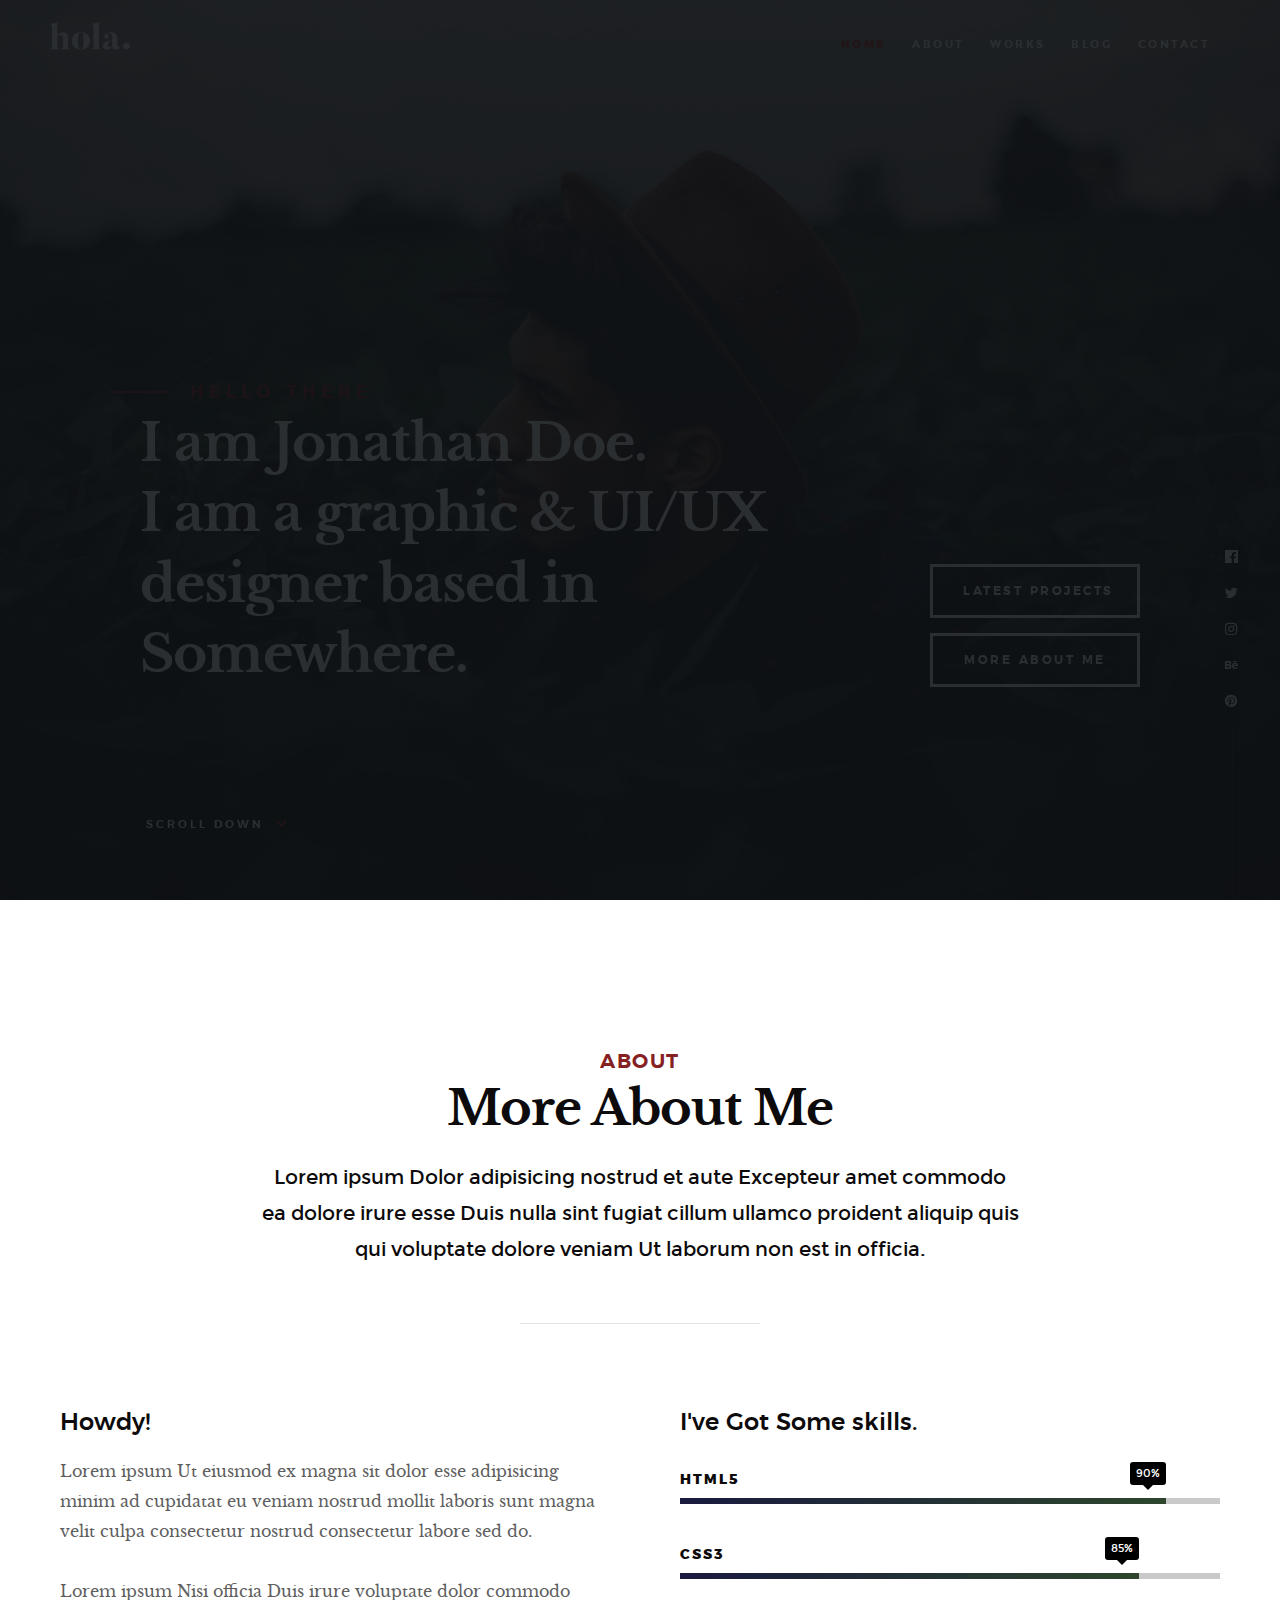
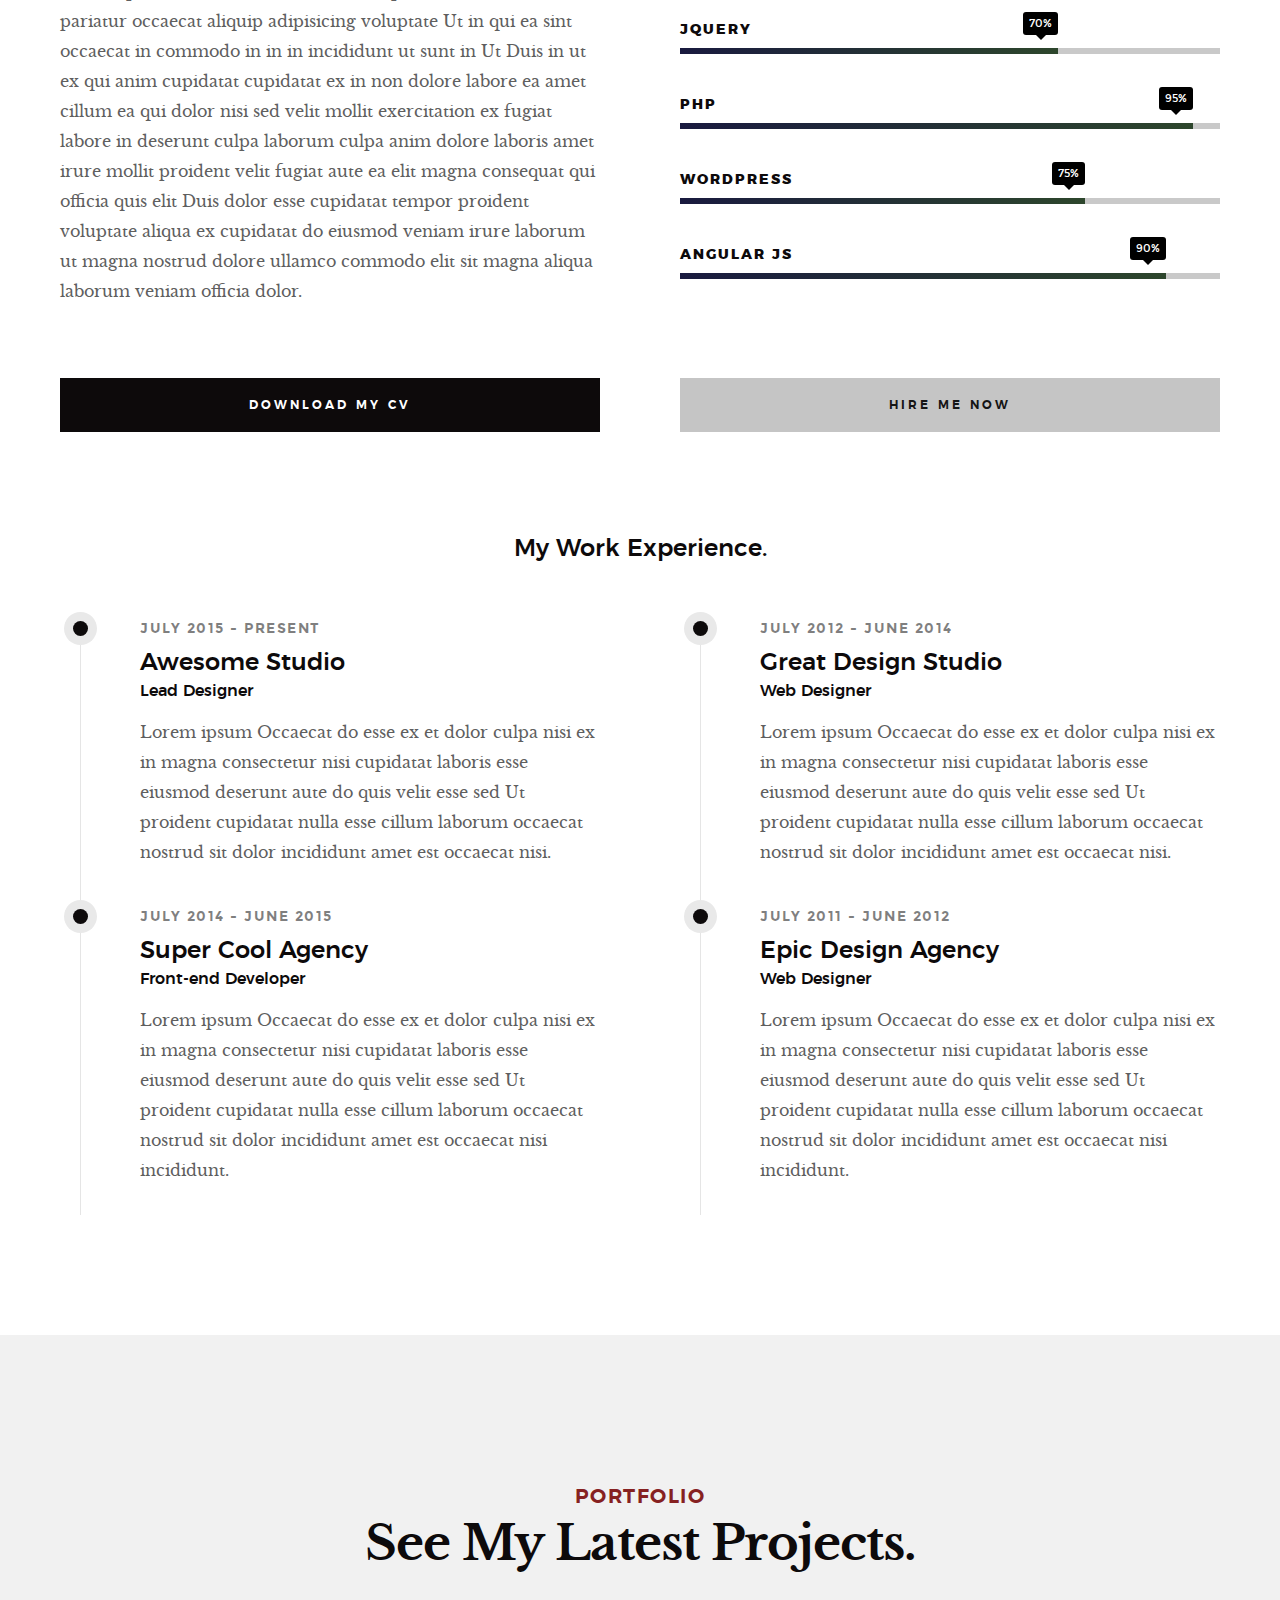
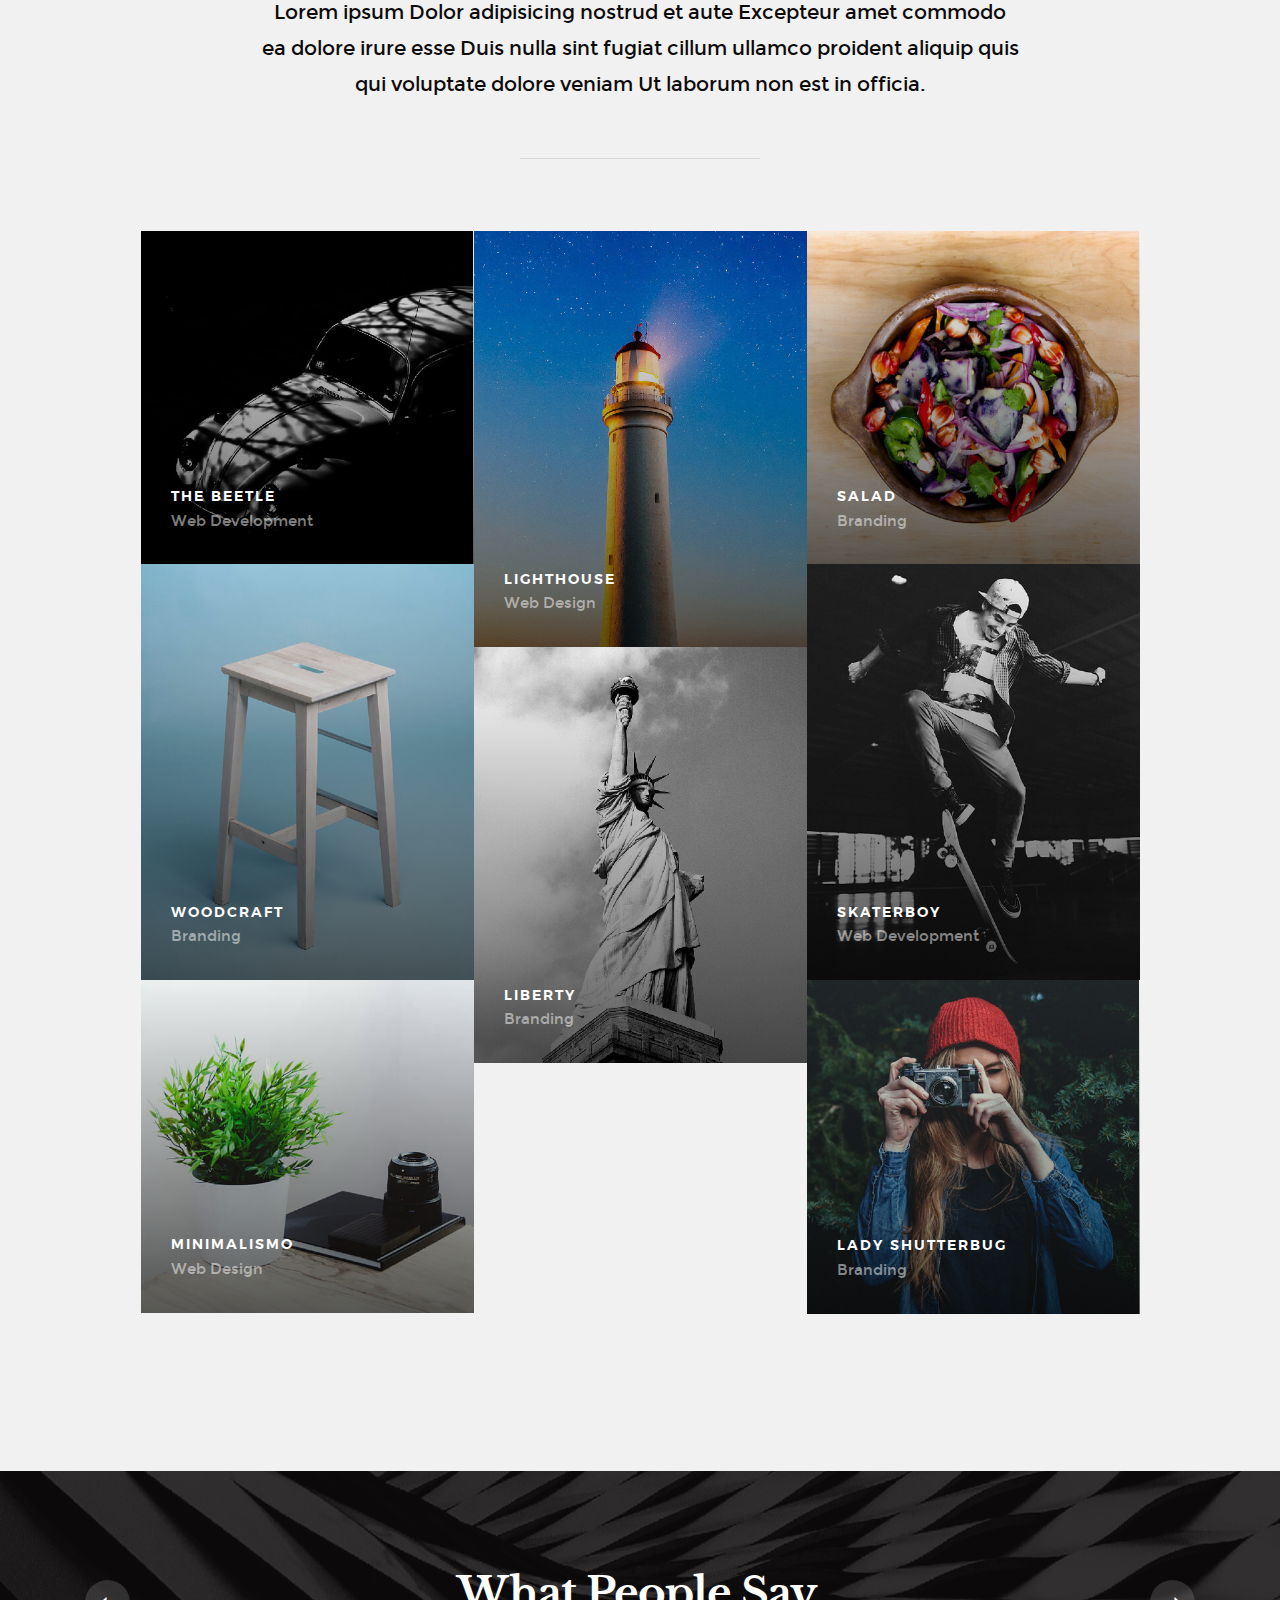
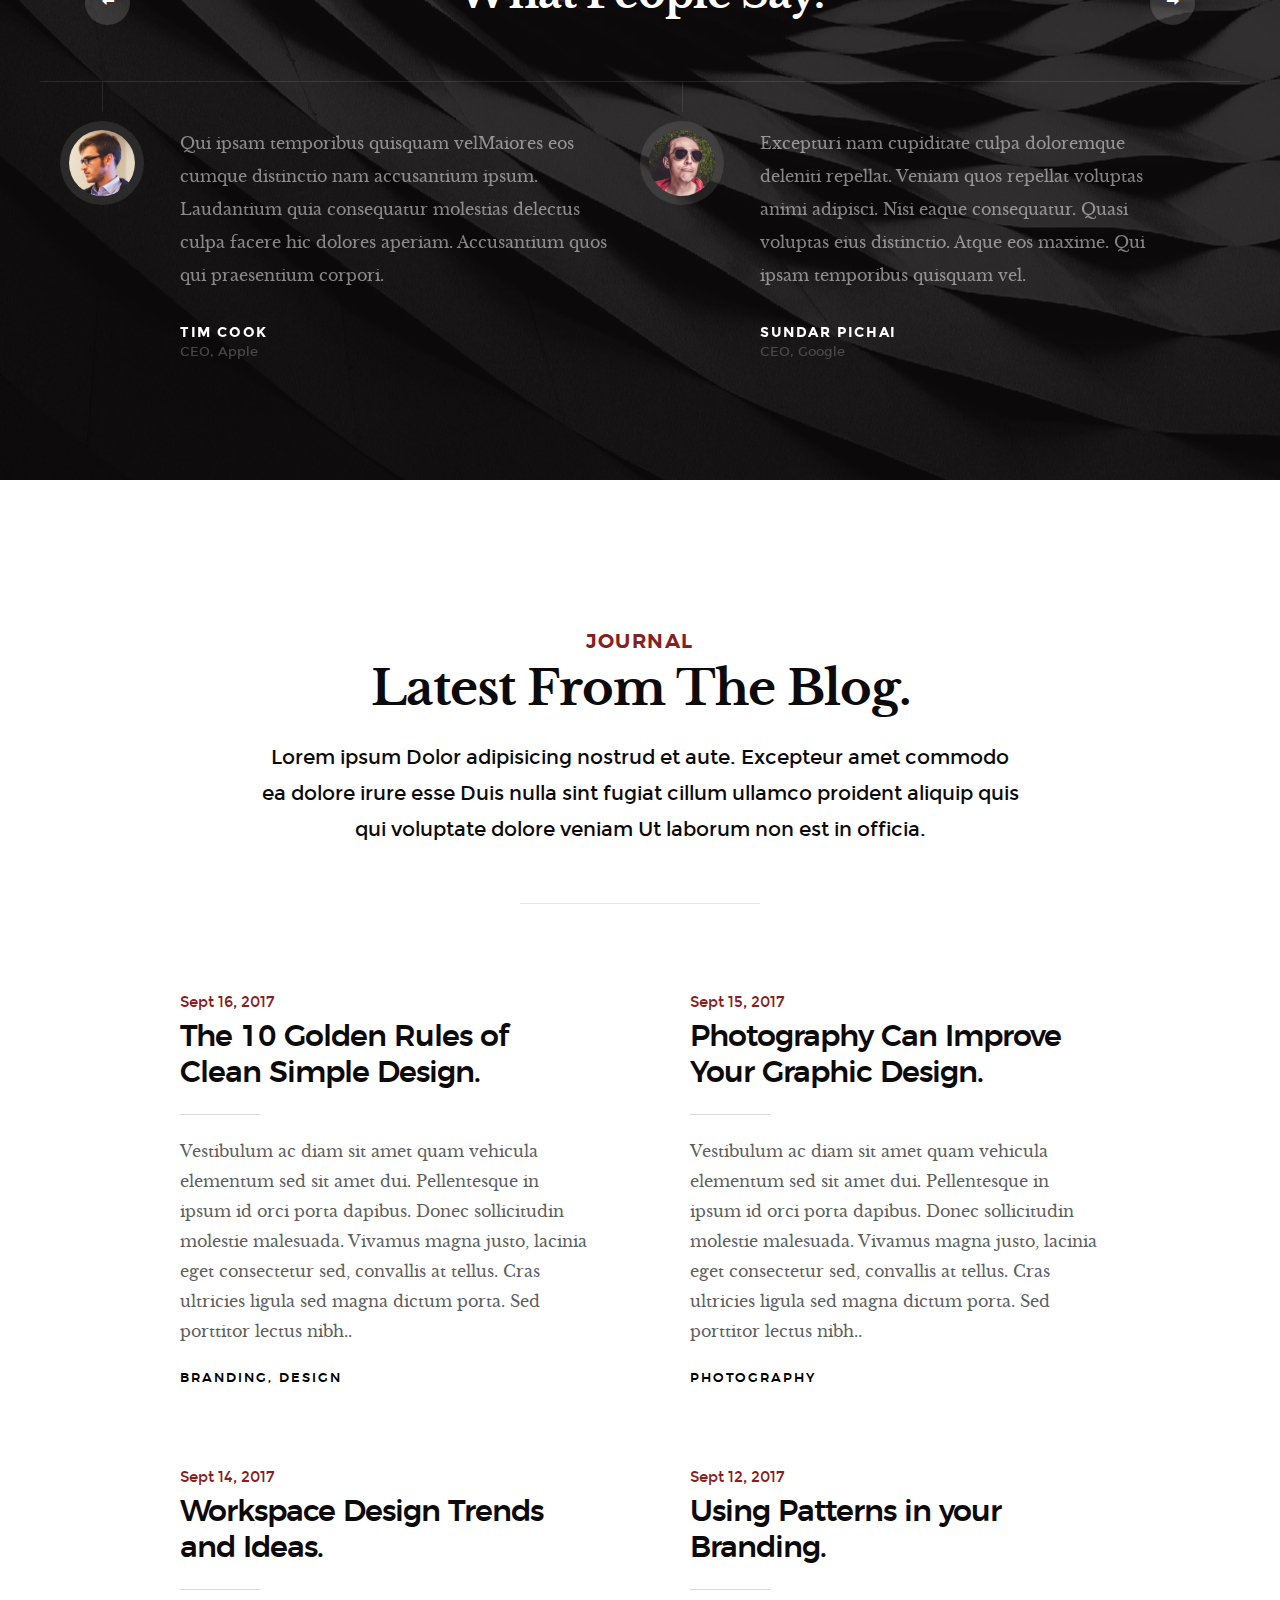
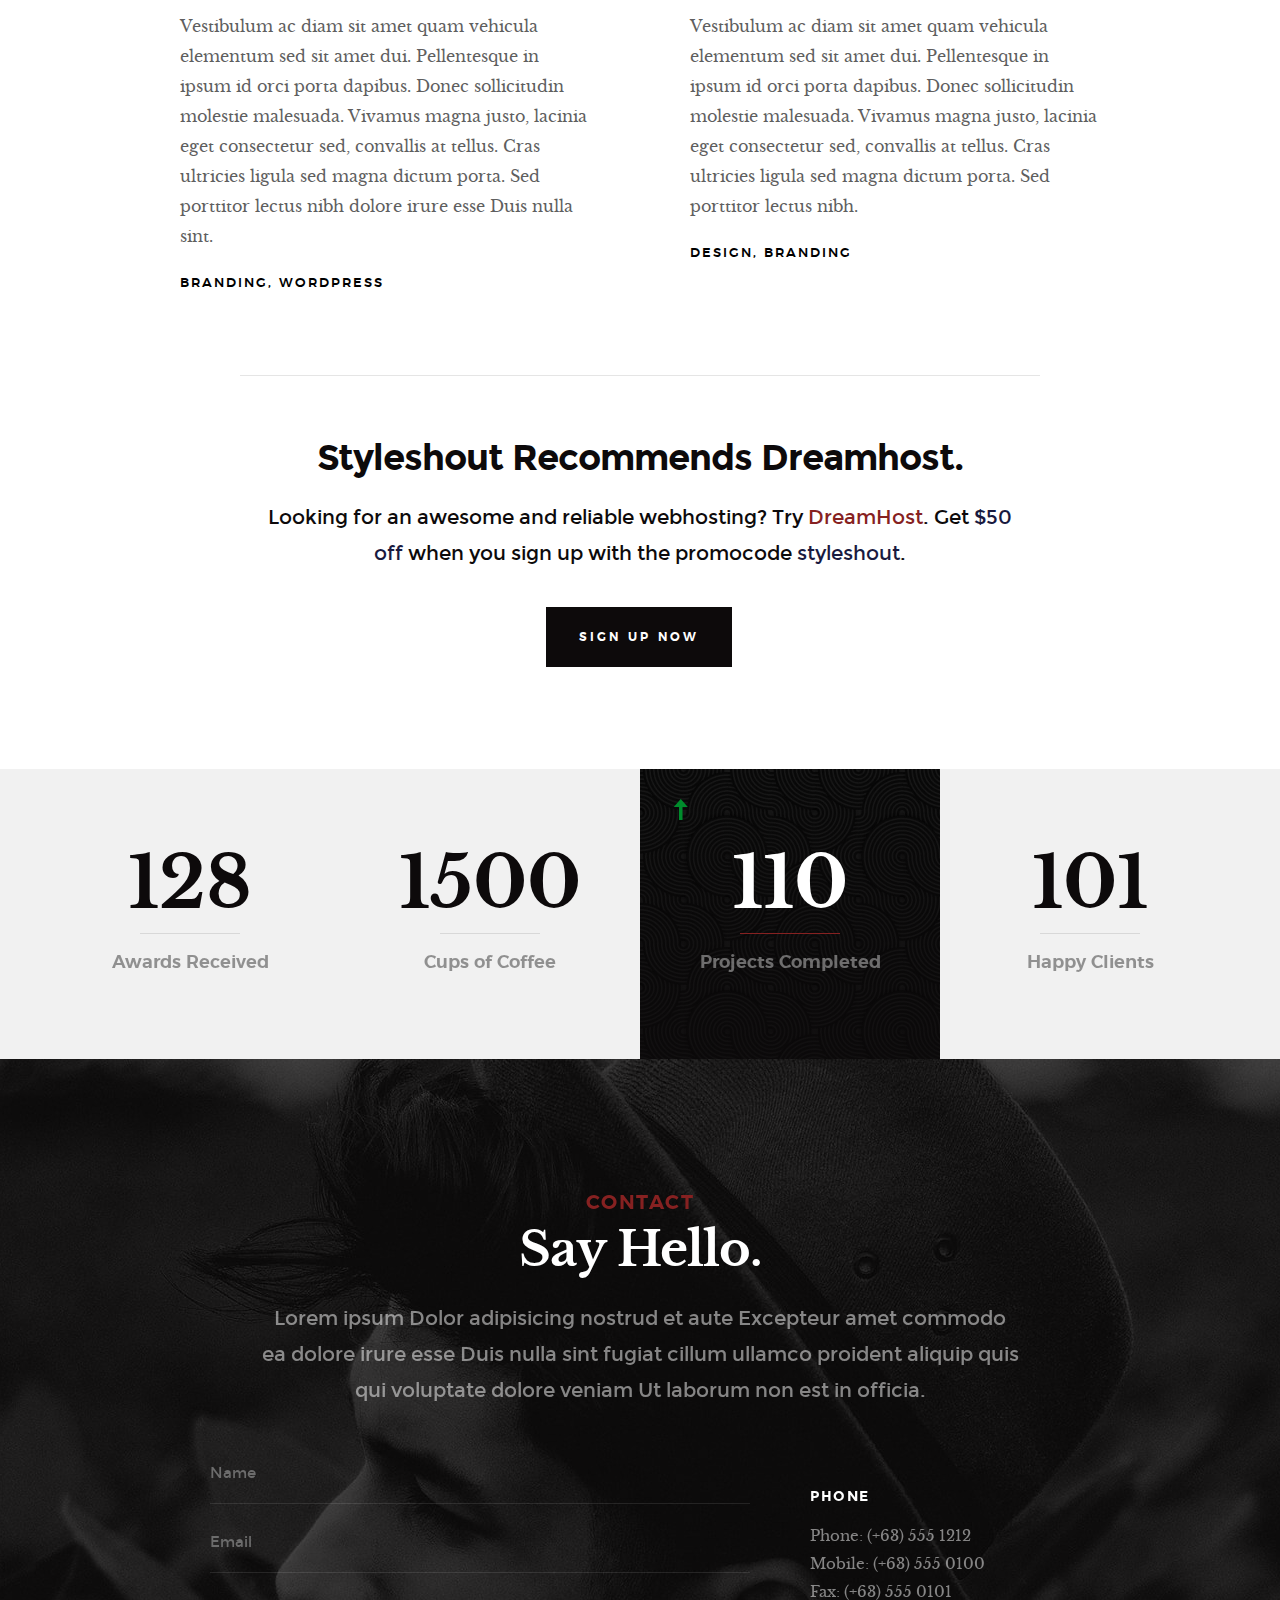
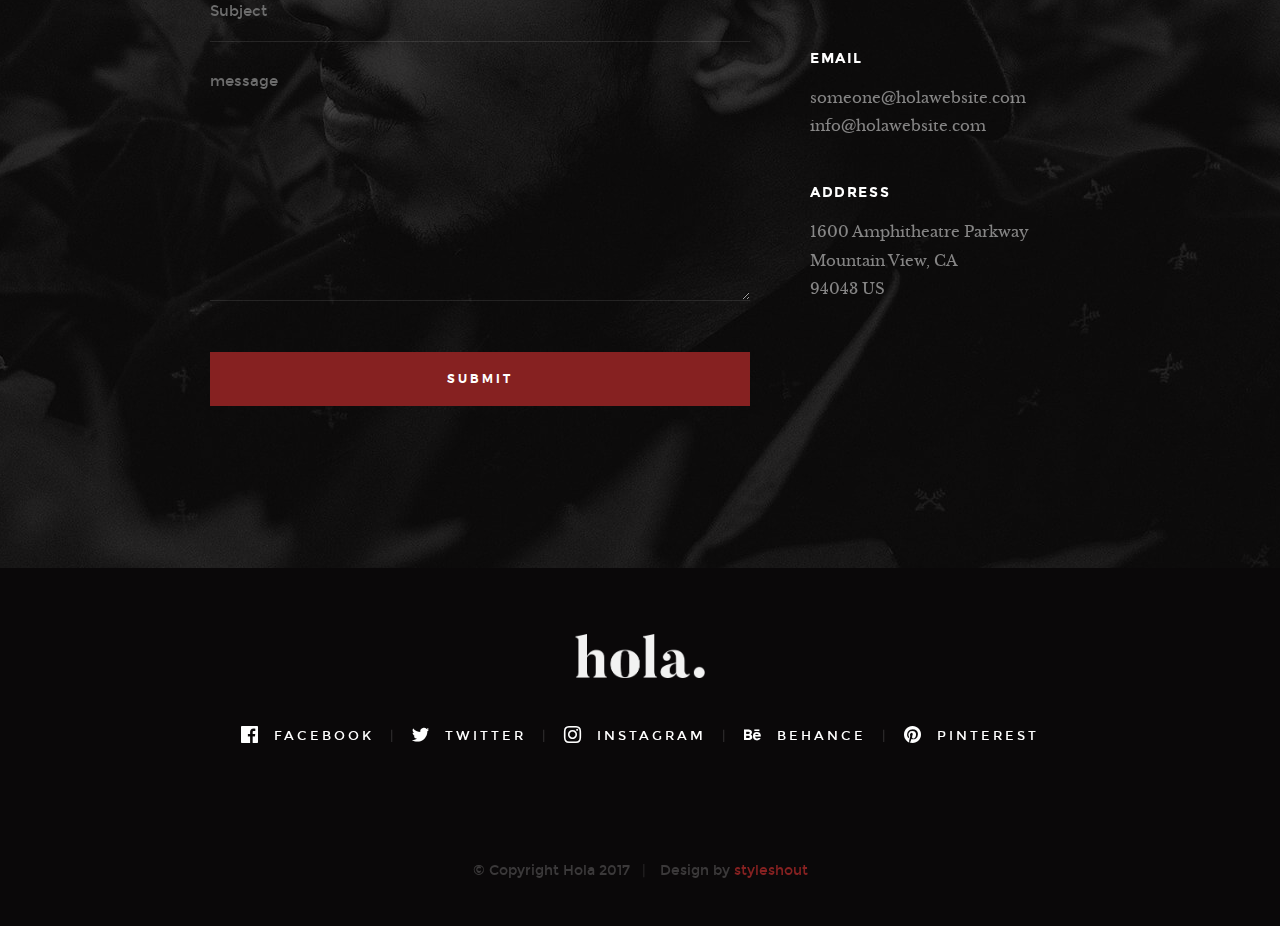
<file: Hola10/index.html>
<!DOCTYPE html>
<!--[if lt IE 9 ]><html class="no-js oldie" lang="en"> <![endif]-->
<!--[if IE 9 ]><html class="no-js oldie ie9" lang="en"> <![endif]-->
<!--[if (gte IE 9)|!(IE)]><!-->
<html class="no-js" lang="en">
<!--<![endif]-->

<head>

    <!--- basic page needs
    ================================================== -->
    <meta charset="utf-8">
    <title>Hola</title>
    <meta name="description" content="">
    <meta name="author" content="">

    <!-- mobile specific metas
    ================================================== -->
    <meta name="viewport" content="width=device-width, initial-scale=1">

    <!-- CSS
    ================================================== -->
    <link rel="stylesheet" href="css/base.css">
    <link rel="stylesheet" href="css/vendor.css">
    <link rel="stylesheet" href="css/main.css">

    <!-- script
    ================================================== -->
    <script src="js/modernizr.js"></script>
    <script src="js/pace.min.js"></script>

    <!-- favicons
    ================================================== -->
    <link rel="shortcut icon" href="favicon.ico" type="image/x-icon">
    <link rel="icon" href="favicon.ico" type="image/x-icon">

</head>

<body id="top">

    <!-- header
    ================================================== -->
    <header class="s-header">

        <div class="header-logo">
            <a class="site-logo" href="index.html"><img src="images/logo.png" alt="Homepage"></a>
        </div>

        <nav class="header-nav-wrap">
            <ul class="header-nav">
                <li class="current"><a class="smoothscroll"  href="#home" title="home">Home</a></li>
                <li><a class="smoothscroll"  href="#about" title="about">About</a></li>
                <li><a class="smoothscroll"  href="#works" title="works">Works</a></li>
                <li><a class="smoothscroll"  href="#blog" title="blog">Blog</a></li>
                <li><a class="smoothscroll"  href="#contact" title="contact">Contact</a></li>
            </ul>
        </nav>

        <a class="header-menu-toggle" href="#0"><span>Menu</span></a>

    </header> <!-- end s-header -->


   <!-- home
   ================================================== -->
   <section id="home" class="s-home page-hero target-section" data-parallax="scroll" data-image-src="images/hero-bg.jpg" data-natural-width=3000 data-natural-height=2000 data-position-y=center>

        <div class="overlay"></div>
        <div class="shadow-overlay"></div>

        <div class="home-content">

            <div class="row home-content__main">

                <h3>Hello There</h3>

                <h1>
                    I am Jonathan Doe. <br>
                    I am a graphic & UI/UX <br>
                    designer based in Somewhere.
                </h1>

                <div class="home-content__buttons">
                    <a href="#works" class="smoothscroll btn btn--stroke">
                        Latest Projects
                    </a>
                    <a href="#about" class="smoothscroll btn btn--stroke">
                        More About Me
                    </a>
                </div>

                <div class="home-content__scroll">
                    <a href="#about" class="scroll-link smoothscroll">
                        <span>Scroll Down</span>
                    </a>
                </div>

            </div>

        </div> <!-- end home-content -->

        <ul class="home-social">
            <li>
                <a href="#"><i class="im im-facebook" aria-hidden="true"></i><span>Facebook</span></a>
            </li>
            <li>
                <a href="#"><i class="im im-twitter" aria-hidden="true"></i><span>Twiiter</span></a>
            </li>
            <li>
                <a href="#"><i class="im im-instagram" aria-hidden="true"></i><span>Instagram</span></a>
            </li>
            <li>
                <a href="#"><i class="im im-behance" aria-hidden="true"></i><span>Behance</span></a>
            </li>
            <li>
                <a href="#"><i class="im im-pinterest" aria-hidden="true"></i><span>Pinterest</span></a>
            </li>
        </ul> 
        <!-- end home-social -->

    </section> <!-- end s-home -->


    <!-- about
    ================================================== -->
    <section id="about" class="s-about target-section">
        
        <div class="row narrow section-intro has-bottom-sep">
            <div class="col-full text-center">
                <h3>About</h3>
                <h1>More About Me</h1>
                <p class="lead">Lorem ipsum Dolor adipisicing nostrud et aute Excepteur amet commodo ea dolore irure esse Duis nulla sint fugiat cillum ullamco proident aliquip quis qui voluptate dolore veniam Ut laborum non est in officia.</p>
            </div>
        </div>

        <div class="row about-content">

            <div class="col-six tab-full left">
                <h3>Howdy!</h3>

                <p>Lorem ipsum Ut eiusmod ex magna sit dolor esse adipisicing minim ad cupidatat eu veniam nostrud mollit laboris sunt magna velit culpa consectetur nostrud consectetur labore sed do.</p>

                <p>
                Lorem ipsum Nisi officia Duis irure voluptate dolor commodo pariatur occaecat aliquip adipisicing voluptate Ut in qui ea sint occaecat in commodo in in in incididunt ut sunt in Ut Duis in ut ex qui anim cupidatat cupidatat ex in non dolore labore ea amet cillum ea qui dolor nisi sed velit mollit exercitation ex fugiat labore in deserunt culpa laborum culpa anim dolore laboris amet irure mollit proident velit fugiat aute ea elit magna consequat qui officia quis elit Duis dolor esse cupidatat tempor proident voluptate aliqua ex cupidatat do eiusmod veniam irure laborum ut magna nostrud dolore ullamco commodo elit sit magna aliqua laborum veniam officia dolor.	
                </p>
            </div>

            <div class="col-six tab-full right">
                <h3>I've Got Some skills.</h3>

                <ul class="skill-bars">
                    <li>
                    <div class="progress percent90"><span>90%</span></div>
                    <strong>HTML5</strong>
                    </li>
                    <li>
                    <div class="progress percent85"><span>85%</span></div>
                    <strong>CSS3</strong>
                    </li>
                    <li>
                    <div class="progress percent70"><span>70%</span></div>
                    <strong>JQuery</strong>
                    </li>
                    <li>
                    <div class="progress percent95"><span>95%</span></div>
                    <strong>PHP</strong>
                    </li>
                    <li>
                    <div class="progress percent75"><span>75%</span></div>
                    <strong>Wordpress</strong>
                    </li>   
                    <li>
                    <div class="progress percent90"><span>90%</span></div>
                    <strong>Angular JS</strong>
                    </li>   
                </ul>
            </div>

        </div> <!-- end about-content -->

        <div class="row about-content about-content--buttons">

            <div class="col-six tab-full left">
                <a href="#0" class="btn btn--primary full-width">Download My CV</a>
            </div>
            <div class="col-six tab-full right">
                <a href="#0" class="btn full-width">Hire Me Now</a>
            </div>

        </div> <!-- end about-content buttons -->

        <div class="row about-content about-content--timeline">

            <div class="col-full text-center">
                <h3>My Work Experience.</h3>
            </div>

            <div class="col-six tab-full left">
                <div class="timeline">

                    <div class="timeline__block">
                        <div class="timeline__bullet"></div>
                        <div class="timeline__header">
                            <p class="timeline__timeframe">July 2015 - Present</p>
                            <h3>Awesome Studio</h3>
                            <h5>Lead Designer</h5>
                        </div>
                        <div class="timeline__desc">
                            <p>Lorem ipsum Occaecat do esse ex et dolor culpa nisi ex in magna consectetur nisi cupidatat laboris esse eiusmod deserunt aute do quis velit esse sed Ut proident cupidatat nulla esse cillum laborum occaecat nostrud sit dolor incididunt amet est occaecat nisi.</p>
                        </div>
                    </div> <!-- end timeline__block -->

                    <div class="timeline__block">
                        <div class="timeline__bullet"></div>
                        <div class="timeline__header">
                            <p class="timeline__timeframe">July 2014 - June 2015</p>
                            <h3>Super Cool Agency</h3>
                            <h5>Front-end Developer</h5>
                        </div>
                        <div class="timeline__desc">	
                            <p>Lorem ipsum Occaecat do esse ex et dolor culpa nisi ex in magna consectetur nisi cupidatat laboris esse eiusmod deserunt aute do quis velit esse sed Ut proident cupidatat nulla esse cillum laborum occaecat nostrud sit dolor incididunt amet est occaecat nisi incididunt.</p>
                        </div>
                    </div> <!-- end timeline__block -->

                </div> <!-- end timeline -->
            </div> <!-- end left -->

            <div class="col-six tab-full right">
                <div class="timeline">

                    <div class="timeline__block">
                        <div class="timeline__bullet"></div>
                        <div class="timeline__header">
                            <p class="timeline__timeframe">July 2012 - June 2014</p>
                            <h3>Great Design Studio</h3>
                            <h5>Web Designer</h5>
                        </div>
                        <div class="timeline__desc">
                            <p>Lorem ipsum Occaecat do esse ex et dolor culpa nisi ex in magna consectetur nisi cupidatat laboris esse eiusmod deserunt aute do quis velit esse sed Ut proident cupidatat nulla esse cillum laborum occaecat nostrud sit dolor incididunt amet est occaecat nisi.</p>
                        </div>
                    </div> <!-- end timeline__block -->

                    <div class="timeline__block">
                        <div class="timeline__bullet"></div>
                        <div class="timeline__header">
                            <p class="timeline__timeframe">July 2011 - June 2012</p>
                            <h3>Epic Design Agency</h3>
                            <h5>Web Designer</h5>
                        </div>
                        <div class="timeline__desc">
                            <p>Lorem ipsum Occaecat do esse ex et dolor culpa nisi ex in magna consectetur nisi cupidatat laboris esse eiusmod deserunt aute do quis velit esse sed Ut proident cupidatat nulla esse cillum laborum occaecat nostrud sit dolor incididunt amet est occaecat nisi incididunt.</p>
                        </div>
                    </div> <!-- end timeline__block -->

                </div> <!-- end timeline -->
            </div> <!-- end right -->

        </div> <!-- end about-content timeline -->

    </section> <!-- end about -->
    

    <!-- works
    ================================================== -->
    <section id="works" class="s-works target-section">

        <div class="row narrow section-intro has-bottom-sep">
            <div class="col-full">
                <h3>Portfolio</h3>
                <h1>See My Latest Projects.</h1>
                
                <p class="lead">Lorem ipsum Dolor adipisicing nostrud et aute Excepteur amet commodo ea dolore irure esse Duis nulla sint fugiat cillum ullamco proident aliquip quis qui voluptate dolore veniam Ut laborum non est in officia.</p>
            </div>
        </div>

        <div class="row masonry-wrap">
            <div class="masonry">

                <div class="masonry__brick">
                    <div class="item-folio">

                        <div class="item-folio__thumb">
                            <a href="images/portfolio/gallery/g-beetle.jpg" class="thumb-link" title="The Beetle Car" data-size="1050x700">
                                <img src="images/portfolio/beetle.jpg" 
                                     srcset="images/portfolio/beetle.jpg 1x, images/portfolio/beetle@2x.jpg 2x" alt="">
                                <span class="shadow-overlay"></span>
                            </a>
                        </div>

                        <div class="item-folio__text">
                            <h3 class="item-folio__title">
                                The Beetle
                            </h3>
                            <p class="item-folio__cat">
                                Web Development
                            </p>
                        </div>

                        <a href="https://www.behance.net/" class="item-folio__project-link" title="Project link">
                            <i class="im im-link"></i>
                        </a>

                        <div class="item-folio__caption">
                            <p>Vero molestiae sed aut natus excepturi. Et tempora numquam. Temporibus iusto quo.Unde dolorem corrupti neque nisi.</p>
                        </div>

                    </div> <!-- end item-folio -->
                </div> <!-- end masonry__brick -->

                <div class="masonry__brick">
                    <div class="item-folio">

                        <div class="item-folio__thumb">
                            <a href="images/portfolio/gallery/g-lighthouse.jpg" class="thumb-link" title="Lighthouse" data-size="1050x700">
                                <img src="images/portfolio/lighthouse.jpg" 
                                     srcset="images/portfolio/lighthouse.jpg 1x, images/portfolio/lighthouse@2x.jpg 2x" alt="">
                                <span class="shadow-overlay"></span>
                            </a>
                        </div>

                        <div class="item-folio__text">
                            <h3 class="item-folio__title">
                                Lighthouse
                            </h3>
                            <p class="item-folio__cat">
                                Web Design
                            </p>
                        </div>

                        <a href="https://www.behance.net/" class="item-folio__project-link" title="Project link">
                            <i class="im im-link"></i>
                        </a>

                        <div class="item-folio__caption">
                            <p>Vero molestiae sed aut natus excepturi. Et tempora numquam. Temporibus iusto quo.Unde dolorem corrupti neque nisi.</p>
                        </div>

                    </div> <!-- end item-folio -->
                </div> <!-- end masonry__brick -->

                <div class="masonry__brick">
                    <div class="item-folio">

                        <div class="item-folio__thumb">
                            <a href="images/portfolio/gallery/g-salad.jpg" class="thumb-link" data-size="1050x700">
                                <img src="images/portfolio/salad.jpg" 
                                     srcset="images/portfolio/salad.jpg 1x, images/portfolio/salad@2x.jpg 2x" alt="">
                                <span class="shadow-overlay"></span>
                            </a>
                        </div>

                        <div class="item-folio__text">
                            <h3 class="item-folio__title">
                                Salad
                            </h3>
                            <p class="item-folio__cat">
                                Branding
                            </p>
                        </div>

                        <a href="https://www.behance.net/" class="item-folio__project-link" title="Project link">
                            <i class="im im-link"></i>
                        </a>

                        <span class="item-folio__caption">
                            <p>Vero molestiae sed aut natus excepturi. Et tempora numquam. Temporibus iusto quo.Unde dolorem corrupti neque nisi.</p>
                        </span>

                    </div> <!-- end item-folio -->
                </div> <!-- end masonry__brick -->

                <div class="masonry__brick">
                    <div class="item-folio">

                        <div class="item-folio__thumb">
                            <a href="images/portfolio/gallery/g-woodcraft.jpg" class="thumb-link" data-size="1050x700">
                                <img src="images/portfolio/woodcraft.jpg"
                                     srcset="images/portfolio/woodcraft.jpg 1x, images/portfolio/woodcraft@2x.jpg 2x" alt="">
                                <span class="shadow-overlay"></span>
                            </a>
                        </div>

                        <div class="item-folio__text">
                            <h3 class="item-folio__title">
                                Woodcraft
                            </h3>
                            <p class="item-folio__cat">
                                Branding
                            </p>
                        </div>

                        <a href="https://www.behance.net/" class="item-folio__project-link" title="Project link">
                            <i class="im im-link"></i>
                        </a>

                        <span class="item-folio__caption">
                            <p>Vero molestiae sed aut natus excepturi. Et tempora numquam. Temporibus iusto quo.Unde dolorem corrupti neque nisi.</p>
                        </span>

                    </div> <!-- end item-folio -->
                </div> <!-- end masonry__brick -->

                <div class="masonry__brick">
                    <div class="item-folio">

                        <div class="item-folio__thumb">
                            <a href="images/portfolio/gallery/g-skaterboy.jpg" class="thumb-link" data-size="1050x700">
                                <img src="images/portfolio/skaterboy.jpg"
                                     srcset="images/portfolio/skaterboy.jpg 1x, images/portfolio/skaterboy@2x.jpg 2x" alt="">
                                <span class="shadow-overlay"></span>
                            </a>
                        </div>

                        <div class="item-folio__text">
                            <h3 class="item-folio__title">
                                Skaterboy
                            </h3>
                            <p class="item-folio__cat">
                                Web Development
                            </p>
                        </div>

                        <a href="https://www.behance.net/" class="item-folio__project-link" title="Project link">
                            <i class="im im-link"></i>
                        </a>

                        <span class="item-folio__caption">
                            <p>Vero molestiae sed aut natus excepturi. Et tempora numquam. Temporibus iusto quo.Unde dolorem corrupti neque nisi.</p>
                        </span>

                    </div> <!-- end item-folio -->
                </div> <!-- end masonry__brick -->

                <div class="masonry__brick">
                    <div class="item-folio">

                        <div class="item-folio__thumb">
                            <a href="images/portfolio/gallery/g-liberty.jpg" class="thumb-link" data-size="1050x700">
                                <img src="images/portfolio/liberty.jpg"
                                     srcset="images/portfolio/liberty.jpg 1x, images/portfolio/liberty@2x.jpg 2x" alt="">
                                <span class="shadow-overlay"></span>
                            </a>
                        </div>

                        <div class="item-folio__text">
                            <h3 class="item-folio__title">
                                Liberty
                            </h3>
                            <p class="item-folio__cat">
                                Branding
                            </p>
                        </div>

                        <a href="https://www.behance.net/" class="item-folio__project-link" title="Project link">
                            <i class="im im-link"></i>
                        </a>

                        <span class="item-folio__caption">
                            <p>Vero molestiae sed aut natus excepturi. Et tempora numquam. Temporibus iusto quo.Unde dolorem corrupti neque nisi.</p>
                        </span>

                    </div> <!-- end item-folio -->
                </div> <!-- end masonry__brick -->

                <div class="masonry__brick">
                    <div class="item-folio">

                        <div class="item-folio__thumb">
                            <a href="images/portfolio/gallery/g-minimalismo.jpg" class="thumb-link" data-size="1050x700">
                                <img src="images/portfolio/minimalismo.jpg"
                                     srcset="images/portfolio/minimalismo.jpg 1x, images/portfolio/minimalismo@2x.jpg 2x" alt="">
                                <span class="shadow-overlay"></span>
                            </a>
                        </div>

                        <div class="item-folio__text">
                            <h3 class="item-folio__title">
                                Minimalismo
                            </h3>
                            <p class="item-folio__cat">
                                Web Design
                            </p>
                        </div>

                        <a href="https://www.behance.net/" class="item-folio__project-link" title="Project link">
                            <i class="im im-link"></i>
                        </a>

                        <span class="item-folio__caption">
                            <p>Vero molestiae sed aut natus excepturi. Et tempora numquam. Temporibus iusto quo.Unde dolorem corrupti neque nisi.</p>
                        </span>

                    </div> <!-- end item-folio -->
                </div> <!-- end masonry__brick -->

                <div class="masonry__brick">
                    <div class="item-folio">

                        <div class="item-folio__thumb">
                            <a href="images/portfolio/gallery/g-shutterbug.jpg" class="thumb-link" data-size="1050x700">
                                <img src="images/portfolio/shutterbug.jpg"
                                     srcset="images/portfolio/shutterbug.jpg 1x, images/portfolio/shutterbug@2x.jpg 2x" alt="">
                                <span class="shadow-overlay"></span>
                            </a>
                        </div>

                        <div class="item-folio__text">
                            <h3 class="item-folio__title">
                                Lady Shutterbug
                            </h3>
                            <p class="item-folio__cat">
                                Branding
                            </p>
                        </div>

                        <a href="https://www.behance.net/" class="item-folio__project-link" title="Project link">
                            <i class="im im-link"></i>
                        </a>

                        <span class="item-folio__caption">
                            <p>Vero molestiae sed aut natus excepturi. Et tempora numquam. Temporibus iusto quo.Unde dolorem corrupti neque nisi.</p>
                        </span>

                    </div> <!-- end item-folio -->
                </div> <!-- end masonry__brick -->

            </div>
        </div> <!-- end masonry -->

    </section> <!-- end works -->



    <!-- testimonials
    ================================================== -->
    <div class="s-testimonials">

        <div class="overlay"></div>

        <div class="row testimonials-header">
            <div class="col-full">
                <h1 class="h02">What People Say.</h1>
            </div>
        </div>

        <div class="row testimonials">

            <div class="col-full testimonials__slider">

                <div class="testimonials__slide">
                    <img src="images/avatars/user-01.jpg" alt="Author image" class="testimonials__avatar">
                    <p>Qui ipsam temporibus quisquam velMaiores eos cumque distinctio nam accusantium ipsum. 
                    Laudantium quia consequatur molestias delectus culpa facere hic dolores aperiam. Accusantium quos qui praesentium corpori.</p>
                    <div class="testimonials__author h06">
                        Tim Cook
                        <span>CEO, Apple</span>
                    </div>
                </div>

                <div class="testimonials__slide">
                    <img src="images/avatars/user-05.jpg" alt="Author image" class="testimonials__avatar">
                    <p>Excepturi nam cupiditate culpa doloremque deleniti repellat. Veniam quos repellat voluptas animi adipisci.
                    Nisi eaque consequatur. Quasi voluptas eius distinctio. Atque eos maxime. Qui ipsam temporibus quisquam vel.</p>
                    <div class="testimonials__author h06">
                        Sundar Pichai
                        <span>CEO, Google</span>
                    </div>
                </div>

                <div class="testimonials__slide">
                    <img src="images/avatars/user-02.jpg" alt="Author image" class="testimonials__avatar">
                    <p>Repellat dignissimos libero. Qui sed at corrupti expedita voluptas odit. Nihil ea quia nesciunt. Ducimus aut sed ipsam.  
                    Autem eaque officia cum exercitationem sunt voluptatum accusamus. Quasi voluptas eius distinctio.</p>
                    <div class="testimonials__author h06">
                        Satya Nadella
                        <span>CEO, Microsoft</span>
                    </div>
                </div>
                
            </div> <!-- end testimonials__slider -->

        </div> <!-- end testimonials -->

    </div> <!-- end s-testimonials -->


    <!-- blog
    ================================================== -->
    <section id="blog" class="s-blog target-section">

        <div class="row narrow section-intro has-bottom-sep">
            <div class="col-full">
                <h3>Journal</h3>
                <h1>Latest From The Blog.</h1>
                <p class="lead">Lorem ipsum Dolor adipisicing nostrud et aute. 
                Excepteur amet commodo ea dolore irure esse Duis nulla sint fugiat cillum 
                ullamco proident aliquip quis qui voluptate dolore veniam Ut laborum non est in officia.</p>
            </div>
        </div>

        <div class="row blog-content">
            <div class="col-full">

                <div class="blog-list block-1-2 block-tab-full">
                    <article class="col-block">
                                
                        <div class="blog-date">
                            <a href="blog-single.html">Sept 16, 2017</a>
                        </div>  
                        
                        <h2 class="h01"><a href="blog-single.html">The 10 Golden Rules of Clean Simple Design.</a></h2>
                        <p>
                        Vestibulum ac diam sit amet quam vehicula elementum sed sit amet dui. Pellentesque in ipsum id orci porta dapibus. Donec sollicitudin molestie malesuada. Vivamus magna justo, lacinia eget consectetur sed, convallis at tellus. Cras ultricies ligula sed magna dictum porta. Sed porttitor lectus nibh..
                        </p>

                        <div class="blog-cat">
                                <a href="blog.html">Branding</a><a href="blog.html">Design</a>
                        </div>

                        
                    </article>
                    <article class="col-block">
                                
                        <div class="blog-date">
                            <a href="blog-single.html">Sept 15, 2017</a>
                        </div>  
                        
                        <h2 class="h01"><a href="blog-single.html">Photography Can Improve Your Graphic Design.</a></h2>
                        <p>
                        Vestibulum ac diam sit amet quam vehicula elementum sed sit amet dui. Pellentesque in ipsum id orci porta dapibus. Donec sollicitudin molestie malesuada. Vivamus magna justo, lacinia eget consectetur sed, convallis at tellus. Cras ultricies ligula sed magna dictum porta. Sed porttitor lectus nibh..
                        </p>

                        <div class="blog-cat">
                            <a href="blog.html">Photography</a>
                        </div>

                        
                    </article>
                    <article class="col-block">
                        
                        <div class="blog-date">
                            <a href="blog-single.html">Sept 14, 2017</a>
                        </div>

                        <h2 class="h01"><a href="blog-single.html">Workspace Design Trends and Ideas.</a></h2>
                        <p>
                        Vestibulum ac diam sit amet quam vehicula elementum sed sit amet dui. Pellentesque in ipsum id orci porta dapibus. Donec sollicitudin molestie malesuada. Vivamus magna justo, lacinia eget consectetur sed, convallis at tellus. Cras ultricies ligula sed magna dictum porta. Sed porttitor lectus nibh dolore irure esse Duis nulla sint.
                        </p>

                        <div class="blog-cat">
                            <a href="blog.html">Branding</a><a href="blog.html">Wordpress</a>
                        </div>
                    </article>
                    <article class="col-block">
                        
                        <div class="blog-date">
                            <a href="blog-single.html">Sept 12, 2017</a>
                        </div>    
                        <h2 class="h01"><a href="blog-single.html">Using Patterns in your Branding.</a></h2>
                        <p>
                        Vestibulum ac diam sit amet quam vehicula elementum sed sit amet dui. Pellentesque in ipsum id orci porta dapibus. Donec sollicitudin molestie malesuada. Vivamus magna justo, lacinia eget consectetur sed, convallis at tellus. Cras ultricies ligula sed magna dictum porta. Sed porttitor lectus nibh.
                        </p>

                        <div class="blog-cat">
                            <a href="blog.html">Design</a><a href="blog.html">Branding</a>
                        </div>
                    </article>
                </div> <!-- end blog-list -->

            </div> <!-- end col-full -->
        </div> <!-- end blog-content -->

    </section> <!-- end s-blog -->


    <!-- s-cta
    ================================================== -->
    <section class="s-cta">
        
        <div class="row narrow cta">

            <div class="col-full cta__content">

                <h2 class="h01"><a href="http://www.dreamhost.com/r.cgi?287326|STYLESHOUT">Styleshout Recommends Dreamhost.</a></h2>

                <p class="lead">
                Looking for an awesome and reliable webhosting? Try <a href="http://www.dreamhost.com/r.cgi?287326|STYLESHOUT">DreamHost</a>.
                Get <span>$50 off</span> when you sign up with the promocode <span>styleshout</span>.
                </p>

                <div class="cta__action">
                    <a class="btn btn--primary btn--large" href="http://www.dreamhost.com/r.cgi?287326|STYLESHOUT">Sign Up Now</a>
                </div>	

            </div>

        </div> <!-- end cta -->
        
    </section>


    <!-- s-stats
    ================================================== -->
    <section id="stats" class="s-stats">
        <div class="row block-1-4 block-tab-1-2 block-mob-full stats">

            <div class="col-block stats__col ">
                <div class="stats__count">
                    128
                </div>
                <h4>Awards Received</h4>
            </div>
            <div class="col-block stats__col">
                <div class="stats__count">
                    1500
                </div>
                <h4>Cups of Coffee</h4>
            </div>
            <div class="col-block stats__col stats__col--highlight">
                <div class="stats__upsign">
                    <a href="#"><i class="im im-arrow-up" aria-hidden="true"></i></a>
                </div>
                <div class="stats__count">
                    110
                </div>
                <h4>Projects Completed</h4>
            </div>
            <div class="col-block stats__col">
                <div class="stats__count">
                    101
                </div>
                <h4>Happy Clients</h4> 
            </div>

        </div>
    </section> <!-- end s-stats -->


    <!-- s-stats
    ================================================== -->
    <section id="contact" class="s-contact target-section">

        <div class="overlay"></div>

        <div class="row narrow section-intro">
            <div class="col-full">
                <h3>Contact</h3>
                <h1>Say Hello.</h1>
                
                <p class="lead">Lorem ipsum Dolor adipisicing nostrud et aute Excepteur amet commodo ea dolore irure esse Duis nulla sint fugiat cillum ullamco proident aliquip quis qui voluptate dolore veniam Ut laborum non est in officia.</p>
            </div>
        </div>

        <div class="row contact__main">
            <div class="col-eight tab-full contact__form">
                <form name="contactForm" id="contactForm" method="post" action="">
                    <fieldset>
    
                    <div class="form-field">
                        <input name="contactName" type="text" id="contactName" placeholder="Name" value="" minlength="2" required="" aria-required="true" class="full-width">
                    </div>
                    <div class="form-field">
                        <input name="contactEmail" type="email" id="contactEmail" placeholder="Email" value="" required="" aria-required="true" class="full-width">
                    </div>
                    <div class="form-field">
                        <input name="contactSubject" type="text" id="contactSubject" placeholder="Subject" value="" class="full-width">
                    </div>
                    <div class="form-field">
                        <textarea name="contactMessage" id="contactMessage" placeholder="message" rows="10" cols="50" required="" aria-required="true" class="full-width"></textarea>
                    </div>
                    <div class="form-field">
                        <button class="full-width btn--primary">Submit</button>
                        <div class="submit-loader">
                            <div class="text-loader">Sending...</div>
                            <div class="s-loader">
                                <div class="bounce1"></div>
                                <div class="bounce2"></div>
                                <div class="bounce3"></div>
                            </div>
                        </div>
                    </div>
    
                    </fieldset>
                </form>

                <!-- contact-warning -->
                <div class="message-warning">
                    Something went wrong. Please try again.
                </div> 
            
                <!-- contact-success -->
                <div class="message-success">
                    Your message was sent, thank you!<br>
                </div>
                        
            </div>
            <div class="col-four tab-full contact__infos">
                <h4 class="h06">Phone</h4>
                <p>Phone: (+63) 555 1212<br>
                Mobile: (+63) 555 0100<br>
                Fax: (+63) 555 0101
                </p>

                <h4 class="h06">Email</h4>
                <p>someone@holawebsite.com<br>
                info@holawebsite.com
                </p>

                <h4 class="h06">Address</h4>
                <p>
                1600 Amphitheatre Parkway<br>
                Mountain View, CA<br>
                94043 US
                </p>
            </div>

        </div>

    </section> <!-- end s-contact -->


    <!-- footer
    ================================================== -->
    <footer>
        <div class="row">
            <div class="col-full">

                <div class="footer-logo">
                    <a class="footer-site-logo" href="#0"><img src="images/logo.png" alt="Homepage"></a>
                </div>

                <ul class="footer-social">
                    <li><a href="#0">
                        <i class="im im-facebook" aria-hidden="true"></i>
                        <span>Facebook</span>
                    </a></li>
                    <li><a href="#0">
                        <i class="im im-twitter" aria-hidden="true"></i>
                        <span>Twitter</span>
                    </a></li>
                    <li><a href="#0">
                        <i class="im im-instagram" aria-hidden="true"></i>
                        <span>Instagram</span>
                    </a></li>
                    <li><a href="#0">
                        <i class="im im-behance" aria-hidden="true"></i>
                        <span>Behance</span>
                    </a></li>
                    <li><a href="#0">
                        <i class="im im-pinterest" aria-hidden="true"></i>
                        <span>Pinterest</span>
                    </a></li>
                </ul>
                    
            </div>
        </div>

        <div class="row footer-bottom">

            <div class="col-twelve">
                <div class="copyright">
                    <span>© Copyright Hola 2017</span> 
                    <span>Design by <a href="https://www.styleshout.com/">styleshout</a></span>	
                </div>

                <div class="go-top">
                <a class="smoothscroll" title="Back to Top" href="#top"><i class="im im-arrow-up" aria-hidden="true"></i></a>
                </div>
            </div>

        </div> <!-- end footer-bottom -->

    </footer> <!-- end footer -->


    <!-- photoswipe background
    ================================================== -->
    <div aria-hidden="true" class="pswp" role="dialog" tabindex="-1">

        <div class="pswp__bg"></div>
        <div class="pswp__scroll-wrap">

            <div class="pswp__container">
                <div class="pswp__item"></div>
                <div class="pswp__item"></div>
                <div class="pswp__item"></div>
            </div>

            <div class="pswp__ui pswp__ui--hidden">
                <div class="pswp__top-bar">
                    <div class="pswp__counter"></div><button class="pswp__button pswp__button--close" title="Close (Esc)"></button> <button class="pswp__button pswp__button--share" title=
                    "Share"></button> <button class="pswp__button pswp__button--fs" title="Toggle fullscreen"></button> <button class="pswp__button pswp__button--zoom" title=
                    "Zoom in/out"></button>
                    <div class="pswp__preloader">
                        <div class="pswp__preloader__icn">
                            <div class="pswp__preloader__cut">
                                <div class="pswp__preloader__donut"></div>
                            </div>
                        </div>
                    </div>
                </div>
                <div class="pswp__share-modal pswp__share-modal--hidden pswp__single-tap">
                    <div class="pswp__share-tooltip"></div>
                </div><button class="pswp__button pswp__button--arrow--left" title="Previous (arrow left)"></button> <button class="pswp__button pswp__button--arrow--right" title=
                "Next (arrow right)"></button>
                <div class="pswp__caption">
                    <div class="pswp__caption__center"></div>
                </div>
            </div>

        </div>

    </div><!-- end photoSwipe background -->

    <div id="preloader">
        <div id="loader"></div>
    </div>


    <!-- Java Script
    ================================================== -->
    <script src="js/jquery-3.2.1.min.js"></script>
    <script src="js/plugins.js"></script>
    <script src="js/main.js"></script>

</body>

</html>
</file>
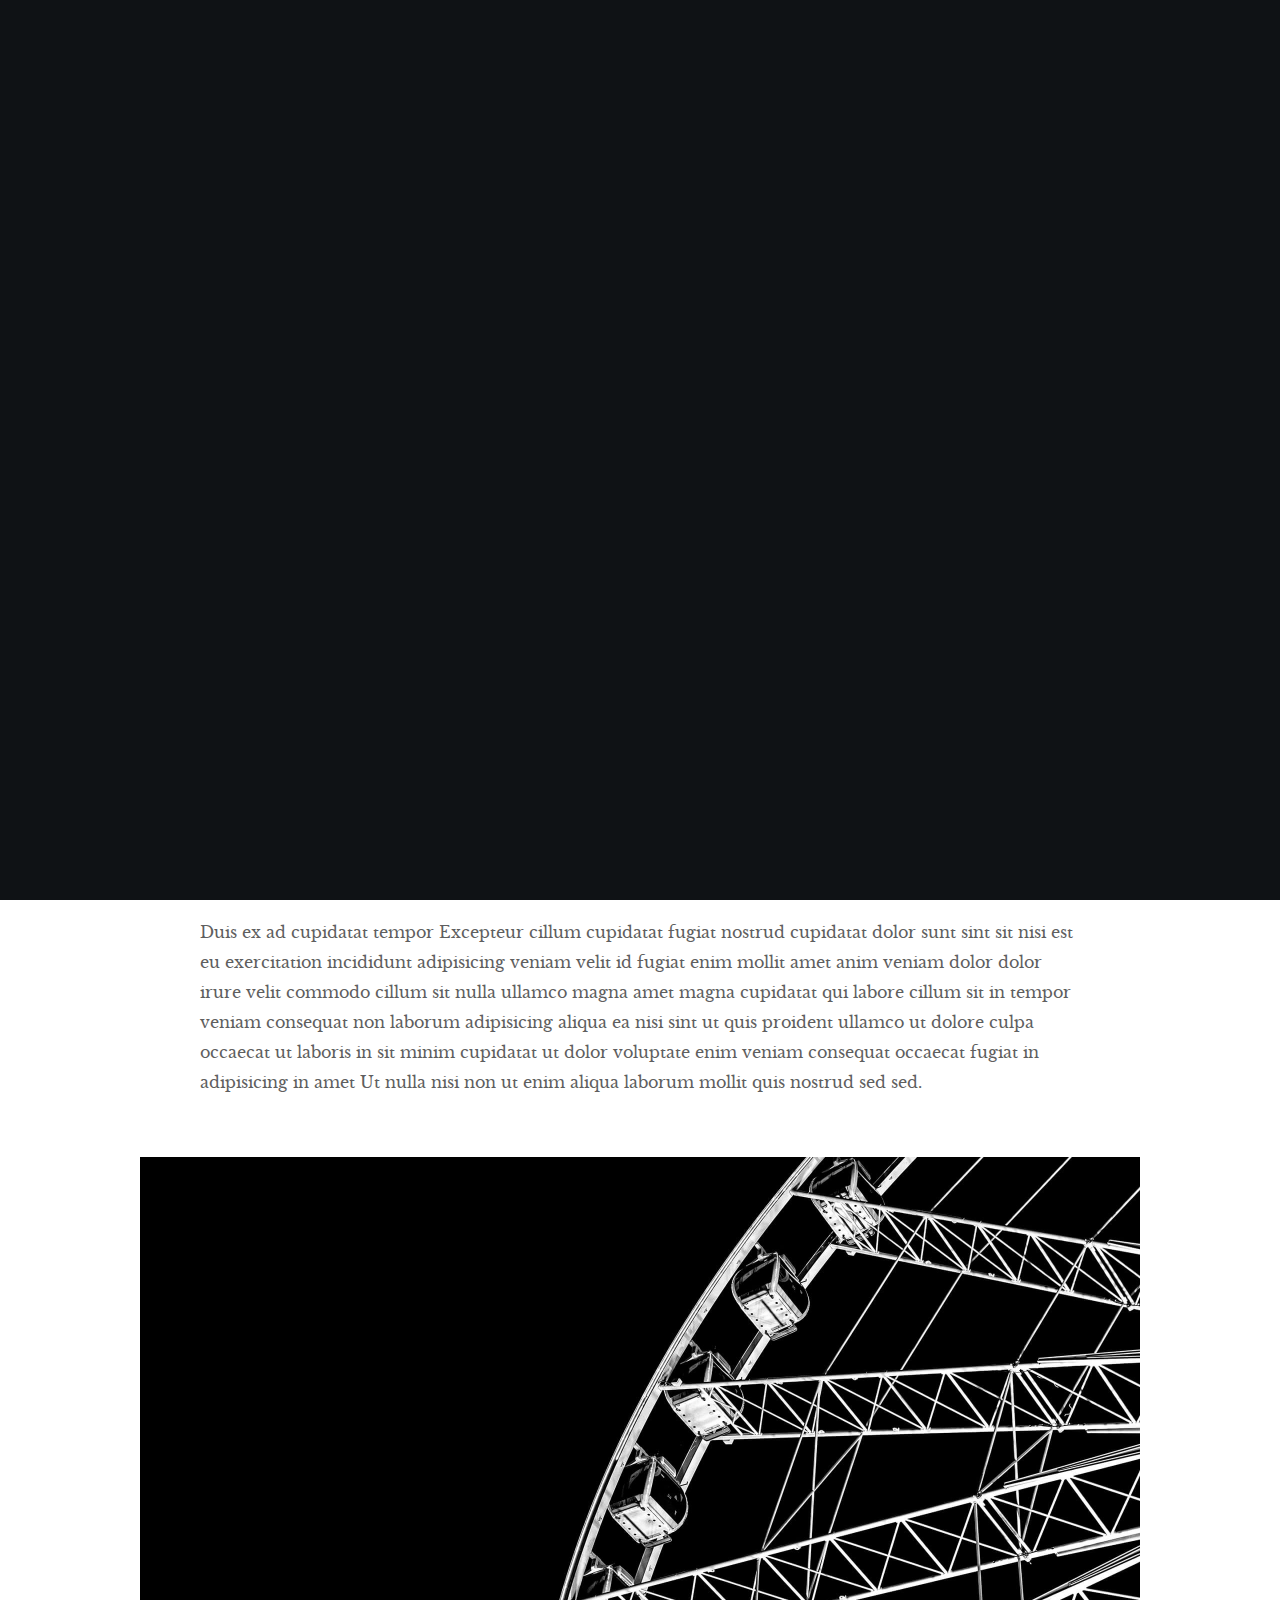
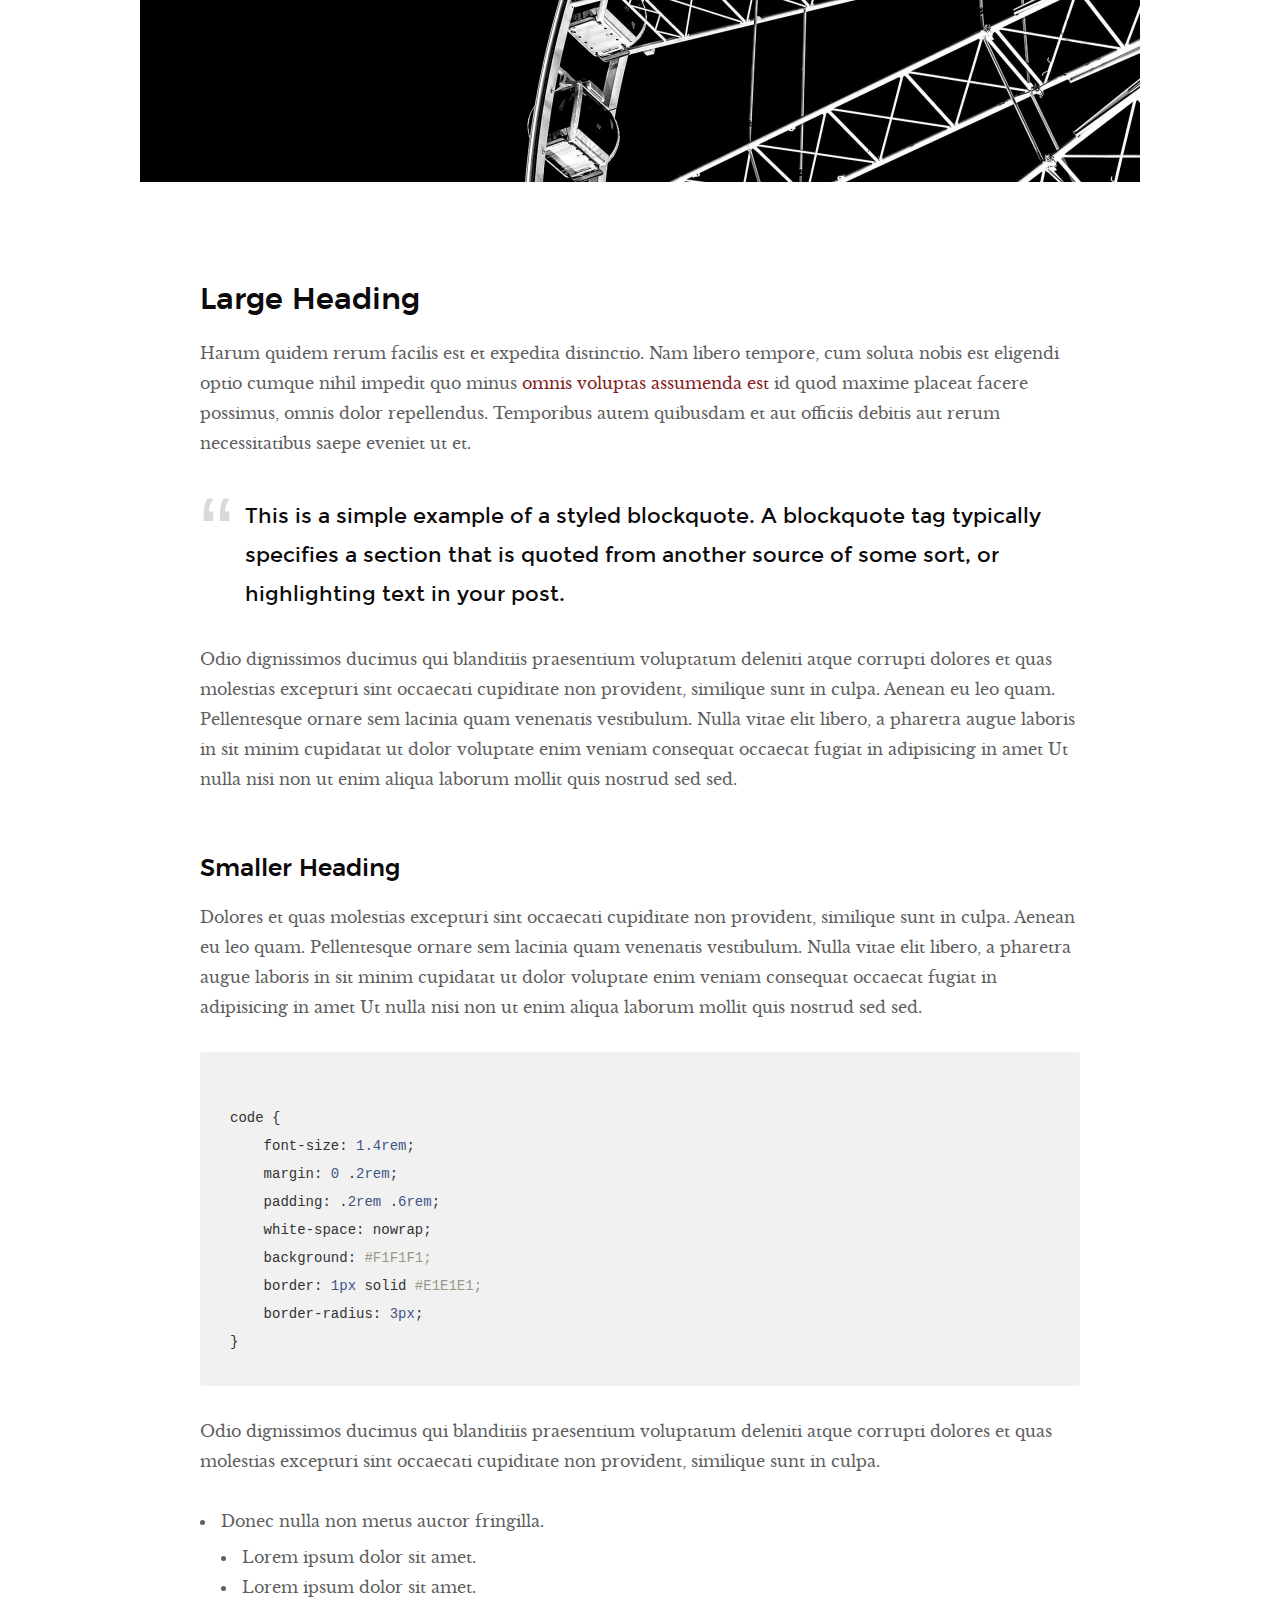
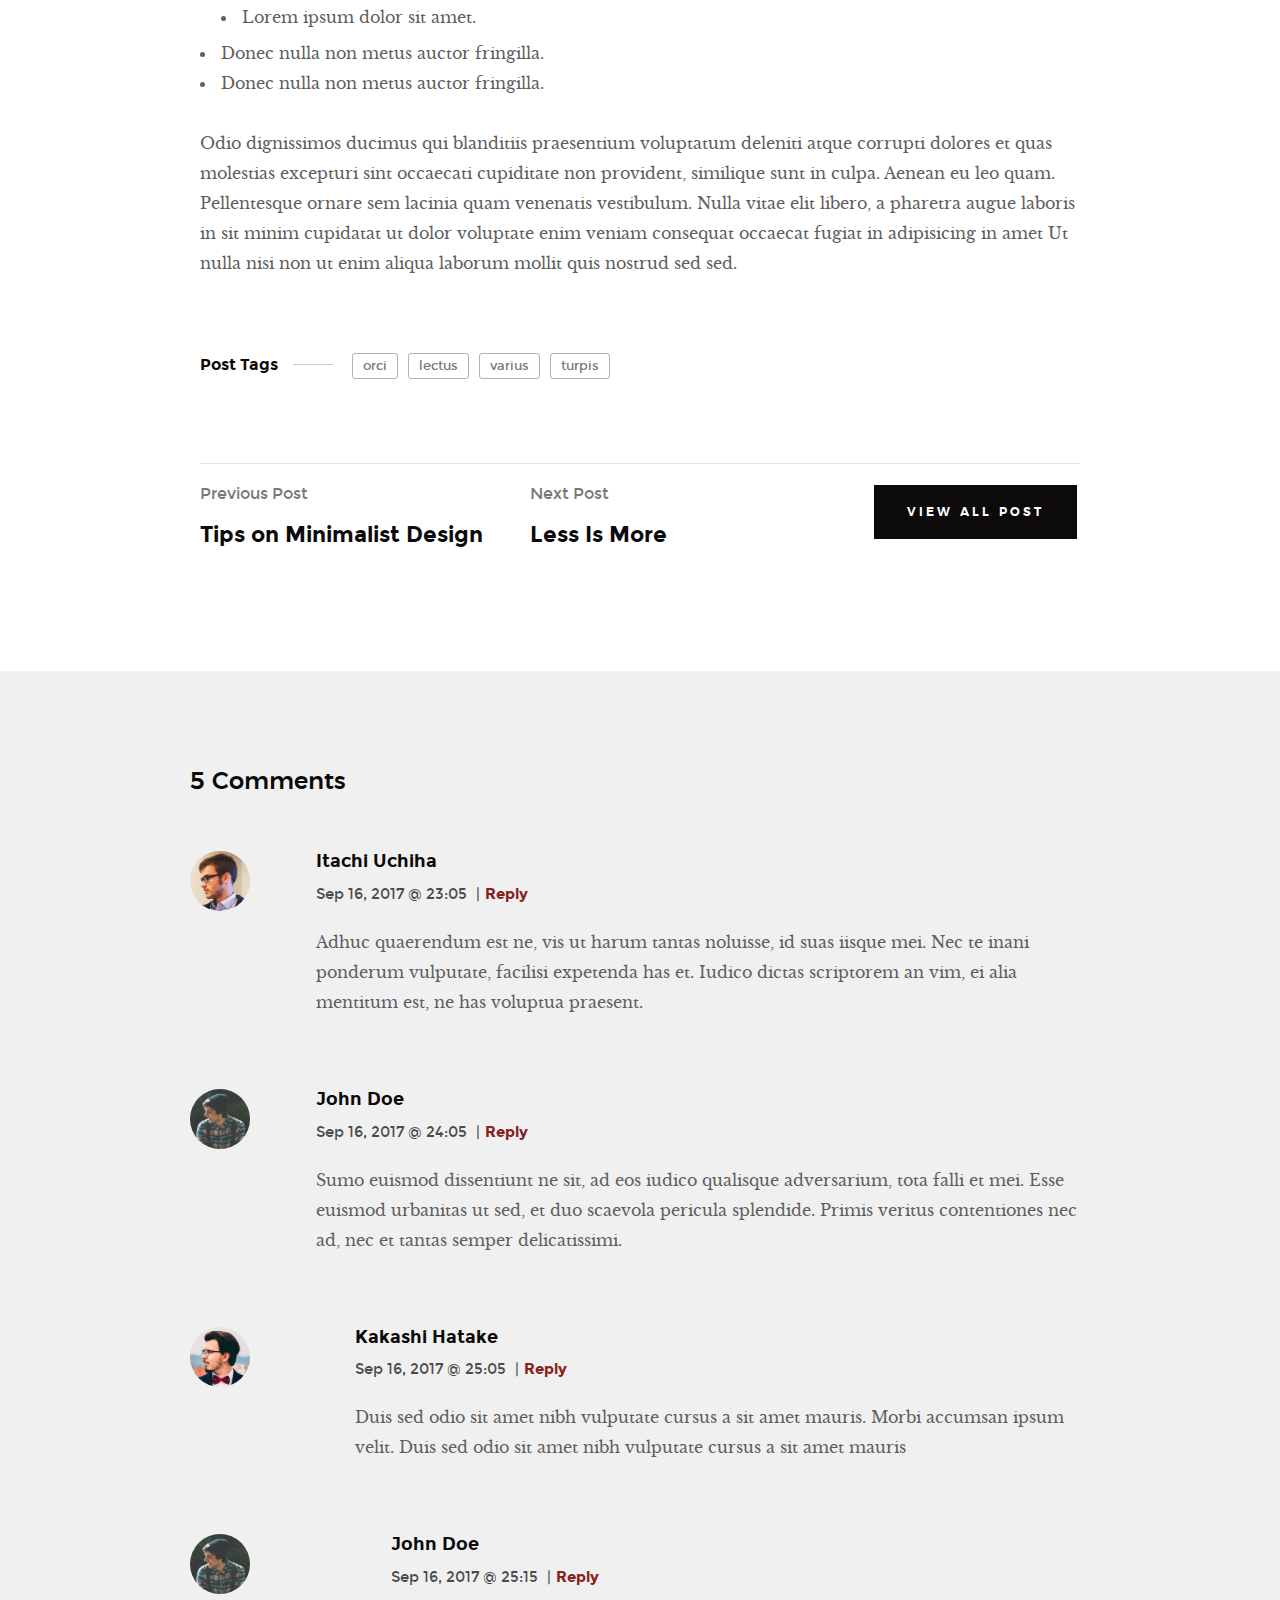
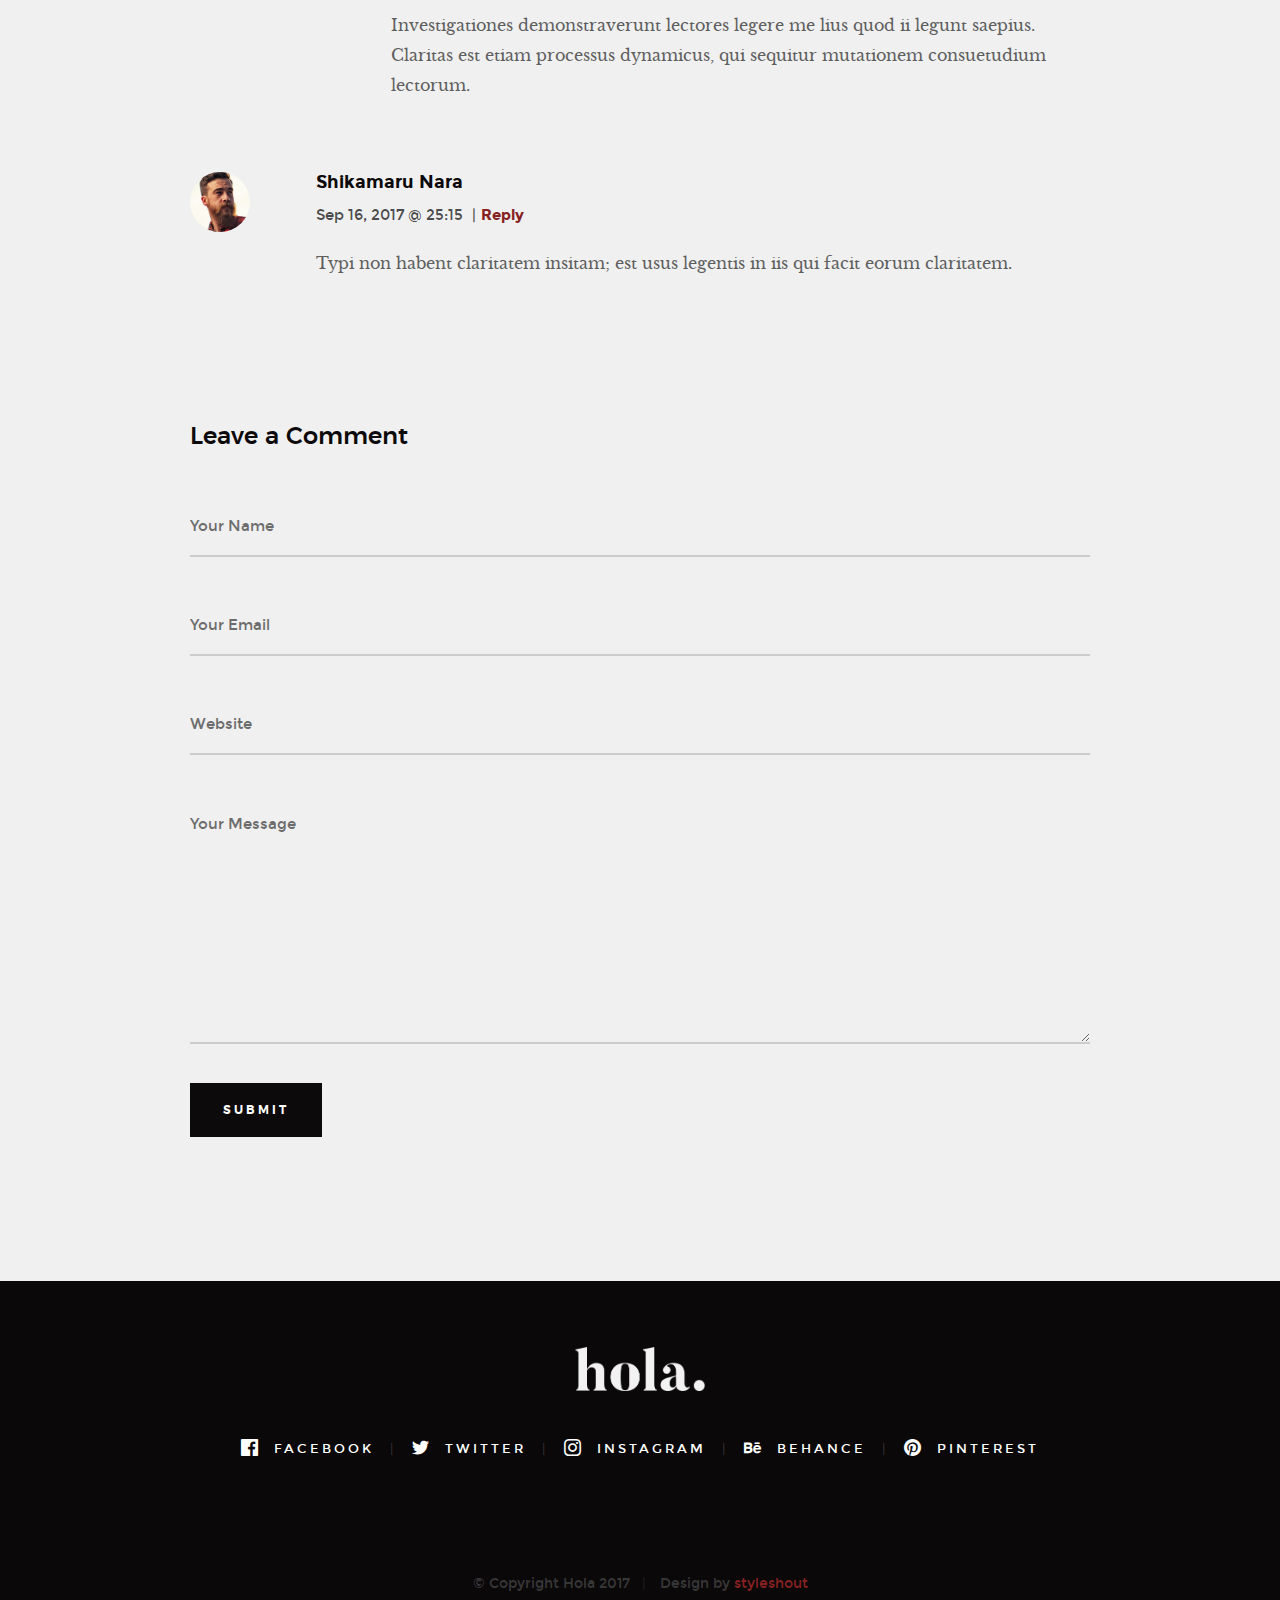
<file: Hola10/blog-single.html>
<!DOCTYPE html>
<!--[if lt IE 9 ]><html class="no-js oldie" lang="en"> <![endif]-->
<!--[if IE 9 ]><html class="no-js oldie ie9" lang="en"> <![endif]-->
<!--[if (gte IE 9)|!(IE)]><!-->
<html class="no-js" lang="en">
<!--<![endif]-->

<head>

    <!--- basic page needs
    ================================================== -->
    <meta charset="utf-8">
    <title>Blog Single - Hola</title>
    <meta name="description" content="">
    <meta name="author" content="">

    <!-- mobile specific metas
    ================================================== -->
    <meta name="viewport" content="width=device-width, initial-scale=1">

    <!-- CSS
    ================================================== -->
    <link rel="stylesheet" href="css/base.css">
    <link rel="stylesheet" href="css/vendor.css">
    <link rel="stylesheet" href="css/main.css">

    <!-- script
    ================================================== -->
    <script src="js/modernizr.js"></script>
    <script src="js/pace.min.js"></script>

    <!-- favicons
    ================================================== -->
    <link rel="shortcut icon" href="favicon.ico" type="image/x-icon">
    <link rel="icon" href="favicon.ico" type="image/x-icon">

</head>


<body id="top">

    <!-- header
    ================================================== -->
    <header class="s-header">
            
        <div class="header-logo">
            <a class="site-logo" href="index.html"><img src="images/logo.png" alt="Homepage"></a>
        </div>

        <nav class="header-nav-wrap">
            <ul class="header-nav">
                <li><a href="index.html#home" title="home">Home</a></li>
                <li><a href="index.html#about" title="about">About</a></li>
                <li><a href="index.html#works" title="works">Works</a></li>
                <li class="current"><a href="blog.html" title="blog">Blog</a></li>
                <li><a href="index.html#contact" title="contact">Contact</a></li>	
            </ul>
        </nav>

        <a class="header-menu-toggle" href="#0"><span>Menu</span></a>

    </header> <!-- end s-header -->


    <article class="blog-single">

        <!-- page header/blog hero
        ================================================== -->
        <div class="page-header page-header--single page-hero" style="background-image:url(images/blog/blog-bg-02.jpg)">
        
            <div class="row page-header__content narrow">
                <article class="col-full">
                    <div class="page-header__info">
                        <div class="page-header__cat">
                            <a href="#0">Branding</a><a href="#0">Design</a>
                        </div>
                    </div>
                    <h1 class="page-header__title">
                        <a href="#0" title="">
                            Using Patterns in your Branding.
                        </a>
                    </h1>
                    <ul class="page-header__meta">
                        <li class="date">September 16, 2017</li>
                        <li class="author">
                            By
                            <span>Jonathan Doe</span>
                        </li>
                    </ul>
                    
                </article>
            </div>
    
        </div> <!-- end page-header -->

        <div class="row blog-content">
            <div class="col-full blog-content__main">

                <p class="lead">Duis ex ad cupidatat tempor Excepteur cillum cupidatat fugiat nostrud cupidatat dolor sunt sint sit nisi est eu exercitation incididunt adipisicing veniam velit id fugiat enim mollit amet anim veniam dolor dolor irure velit commodo cillum sit nulla ullamco magna amet magna cupidatat qui labore cillum sit in tempor veniam consequat non laborum adipisicing aliqua ea nisi sint.</p>
                
                <p>Duis ex ad cupidatat tempor Excepteur cillum cupidatat fugiat nostrud cupidatat dolor sunt sint sit nisi est eu exercitation incididunt adipisicing veniam velit id fugiat enim mollit amet anim veniam dolor dolor irure velit commodo cillum sit nulla ullamco magna amet magna cupidatat qui labore cillum sit in tempor veniam consequat non laborum adipisicing aliqua ea nisi sint ut quis proident ullamco ut dolore culpa occaecat ut laboris in sit minim cupidatat ut dolor voluptate enim veniam consequat occaecat fugiat in adipisicing in amet Ut nulla nisi non ut enim aliqua laborum mollit quis nostrud sed sed.
                </p>

                <p>
                <img src="images/wheel-1000.jpg" 
                     srcset="images/wheel-2000.jpg 2000w, 
                        images/wheel-1000.jpg 1000w, 
                        images/wheel-500.jpg 500w" 
                     sizes="(max-width: 2000px) 100vw, 2000px" alt="">
                </p>

                <h2>Large Heading</h2>

                <p>Harum quidem rerum facilis est et expedita distinctio. Nam libero tempore, cum soluta nobis est eligendi optio cumque nihil impedit quo minus <a href="http://#">omnis voluptas assumenda est</a> id quod maxime placeat facere possimus, omnis dolor repellendus. Temporibus autem quibusdam et aut officiis debitis aut rerum necessitatibus saepe eveniet ut et.</p>

                <blockquote><p>This is a simple example of a styled blockquote. A blockquote tag typically specifies a section that is quoted from another source of some sort, or highlighting text in your post.</p></blockquote>

                <p>Odio dignissimos ducimus qui blanditiis praesentium voluptatum deleniti atque corrupti dolores et quas molestias excepturi sint occaecati cupiditate non provident, similique sunt in culpa. Aenean eu leo quam. Pellentesque ornare sem lacinia quam venenatis vestibulum. Nulla vitae elit libero, a pharetra augue laboris in sit minim cupidatat ut dolor voluptate enim veniam consequat occaecat fugiat in adipisicing in amet Ut nulla nisi non ut enim aliqua laborum mollit quis nostrud sed sed.</p>

                <h3>Smaller Heading</h3>

                <p>Dolores et quas molestias excepturi sint occaecati cupiditate non provident, similique sunt in culpa. Aenean eu leo quam. Pellentesque ornare sem lacinia quam venenatis vestibulum. Nulla vitae elit libero, a pharetra augue laboris in sit minim cupidatat ut dolor voluptate enim veniam consequat occaecat fugiat in adipisicing in amet Ut nulla nisi non ut enim aliqua laborum mollit quis nostrud sed sed.

<pre><code>
code {
    font-size: 1.4rem;
    margin: 0 .2rem;
    padding: .2rem .6rem;
    white-space: nowrap;
    background: #F1F1F1;
    border: 1px solid #E1E1E1;	
    border-radius: 3px;
}
</code></pre>

                <p>Odio dignissimos ducimus qui blanditiis praesentium voluptatum deleniti atque corrupti dolores et quas molestias excepturi sint occaecati cupiditate non provident, similique sunt in culpa.</p>

                <ul>
                    <li>Donec nulla non metus auctor fringilla.
                        <ul>
                            <li>Lorem ipsum dolor sit amet.</li>
                            <li>Lorem ipsum dolor sit amet.</li>
                            <li>Lorem ipsum dolor sit amet.</li>
                        </ul>
                    </li>
                    <li>Donec nulla non metus auctor fringilla.</li>
                    <li>Donec nulla non metus auctor fringilla.</li>
                </ul>

                <p>Odio dignissimos ducimus qui blanditiis praesentium voluptatum deleniti atque corrupti dolores et quas molestias excepturi sint occaecati cupiditate non provident, similique sunt in culpa. Aenean eu leo quam. Pellentesque ornare sem lacinia quam venenatis vestibulum. Nulla vitae elit libero, a pharetra augue laboris in sit minim cupidatat ut dolor voluptate enim veniam consequat occaecat fugiat in adipisicing in amet Ut nulla nisi non ut enim aliqua laborum mollit quis nostrud sed sed.</p>

                <p class="blog-content__tags">
                    <span>Post Tags</span>

                    <span class="blog-content__tag-list">
                        <a href="#0">orci</a>
                        <a href="#0">lectus</a>
                        <a href="#0">varius</a>
                        <a href="#0">turpis</a>
                    </span>

                </p>

                <div class="blog-content__pagenav">
                    <div class="blog-content__nav">
                        <div class="blog-content__prev">
                            <a href="#0" rel="prev">
                                <span>Previous Post</span>
                                Tips on Minimalist Design 
                            </a>
                        </div>
                        <div class="blog-content__next">
                            <a href="#0" rel="next">
                                <span>Next Post</span>
                                Less Is More 
                            </a>
                        </div>
                    </div>

                    <div class="blog-content__all">
                        <a href="blog.html" class="btn btn--primary">
                            View All Post
                        </a>
                    </div>
                </div>

            </div><!-- end blog-content__main -->
        </div> <!-- end blog-content -->

    </article>


    <!-- comments
    ================================================== -->
    <div class="comments-wrap">

        <div id="comments" class="row">
            <div class="col-full">

               <h3>5 Comments</h3>

               <!-- commentlist -->
               <ol class="commentlist">

                    <li class="depth-1 comment">

                        <div class="comment__avatar">
                            <img width="50" height="50" class="avatar" src="images/avatars/user-01.jpg" alt="">
                        </div>

                        <div class="comment__content">

                            <div class="comment__info">
                                <cite>Itachi Uchiha</cite>

                                <div class="comment__meta">
                                    <time class="comment__time">Sep 16, 2017 @ 23:05</time>
                                    <span class="sep">|</span><a class="reply" href="#">Reply</a>
                                </div>
                            </div>

                            <div class="comment__text">
                            <p>Adhuc quaerendum est ne, vis ut harum tantas noluisse, id suas iisque mei. Nec te inani ponderum vulputate,
                            facilisi expetenda has et. Iudico dictas scriptorem an vim, ei alia mentitum est, ne has voluptua praesent.</p>
                            </div>

                        </div>

                    </li>

                    <li class="thread-alt depth-1 comment">

                        <div class="comment__avatar">
                            <img width="50" height="50" class="avatar" src="images/avatars/user-04.jpg" alt="">
                        </div>

                        <div class="comment__content">

                            <div class="comment__info">
                            <cite>John Doe</cite>

                            <div class="comment__meta">
                                <time class="comment__time">Sep 16, 2017 @ 24:05</time>
                                <span class="sep">|</span><a class="reply" href="#">Reply</a>
                            </div>
                            </div>

                            <div class="comment__text">
                            <p>Sumo euismod dissentiunt ne sit, ad eos iudico qualisque adversarium, tota falli et mei. Esse euismod
                            urbanitas ut sed, et duo scaevola pericula splendide. Primis veritus contentiones nec ad, nec et
                            tantas semper delicatissimi.</p>
                            </div>

                        </div>

                        <ul class="children">

                            <li class="depth-2 comment">

                                <div class="comment__avatar">
                                    <img width="50" height="50" class="avatar" src="images/avatars/user-03.jpg" alt="">
                                </div>

                                <div class="comment__content">

                                    <div class="comment__info">
                                        <cite>Kakashi Hatake</cite>

                                        <div class="comment__meta">
                                            <time class="comment__time">Sep 16, 2017 @ 25:05</time>
                                            <span class="sep">|</span><a class="reply" href="#">Reply</a>
                                        </div>
                                    </div>

                                    <div class="comment__text">
                                        <p>Duis sed odio sit amet nibh vulputate
                                        cursus a sit amet mauris. Morbi accumsan ipsum velit. Duis sed odio sit amet nibh vulputate
                                        cursus a sit amet mauris</p>
                                    </div>

                                </div>

                                <ul class="children">

                                    <li class="depth-3 comment">

                                        <div class="comment__avatar">
                                            <img width="50" height="50" class="avatar" src="images/avatars/user-04.jpg" alt="">
                                        </div>

                                        <div class="comment__content">

                                            <div class="comment__info">
                                            <cite>John Doe</cite>

                                            <div class="comment__meta">
                                                <time class="comment__time">Sep 16, 2017 @ 25:15</time>
                                                <span class="sep">|</span><a class="reply" href="#">Reply</a>
                                            </div>
                                            </div>

                                            <div class="comment__text">
                                            <p>Investigationes demonstraverunt lectores legere me lius quod ii legunt saepius. Claritas est
                                            etiam processus dynamicus, qui sequitur mutationem consuetudium lectorum.</p>
                                            </div>

                                        </div>

                                    </li>

                                </ul>

                            </li>

                        </ul>

                    </li>

                    <li class="depth-1 comment">

                        <div class="comment__avatar">
                            <img width="50" height="50" class="avatar" src="images/avatars/user-02.jpg" alt="">
                        </div>

                        <div class="comment__content">

                            <div class="comment__info">
                            <cite>Shikamaru Nara</cite>

                            <div class="comment__meta">
                                <time class="comment-time">Sep 16, 2017 @ 25:15</time>
                                <span class="sep">|</span><a class="reply" href="#">Reply</a>
                            </div>
                            </div>

                            <div class="comment__text">
                            <p>Typi non habent claritatem insitam; est usus legentis in iis qui facit eorum claritatem.</p>
                            </div>

                        </div>

                    </li>

                </ol> <!-- Commentlist End -->	

               <!-- respond -->
               <div class="respond">

                    <h3>Leave a Comment</h3>

                    <form name="contactForm" id="contactForm" method="post" action="">
                        <fieldset>

                        <div class="form-field">
                                <input name="cName" type="text" id="cName" class="full-width" placeholder="Your Name" value="">
                        </div>

                        <div class="form-field">
                                <input name="cEmail" type="text" id="cEmail" class="full-width" placeholder="Your Email" value="">
                        </div>

                        <div class="form-field">
                                <input name="cWebsite" type="text" id="cWebsite" class="full-width" placeholder="Website" value="">
                        </div>

                        <div class="message form-field">
                            <textarea name="cMessage" id="cMessage" class="full-width" placeholder="Your Message"></textarea>
                        </div>

                        <button type="submit" class="submit btn--primary">Submit</button>

                        </fieldset>
                    </form> <!-- Form End -->

                </div> <!-- Respond End -->

            </div> <!-- end col-full -->
        </div> <!-- end row comments -->
    </div> <!-- end comments-wrap -->


    <!-- footer
    ================================================== -->
    <footer>
            <div class="row">
                <div class="col-full">
    
                    <div class="footer-logo">
                        <a class="footer-site-logo" href="#0"><img src="images/logo.png" alt="Homepage"></a>
                    </div>
    
                    <ul class="footer-social">
                        <li><a href="#0">
                            <i class="im im-facebook" aria-hidden="true"></i>
                            <span>Facebook</span>
                        </a></li>
                        <li><a href="#0">
                            <i class="im im-twitter" aria-hidden="true"></i>
                            <span>Twitter</span>
                        </a></li>
                        <li><a href="#0">
                            <i class="im im-instagram" aria-hidden="true"></i>
                            <span>Instagram</span>
                        </a></li>
                        <li><a href="#0">
                            <i class="im im-behance" aria-hidden="true"></i>
                            <span>Behance</span>
                        </a></li>
                        <li><a href="#0">
                            <i class="im im-pinterest" aria-hidden="true"></i>
                            <span>Pinterest</span>
                        </a></li>
                    </ul>
                        
                </div>
            </div>
    
            <div class="row footer-bottom">
    
                <div class="col-twelve">
                    <div class="copyright">
                        <span>© Copyright Hola 2017</span> 
                        <span>Design by <a href="https://www.styleshout.com/">styleshout</a></span>	
                    </div>
    
                    <div class="go-top">
                    <a class="smoothscroll" title="Back to Top" href="#top"><i class="im im-arrow-up" aria-hidden="true"></i></a>
                    </div>
                </div>
    
            </div> <!-- end footer-bottom -->
    
        </footer> <!-- end footer -->
    
    
        <div id="preloader"> 
            <div id="loader"></div>
        </div>
    
    
        <!-- Java Script
        ================================================== -->
        <script src="js/jquery-3.2.1.min.js"></script>
        <script src="js/plugins.js"></script>
        <script src="js/main.js"></script>

</body>

</html>
</file>
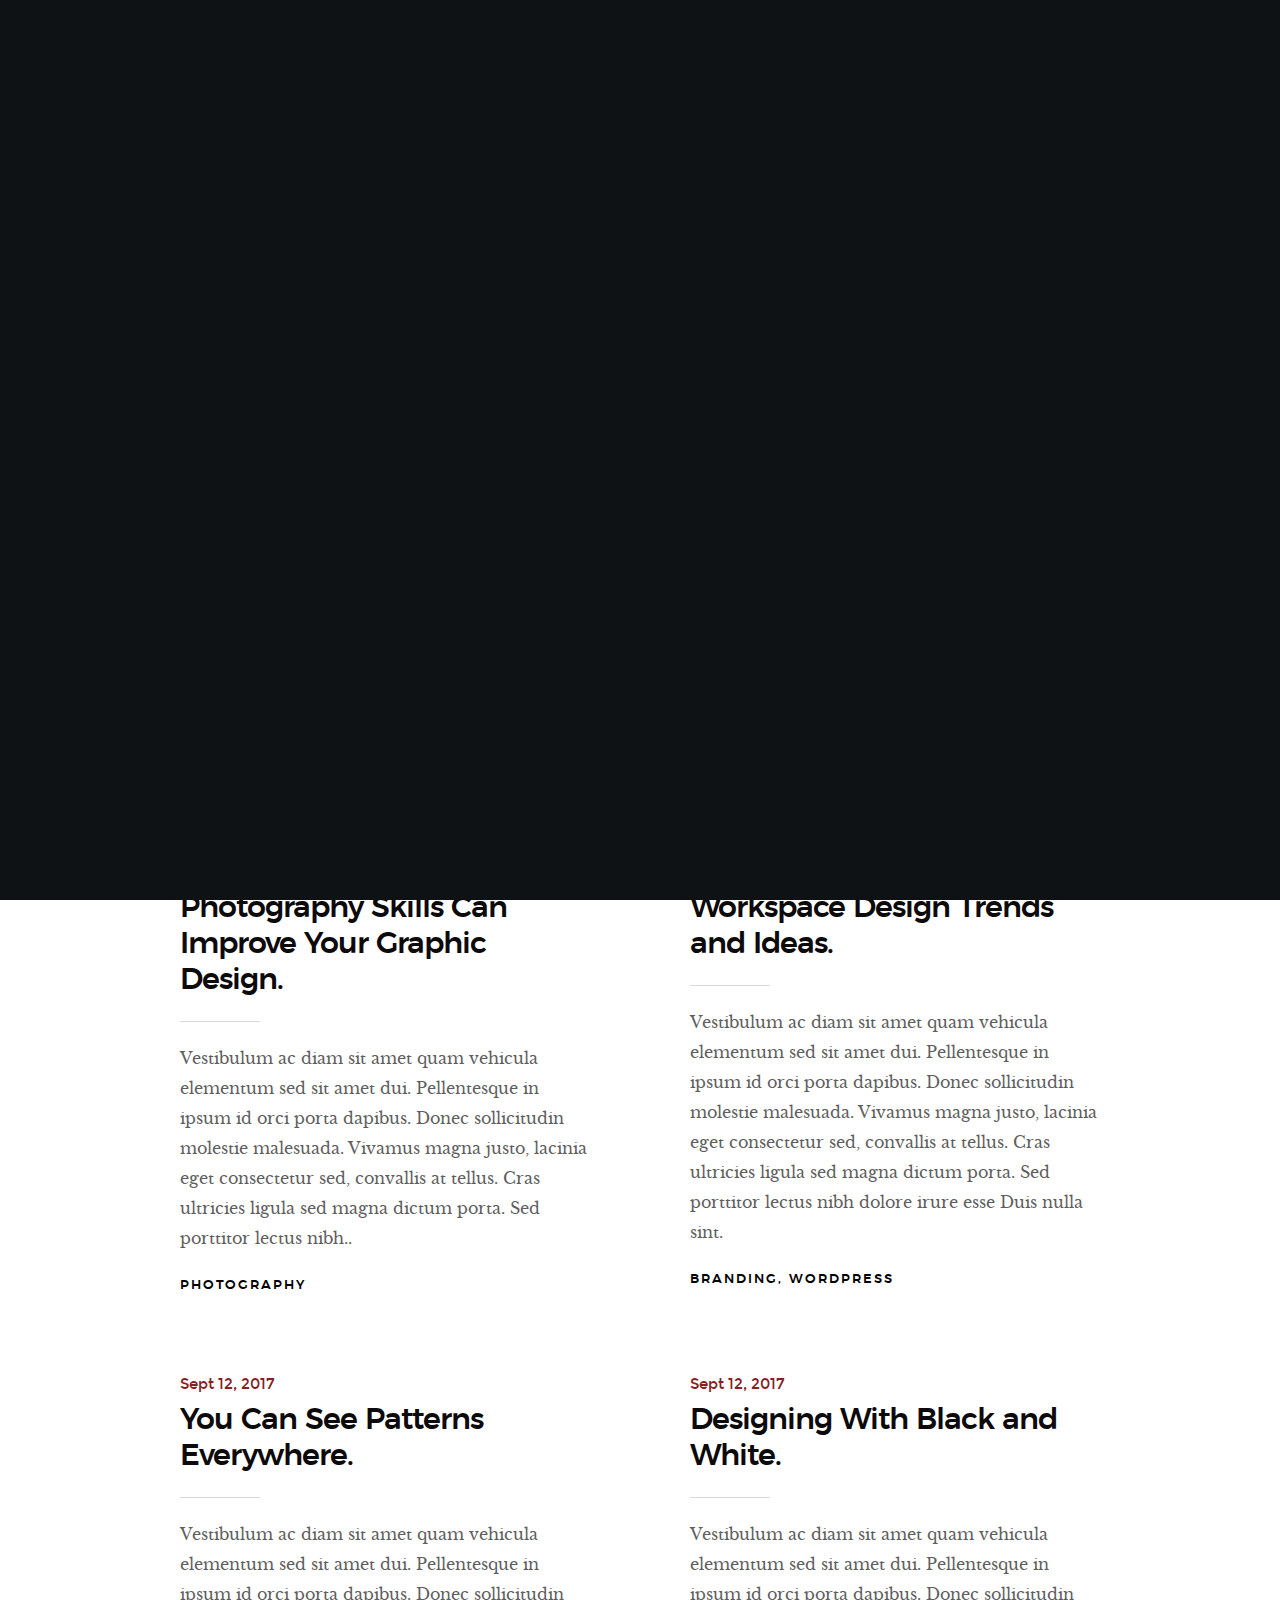
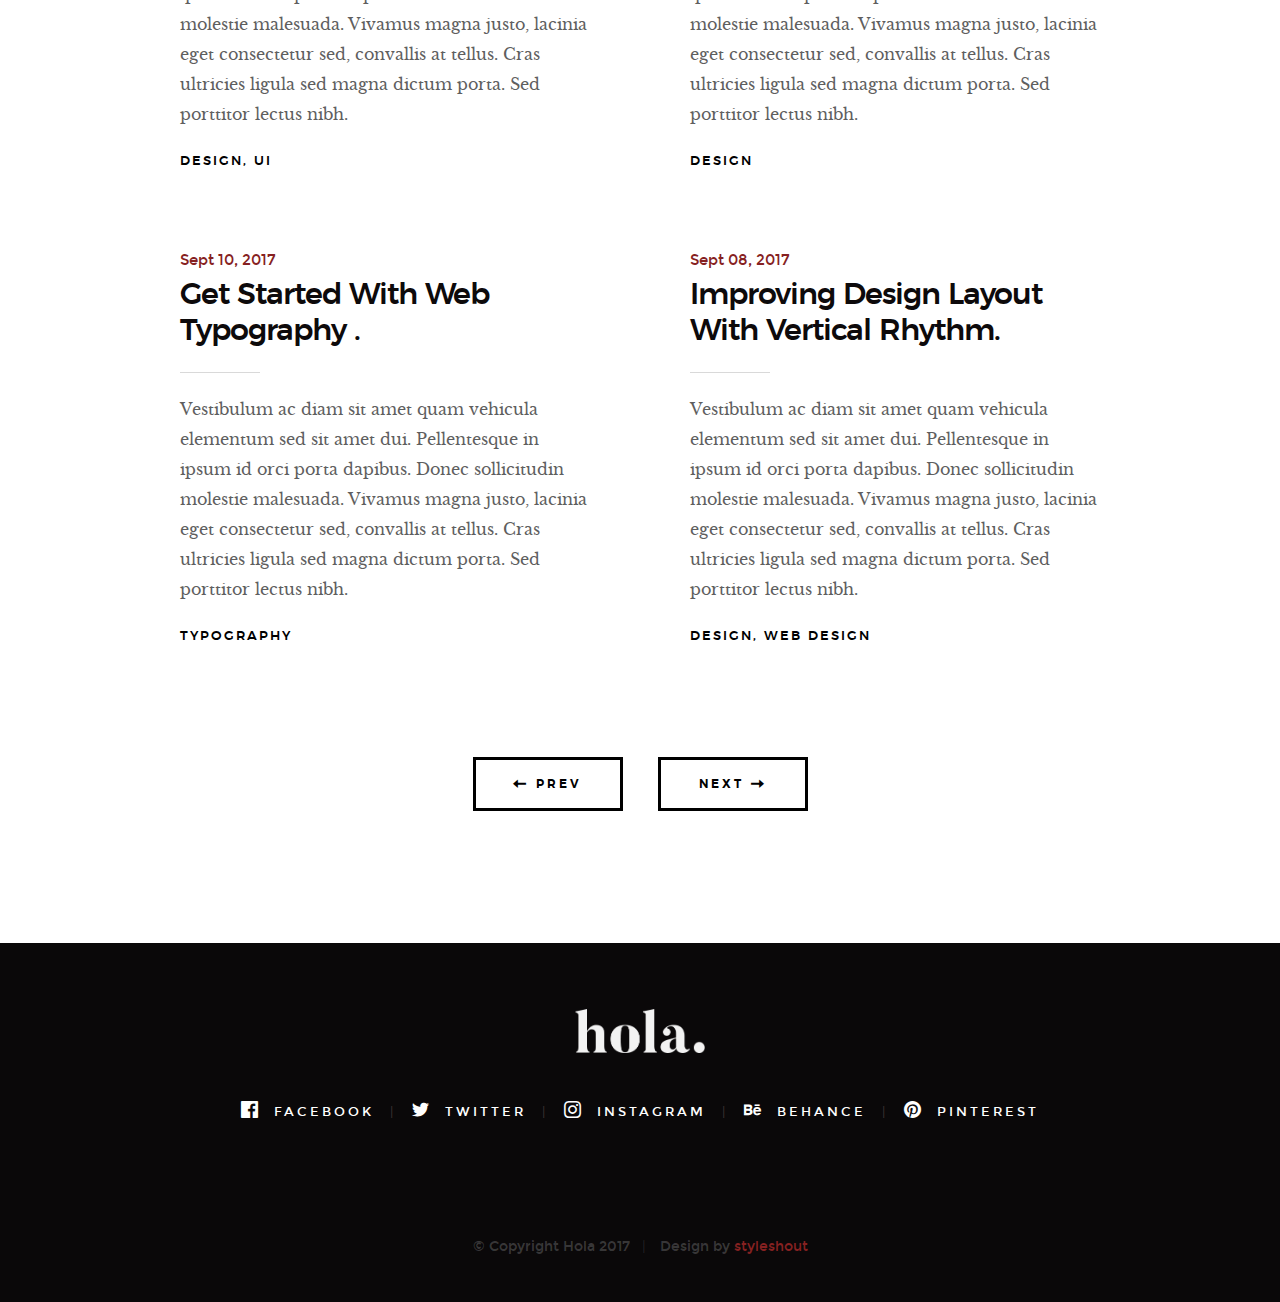
<file: Hola10/blog.html>
<!DOCTYPE html>
<!--[if lt IE 9 ]><html class="no-js oldie" lang="en"> <![endif]-->
<!--[if IE 9 ]><html class="no-js oldie ie9" lang="en"> <![endif]-->
<!--[if (gte IE 9)|!(IE)]><!-->
<html class="no-js" lang="en">
<!--<![endif]-->

<head>

    <!--- basic page needs
    ================================================== -->
    <meta charset="utf-8">
    <title>Blog - Hola</title>
    <meta name="description" content="">
    <meta name="author" content="">

    <!-- mobile specific metas
    ================================================== -->
    <meta name="viewport" content="width=device-width, initial-scale=1">

    <!-- CSS
    ================================================== -->
    <link rel="stylesheet" href="css/base.css">
    <link rel="stylesheet" href="css/vendor.css">
    <link rel="stylesheet" href="css/main.css">

    <!-- script
    ================================================== -->
    <script src="js/modernizr.js"></script>
    <script src="js/pace.min.js"></script>

    <!-- favicons
    ================================================== -->
    <link rel="shortcut icon" href="favicon.ico" type="image/x-icon">
    <link rel="icon" href="favicon.ico" type="image/x-icon">

</head>


<body id="top">

    <!-- header
    ================================================== -->
    <header class="s-header">

        <div class="header-logo">
            <a class="site-logo" href="index.html"><img src="images/logo.png" alt="Homepage"></a>
        </div>

        <nav class="header-nav-wrap">
            <ul class="header-nav">
                <li><a href="index.html#home" title="home">Home</a></li>
                <li><a href="index.html#about" title="about">About</a></li>
                <li><a href="index.html#works" title="works">Works</a></li>
                <li class="current"><a href="blog.html" title="blog">Blog</a></li>
                <li><a href="index.html#contact" title="contact">Contact</a></li>	
            </ul>
        </nav>

        <a class="header-menu-toggle" href="#0"><span>Menu</span></a>

    </header> <!-- end s-header -->


    <!-- page header
    ================================================== -->
    <section class="page-header page-hero" style="background-image:url(images/blog/blog-bg-01.jpg)">

        <div class="row page-header__content">
            <article class="col-full">

                <div class="page-header__info">
                    <div class="page-header__cat">
                        <a href="#0">Branding</a><a href="#0">Design</a>
                    </div>
                    <div class="page-header__date">
                        Sept 16, 2017
                    </div>
                </div>
                
                <h1 class="page-header__title">
                    <a href="#0" title="">
                        The 10 Golden Rules of Clean Simple Design.
                    </a>
                </h1>
                <p>Pellentesque in ipsum id orci porta dapibus amet dui. Ad id deserunt ratione autem eius et minima ut et. Nihil sed quis velit aut enim aliquam. Quas non ad sint eveniet voluptatem est iure...</p>
                <p>
                    <a href="#0" class="btn btn--stroke page-header__btn">Read More</a>
                </p>
            </article>
        </div>

    </section> <!-- end page-header -->


    <!-- blog
    ================================================== -->
    <section class="blog-content-wrap">

        <div class="row blog-content">
            <div class="col-full">

                <div class="blog-list block-1-2 block-tab-full">

                    <article class="col-block">
                        
                        <div class="blog-date">
                            <a href="blog-single.html">Sept 15, 2017</a>
                        </div>  
                        
                        <h2 class="h01"><a href="blog-single.html">Photography Skills Can Improve Your Graphic Design.</a></h2>
                        <p>
                        Vestibulum ac diam sit amet quam vehicula elementum sed sit amet dui. Pellentesque in ipsum id orci porta dapibus. Donec sollicitudin molestie malesuada. Vivamus magna justo, lacinia eget consectetur sed, convallis at tellus. Cras ultricies ligula sed magna dictum porta. Sed porttitor lectus nibh..
                        </p>

                        <div class="blog-cat">
                            <a href="blog.html">Photography</a>
                        </div>

                    </article>

                    <article class="col-block">
                        
                        <div class="blog-date">
                            <a href="blog-single.html">Sept 14, 2017</a>
                        </div>

                        <h2 class="h01"><a href="blog-single.html">Workspace Design Trends and Ideas.</a></h2>
                        <p>
                        Vestibulum ac diam sit amet quam vehicula elementum sed sit amet dui. Pellentesque in ipsum id orci porta dapibus. Donec sollicitudin molestie malesuada. Vivamus magna justo, lacinia eget consectetur sed, convallis at tellus. Cras ultricies ligula sed magna dictum porta. Sed porttitor lectus nibh dolore irure esse Duis nulla sint.
                        </p>

                        <div class="blog-cat">
                            <a href="blog.html">Branding</a><a href="blog.html">Wordpress</a>
                        </div>
                    </article>

                    <article class="col-block">
                        
                        <div class="blog-date">
                            <a href="blog-single.html">Sept 12, 2017</a>
                        </div>    
                        <h2 class="h01"><a href="blog-single.html">You Can See Patterns Everywhere.</a></h2>
                        <p>
                        Vestibulum ac diam sit amet quam vehicula elementum sed sit amet dui. Pellentesque in ipsum id orci porta dapibus. Donec sollicitudin molestie malesuada. Vivamus magna justo, lacinia eget consectetur sed, convallis at tellus. Cras ultricies ligula sed magna dictum porta. Sed porttitor lectus nibh.
                        </p>

                        <div class="blog-cat">
                            <a href="blog.html">Design</a><a href="blog.html">UI</a>
                        </div>
                    </article>

                    <article class="col-block">
                        
                        <div class="blog-date">
                            <a href="blog-single.html">Sept 12, 2017</a>
                        </div>
                        <h2 class="h01"><a href="blog-single.html">Designing With Black and White.</a></h2>
                        <p>
                        Vestibulum ac diam sit amet quam vehicula elementum sed sit amet dui. Pellentesque in ipsum id orci porta dapibus. Donec sollicitudin molestie malesuada. Vivamus magna justo, lacinia eget consectetur sed, convallis at tellus. Cras ultricies ligula sed magna dictum porta. Sed porttitor lectus nibh.
                        </p>

                        <div class="blog-cat">
                            <a href="blog.html">Design</a>
                        </div>
                    </article>

                    <article class="col-block">
                        <div class="blog-date">
                            <a href="blog-single.html">Sept 10, 2017</a>
                        </div>
                        <h2 class="h01"><a href="blog-single.html">Get Started With Web Typography .</a></h2>
                        <p>
                        Vestibulum ac diam sit amet quam vehicula elementum sed sit amet dui. Pellentesque in ipsum id orci porta dapibus. Donec sollicitudin molestie malesuada. Vivamus magna justo, lacinia eget consectetur sed, convallis at tellus. Cras ultricies ligula sed magna dictum porta. Sed porttitor lectus nibh.
                        </p>

                        <div class="blog-cat">
                            <a href="blog.html">Typography</a>
                        </div>
                    </article>

                    <article class="col-block">
                        
                        <div class="blog-date">
                            <a href="blog-single.html">Sept 08, 2017</a>
                        </div>
                        <h2 class="h01"><a href="blog-single.html">Improving Design Layout With Vertical Rhythm.</a></h2>
                        <p>
                        Vestibulum ac diam sit amet quam vehicula elementum sed sit amet dui. Pellentesque in ipsum id orci porta dapibus. Donec sollicitudin molestie malesuada. Vivamus magna justo, lacinia eget consectetur sed, convallis at tellus. Cras ultricies ligula sed magna dictum porta. Sed porttitor lectus nibh.
                        </p>

                        <div class="blog-cat">
                            <a href="blog.html">Design</a><a href="#0">Web Design</a>
                        </div>
                    </article>

                </div> <!-- end blog-list -->

            </div> <!-- end col-full -->
        </div> <!-- end blog-content -->

        <div class="row blog-entries-nav">
            <div class="col-full">
                <a href="#0" class="btn btn--stroke">
                    <i class="im im-arrow-left"></i>
                    Prev
                </a>
                <a href="#0" class="btn btn--stroke">
                    Next
                    <i class="im im-arrow-right"></i>
                </a>
            </div>
        </div>

    </section> <!-- end blog-content-wrap -->


    <!-- footer
    ================================================== -->
    <footer>
        <div class="row">
            <div class="col-full">

                <div class="footer-logo">
                    <a class="footer-site-logo" href="#0"><img src="images/logo.png" alt="Homepage"></a>
                </div>

                <ul class="footer-social">
                    <li><a href="#0">
                        <i class="im im-facebook" aria-hidden="true"></i>
                        <span>Facebook</span>
                    </a></li>
                    <li><a href="#0">
                        <i class="im im-twitter" aria-hidden="true"></i>
                        <span>Twitter</span>
                    </a></li>
                    <li><a href="#0">
                        <i class="im im-instagram" aria-hidden="true"></i>
                        <span>Instagram</span>
                    </a></li>
                    <li><a href="#0">
                        <i class="im im-behance" aria-hidden="true"></i>
                        <span>Behance</span>
                    </a></li>
                    <li><a href="#0">
                        <i class="im im-pinterest" aria-hidden="true"></i>
                        <span>Pinterest</span>
                    </a></li>
                </ul>
                    
            </div>
        </div>

        <div class="row footer-bottom">

            <div class="col-twelve">
                <div class="copyright">
                    <span>© Copyright Hola 2017</span> 
                    <span>Design by <a href="https://www.styleshout.com/">styleshout</a></span>	
                </div>

                <div class="go-top">
                <a class="smoothscroll" title="Back to Top" href="#top"><i class="im im-arrow-up" aria-hidden="true"></i></a>
                </div>
            </div>

        </div> <!-- end footer-bottom -->

    </footer> <!-- end footer -->


    <div id="preloader"> 
        <div id="loader"></div>
    </div>


    <!-- Java Script
    ================================================== -->
    <script src="js/jquery-3.2.1.min.js"></script>
    <script src="js/plugins.js"></script>
    <script src="js/main.js"></script>

</body>

</html>
</file>
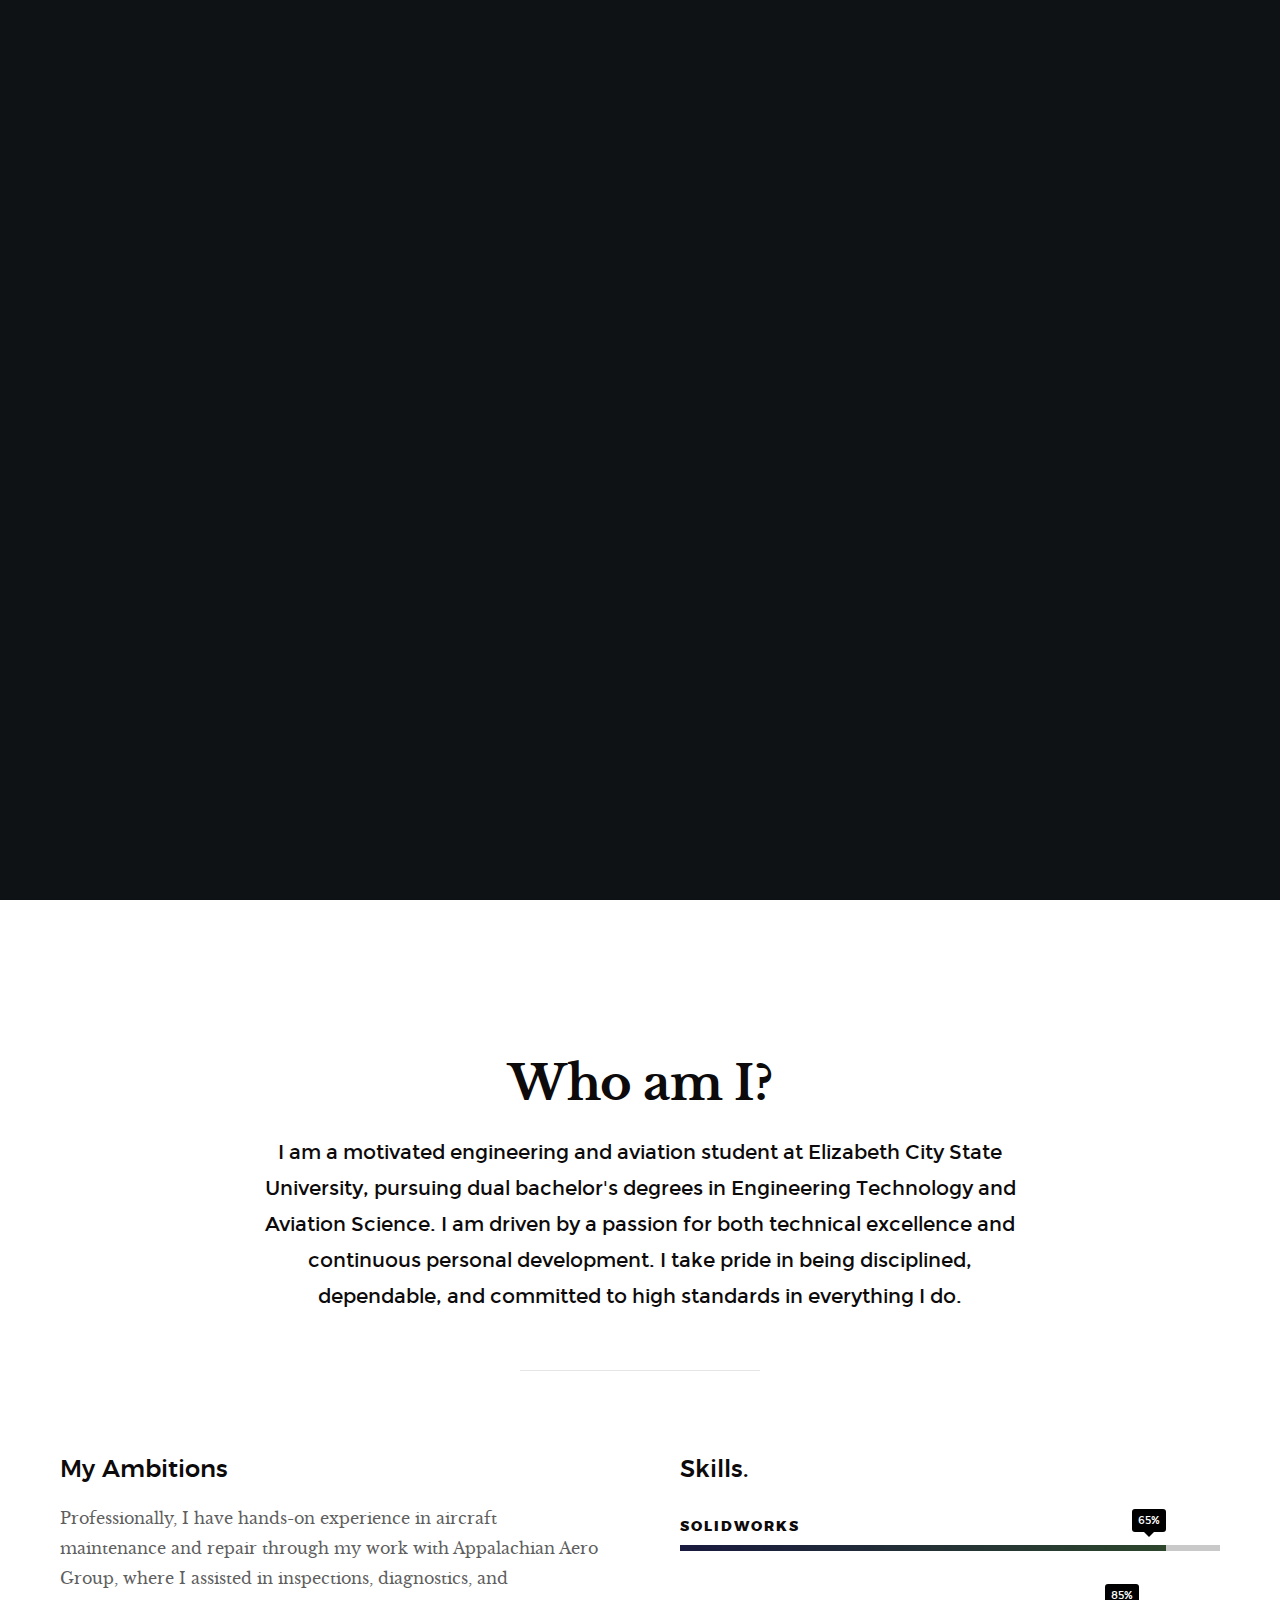
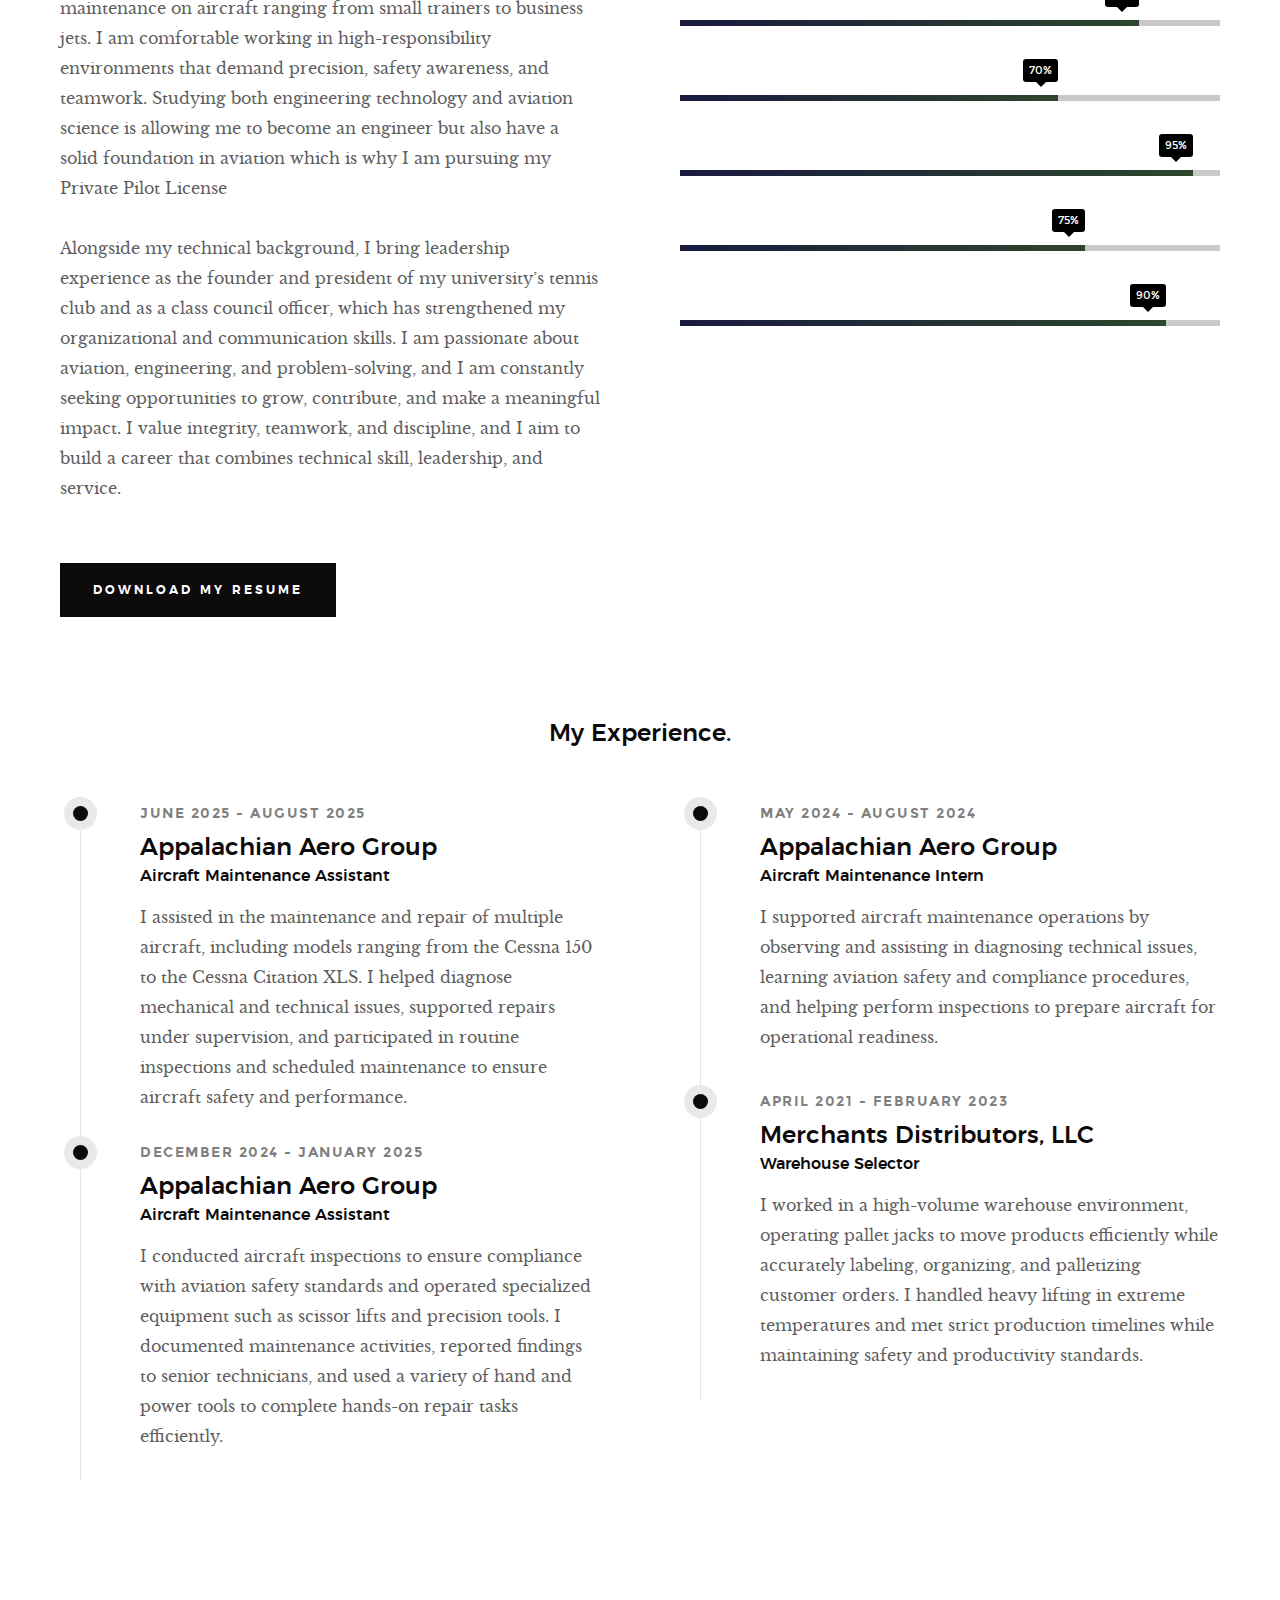
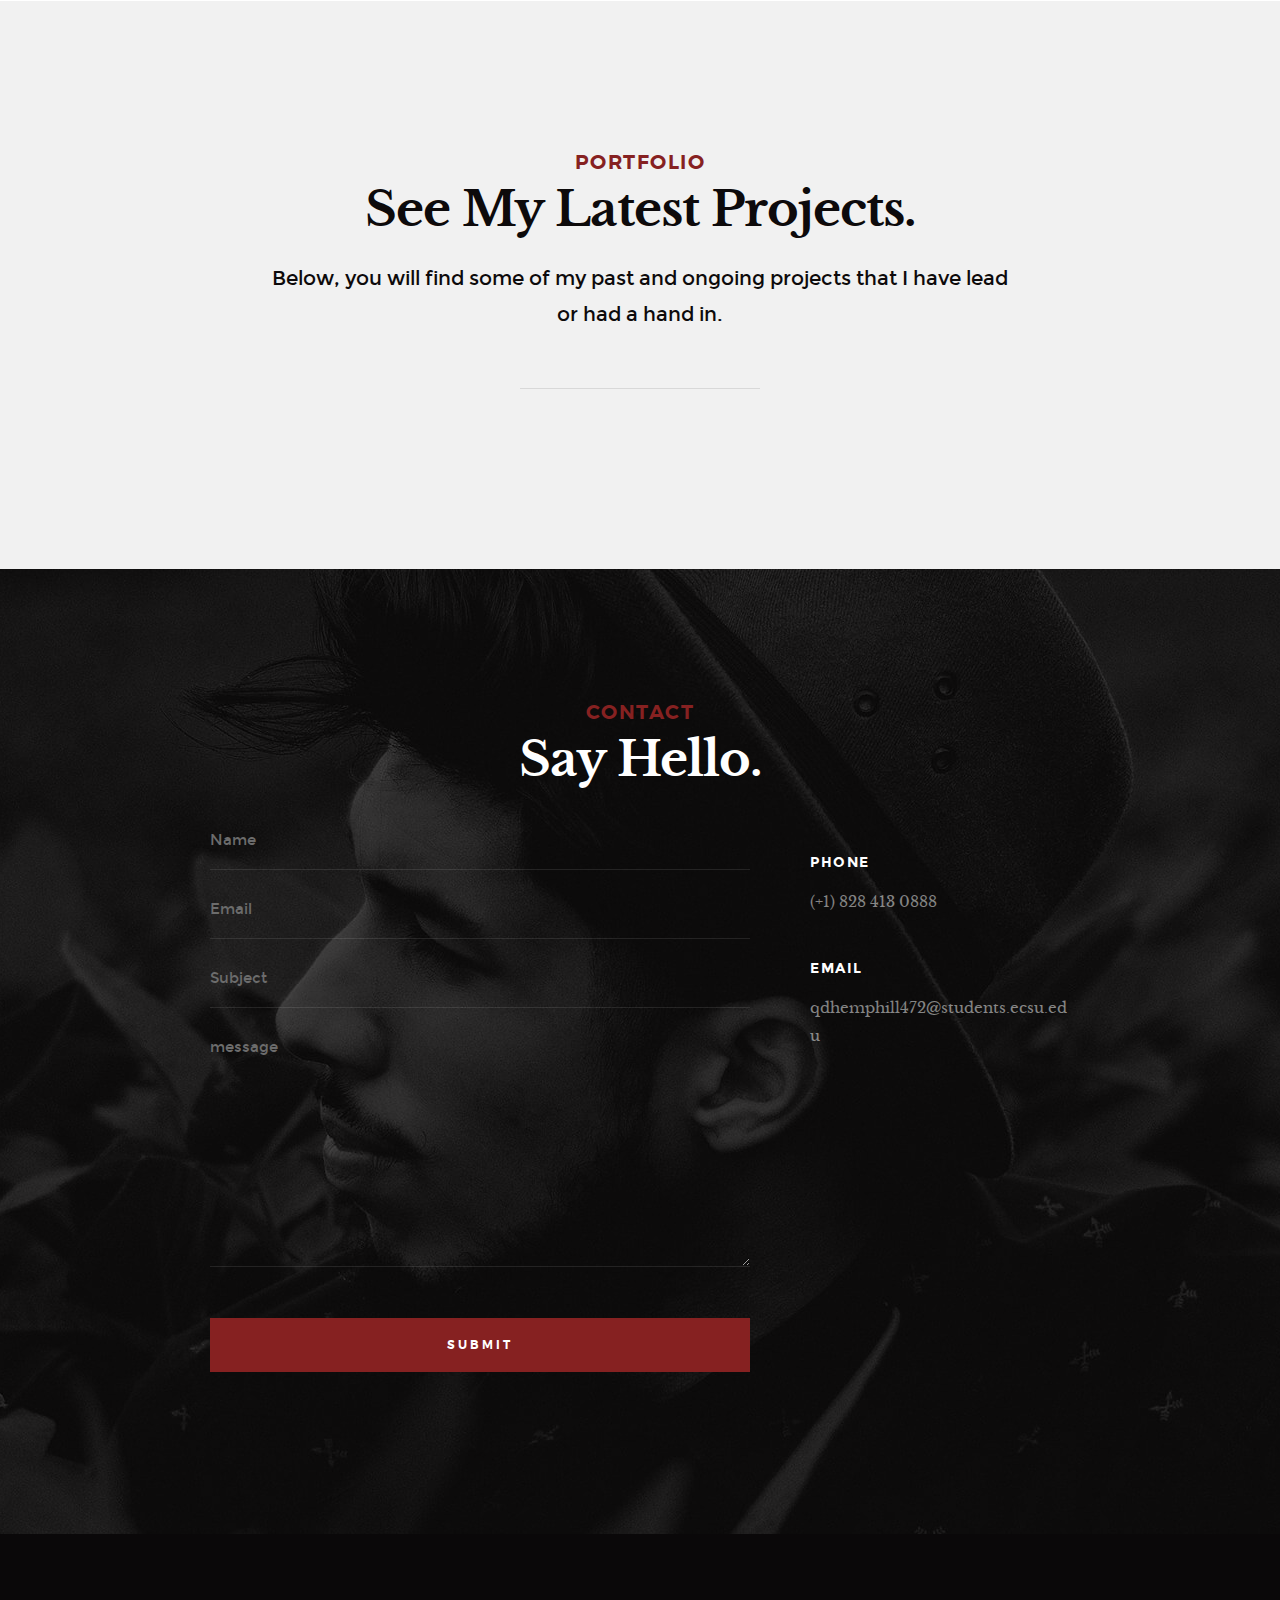
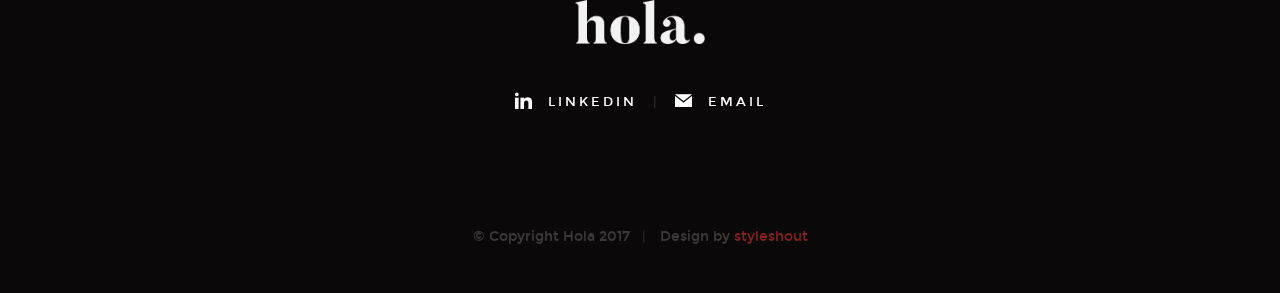
<file: Hola10/index - copy1.html>
<!DOCTYPE html>
<!--[if lt IE 9 ]><html class="no-js oldie" lang="en"> <![endif]-->
<!--[if IE 9 ]><html class="no-js oldie ie9" lang="en"> <![endif]-->
<!--[if (gte IE 9)|!(IE)]><!-->
<html class="no-js" lang="en">
<!--<![endif]-->

<head>

    <!--- basic page needs
    ================================================== -->
    <meta charset="utf-8">
    <title>Qwinton's Portfolio</title>
    <meta name="description" content="">
    <meta name="author" content="">

    <!-- mobile specific metas
    ================================================== -->
    <meta name="viewport" content="width=device-width, initial-scale=1">

    <!-- CSS
    ================================================== -->
    <link rel="stylesheet" href="css/base.css">
    <link rel="stylesheet" href="css/vendor.css">
    <link rel="stylesheet" href="css/main.css">

    <!-- script
    ================================================== -->
    <script src="js/modernizr.js"></script>
    <script src="js/pace.min.js"></script>

    <!-- favicons
    ================================================== -->
    <link rel="shortcut icon" href="favicon.ico" type="image/x-icon">
    <link rel="icon" href="favicon.ico" type="image/x-icon">

</head>

<body id="top">

    <!-- header
    ================================================== -->
    <header class="s-header">

        <div class="header-logo">
            <a class="site-logo" href="index.html"><img src="images/logo.png" alt="Homepage"></a>
        </div>

        <nav class="header-nav-wrap">
            <ul class="header-nav">
                <li class="current"><a class="smoothscroll"  href="#home" title="home">Home</a></li>
                <li><a class="smoothscroll"  href="#about" title="about">About</a></li>
                <li><a class="smoothscroll"  href="#works" title="works">Works</a></li>
                <li><a class="smoothscroll"  href="#blog" title="blog">Blog</a></li>
                <li><a class="smoothscroll"  href="#contact" title="contact">Contact</a></li>
            </ul>
        </nav>

        <a class="header-menu-toggle" href="#0"><span>Menu</span></a>

    </header> <!-- end s-header -->


   <!-- home
   ================================================== -->
   <section id="home" class="s-home page-hero target-section" data-parallax="scroll" data-image-src="images/hero-bg.jpg" data-natural-width=3000 data-natural-height=2000 data-position-y=center>

        <div class="overlay"></div>
        <div class="shadow-overlay"></div>

        <div class="home-content">

            <div class="row home-content__main">

                <h3>Hello There</h3>

                <h1>
                    I am Qwinton Hemphill. <br>
                    Student at Elizabeth City State University  <br>
                    Mechanical Engineering Tech. <br>
                    Aviation Science
                </h1>

                <div class="home-content__buttons">
                    <a href="#works" class="smoothscroll btn btn--stroke">
                        Latest Projects
                    </a>
                    <a href="#about" class="smoothscroll btn btn--stroke">
                        More About Me
                    </a>
                </div>

                <div class="home-content__scroll">
                    <a href="#about" class="scroll-link smoothscroll">
                        <span>Scroll Down</span>
                    </a>
                </div>

            </div>

        </div> <!-- end home-content -->

        <ul class="home-social">
            <li>
        <a href="https://www.linkedin.com/in/qwintonhemphill/"><i class="im im-linkedin" aria-hidden="true"></i><span>LinkedIn</span></a>
            </li>
            <li>
        <a href="mailto: qdhemphill472@students.ecsu.edu"><i class="im im-mail" aria-hidden="true"></i><span>Mail</span></a>
            </li>
        </ul> 
        <!-- end home-social -->

    </section> <!-- end s-home -->


    <!-- about
    ================================================== -->
    <section id="about" class="s-about target-section">
        
        <div class="row narrow section-intro has-bottom-sep">
            <div class="col-full text-center">
          <h1>Who am I?</h1>
                <p class="lead">I am a motivated engineering and aviation student at Elizabeth City State University, pursuing dual bachelor's degrees in Engineering Technology and Aviation Science. I am driven by a passion for both technical excellence and continuous personal development. I take pride in being disciplined, dependable, and committed to high standards in everything I do.</p>
            </div>
        </div>

        <div class="row about-content">

            <div class="col-six tab-full left">
                <h3>My Ambitions</h3>

                <p>Professionally, I have hands-on experience in aircraft maintenance and repair through my work with Appalachian Aero Group, where I assisted in inspections, diagnostics, and maintenance on aircraft ranging from small trainers to business jets. I am comfortable working in high-responsibility environments that demand precision, safety awareness, and teamwork. Studying both engineering technology and aviation science is allowing me to become an engineer but also have a solid foundation in aviation which is why I am pursuing my Private Pilot License</p>

                <p> Alongside my technical background, I bring leadership experience as the founder and president of my university’s tennis club and as a class council officer, which has strengthened my organizational and communication skills.
                I am passionate about aviation, engineering, and problem-solving, and I am constantly seeking opportunities to grow, contribute, and make a meaningful impact. I value integrity, teamwork, and discipline, and I aim to build a career that combines technical skill, leadership, and service.
                </p>

            </div>

            <div class="col-six tab-full right">
                <h3>Skills.</h3>

                <ul class="skill-bars">
                    <li>
                    <div class="progress percent90"><span>65%</span></div>
                    <strong>SOLIDWORKS</strong>
                    </li>
                    <li>
                    <div class="progress percent85"><span>85%</span></div>
                    <strong></strong>
                    </li>
                    <li>
                    <div class="progress percent70"><span>70%</span></div>
                    <strong></strong>
                    </li>
                    <li>
                    <div class="progress percent95"><span>95%</span></div>
                    <strong></strong>
                    </li>
                    <li>
                    <div class="progress percent75"><span>75%</span></div>
                    <strong></strong>
                    </li>   
                    <li>
                    <div class="progress percent90"><span>90%</span></div>
                    <strong></strong>
                    </li>   
                </ul>
            </div>

        </div> <!-- end about-content -->

        <div class="row about-content about-content--buttons">

            <div class="col--full tab-center">
                <a href="Hemphill Qwinton Resume.pdf" class="btn btn--primary full-width">Download My Resume</a>
            </div>

        

        </div> <!-- end about-content buttons -->

        <div class="row about-content about-content--timeline">

            <div class="col-full text-center">
                <h3>My Experience.</h3>
            </div>

            <div class="col-six tab-full left">
                <div class="timeline">

                    <div class="timeline__block">
                        <div class="timeline__bullet"></div>
                        <div class="timeline__header">
                            <p class="timeline__timeframe">June 2025 - August 2025</p>
                            <h3>Appalachian Aero Group</h3>
                            <h5>Aircraft Maintenance Assistant</h5>
                        </div>
                        <div class="timeline__desc">
                            <p>I assisted in the maintenance and repair of multiple aircraft, including models ranging from the Cessna 150 to the Cessna Citation XLS. I helped diagnose mechanical and technical issues, supported repairs under supervision, and participated in routine inspections and scheduled maintenance to ensure aircraft safety and performance.</p>
                        </div>
                    </div> <!-- end timeline__block -->

                    <div class="timeline__block">
                        <div class="timeline__bullet"></div>
                        <div class="timeline__header">
                            <p class="timeline__timeframe">December 2024 - January 2025</p>
                            <h3>Appalachian Aero Group</h3>
                            <h5>Aircraft Maintenance Assistant</h5>
                        </div>
                        <div class="timeline__desc">	
                            <p>I conducted aircraft inspections to ensure compliance with aviation safety standards and operated specialized equipment such as scissor lifts and precision tools. I documented maintenance activities, reported findings to senior technicians, and used a variety of hand and power tools to complete hands-on repair tasks efficiently.</p>
                        </div>
                    </div> <!-- end timeline__block -->

                </div> <!-- end timeline -->
            </div> <!-- end left -->

            <div class="col-six tab-full right">
                <div class="timeline">

                    <div class="timeline__block">
                        <div class="timeline__bullet"></div>
                        <div class="timeline__header">
                            <p class="timeline__timeframe">May 2024 - August 2024</p>
                            <h3>Appalachian Aero Group</h3>
                            <h5>Aircraft Maintenance Intern</h5>
                        </div>
                        <div class="timeline__desc">
                            <p>I supported aircraft maintenance operations by observing and assisting in diagnosing technical issues, learning aviation safety and compliance procedures, and helping perform inspections to prepare aircraft for operational readiness.</p>
                        </div>
                    </div> <!-- end timeline__block -->

                    <div class="timeline__block">
                        <div class="timeline__bullet"></div>
                        <div class="timeline__header">
                            <p class="timeline__timeframe">April 2021 - February 2023</p>
                            <h3>Merchants Distributors, LLC</h3>
                            <h5>Warehouse Selector</h5>
                        </div>
                        <div class="timeline__desc">
                            <p>I worked in a high-volume warehouse environment, operating pallet jacks to move products efficiently while accurately labeling, organizing, and palletizing customer orders. I handled heavy lifting in extreme temperatures and met strict production timelines while maintaining safety and productivity standards.</p>
                        </div>
                    </div> <!-- end timeline__block -->

                </div> <!-- end timeline -->
            </div> <!-- end right -->

        </div> <!-- end about-content timeline -->

    </section> <!-- end about -->
    

    <!-- works
    ================================================== -->
    <section id="works" class="s-works target-section">

        <div class="row narrow section-intro has-bottom-sep">
            <div class="col-full">
                <h3>Portfolio</h3>
                <h1>See My Latest Projects.</h1>
                
                <p class="lead">Below, you will find some of my past and ongoing projects that I have lead or had a hand in.</p>
            </div>
        </div>


    </section> <!-- end works -->
<!-- s-stats
    ================================================== -->
    <section id="contact" class="s-contact target-section">

        <div class="overlay"></div>

        <div class="row narrow section-intro">
            <div class="col-full">
                <h3>Contact</h3>
                <h1>Say Hello.</h1>
                
            </div>
        </div>

        <div class="row contact__main">
            <div class="col-eight tab-full contact__form">
                <form name="contactForm" id="contactForm" method="post" action="">
                    <fieldset>
    
                    <div class="form-field">
                        <input name="contactName" type="text" id="contactName" placeholder="Name" value="" minlength="2" required="" aria-required="true" class="full-width">
                    </div>
                    <div class="form-field">
                        <input name="contactEmail" type="email" id="contactEmail" placeholder="Email" value="" required="" aria-required="true" class="full-width">
                    </div>
                    <div class="form-field">
                        <input name="contactSubject" type="text" id="contactSubject" placeholder="Subject" value="" class="full-width">
                    </div>
                    <div class="form-field">
                        <textarea name="contactMessage" id="contactMessage" placeholder="message" rows="10" cols="50" required="" aria-required="true" class="full-width"></textarea>
                    </div>
                    <div class="form-field">
                        <button class="full-width btn--primary">Submit</button>
                        <div class="submit-loader">
                            <div class="text-loader">Sending...</div>
                            <div class="s-loader">
                                <div class="bounce1"></div>
                                <div class="bounce2"></div>
                                <div class="bounce3"></div>
                            </div>
                        </div>
                    </div>
    
                    </fieldset>
                </form>

                <!-- contact-warning -->
                <div class="message-warning">
                    Something went wrong. Please try again.
                </div> 
            
                <!-- contact-success -->
                <div class="message-success">
                    Your message was sent, thank you!<br>
                </div>
                        
            </div>
            <div class="col-four tab-full contact__infos">
                <h4 class="h06">Phone</h4>
                <p>(+1) 828 413 0888
                </p>

                <h4 class="h06">Email</h4>
                <p>qdhemphill472@students.ecsu.edu
                </p>

            </div>

        </div>

    </section> <!-- end s-contact -->

    <!-- footer
    ================================================== -->
    <footer>
        <div class="row">
            <div class="col-full">

                <div class="footer-logo">
                    <a class="footer-site-logo" href="#0"><img src="images/logo.png" alt="Homepage"></a>
                </div>

                <ul class="footer-social">
                  <li><a href="#0">
                        <i class="im im-linkedin" aria-hidden="true"></i>
                        <span><a href="https://www.linkedin.com/in/qwintonhemphill/" target="_blank">Linkedin</a></span>
                    </a></li>
                    <li><a href="mailto: qdhemphill472@students.ecsu.edu.edu">
                        <i class="im im-mail" aria-hidden="true"></i>
                        <span>Email</span>
                    </a></li>
                </ul>
                    
            </div>
        </div>

        <div class="row footer-bottom">

            <div class="col-twelve">
                <div class="copyright">
                    <span>© Copyright Hola 2017</span> 
                    <span>Design by <a href="https://www.styleshout.com/">styleshout</a></span>	
                </div>

                <div class="go-top">
                <a class="smoothscroll" title="Back to Top" href="#top"><i class="im im-arrow-up" aria-hidden="true"></i></a>
                </div>
            </div>

        </div> <!-- end footer-bottom -->

    </footer> <!-- end footer -->


    <!-- photoswipe background
    ================================================== -->
    <div aria-hidden="true" class="pswp" role="dialog" tabindex="-1">

        <div class="pswp__bg"></div>
        <div class="pswp__scroll-wrap">

            <div class="pswp__container">
                <div class="pswp__item"></div>
                <div class="pswp__item"></div>
                <div class="pswp__item"></div>
            </div>

            <div class="pswp__ui pswp__ui--hidden">
                <div class="pswp__top-bar">
                    <div class="pswp__counter"></div><button class="pswp__button pswp__button--close" title="Close (Esc)"></button> <button class="pswp__button pswp__button--share" title=
                    "Share"></button> <button class="pswp__button pswp__button--fs" title="Toggle fullscreen"></button> <button class="pswp__button pswp__button--zoom" title=
                    "Zoom in/out"></button>
                    <div class="pswp__preloader">
                        <div class="pswp__preloader__icn">
                            <div class="pswp__preloader__cut">
                                <div class="pswp__preloader__donut"></div>
                            </div>
                        </div>
                    </div>
                </div>
                <div class="pswp__share-modal pswp__share-modal--hidden pswp__single-tap">
                    <div class="pswp__share-tooltip"></div>
                </div><button class="pswp__button pswp__button--arrow--left" title="Previous (arrow left)"></button> <button class="pswp__button pswp__button--arrow--right" title=
                "Next (arrow right)"></button>
                <div class="pswp__caption">
                    <div class="pswp__caption__center"></div>
                </div>
            </div>

        </div>

    </div><!-- end photoSwipe background -->

    <div id="preloader">
        <div id="loader"></div>
    </div>


    <!-- Java Script
    ================================================== -->
    <script src="js/jquery-3.2.1.min.js"></script>
    <script src="js/plugins.js"></script>
    <script src="js/main.js"></script>

</body>

</html>
</file>
<file: Hola10/css/base.css>
/* =================================================================== 
 *
 *  Hola v1.0 Base Stylesheet
 *  10-02-2017
 *  ------------------------------------------------------------------
 *
 *  TOC:
 *  # Normalize
 *  # Basic/base setup styles
 *      ## Media
 *      ## Typography resets
 *      ## links
 *      ## inputs
 *  # grid
 *      ## medium size devices
 *      ## tablets
 *      ## mobile devices
 *      ## small mobile devices
 *  # block grids
 *      ## medium size devices
 *      ## tablets
 *      ## mobile devices
 *      ## small mobile devices
 *  # MISC
 *
 * =================================================================== */


/* ===================================================================
 * # normalize
 * normalize.css v5.0.0 | MIT License | 
 * github.com/necolas/normalize.css
 *
 * ------------------------------------------------------------------- */

html {
    font-family: sans-serif;
    line-height: 1.15;
    -ms-text-size-adjust: 100%;
    -webkit-text-size-adjust: 100%;
}

body {
    margin: 0;
}

article, aside, footer, header, nav, section {
    display: block;
}

h1 {
    font-size: 2em;
    margin: 0.67em 0;
}

figcaption, figure, main {
    display: block;
}

figure {
    margin: 1em 40px;
}

hr {
    box-sizing: content-box;
    height: 0;
    overflow: visible;
}

pre {
    font-family: monospace, monospace;
    font-size: 1em;
}

a {
    background-color: transparent;
    -webkit-text-decoration-skip: objects;
}

a:active, a:hover {
    outline-width: 0;
}

abbr[title] {
    border-bottom: none;
    text-decoration: underline;
    text-decoration: underline dotted;
}

b, strong {
    font-weight: inherit;
}

b, strong {
    font-weight: bolder;
}

code, kbd, samp {
    font-family: monospace, monospace;
    font-size: 1em;
}

dfn {
    font-style: italic;
}

mark {
    background-color: #ff0;
    color: #000;
}

small {
    font-size: 80%;
}

sub, sup {
    font-size: 75%;
    line-height: 0;
    position: relative;
    vertical-align: baseline;
}

sub {
    bottom: -0.25em;
}

sup {
    top: -0.5em;
}

audio, video {
    display: inline-block;
}

audio:not([controls]) {
    display: none;
    height: 0;
}

img {
    border-style: none;
}

svg:not(:root) {
    overflow: hidden;
}

button, input, optgroup, select, textarea {
    font-family: sans-serif;
    font-size: 100%;
    line-height: 1.15;
    margin: 0;
}

button, input {
    overflow: visible;
}

button, select {
    text-transform: none;
}

button, html [type="button"], [type="reset"], [type="submit"] {
    -webkit-appearance: button;
}

button::-moz-focus-inner, [type="button"]::-moz-focus-inner, [type="reset"]::-moz-focus-inner, [type="submit"]::-moz-focus-inner {
    border-style: none;
    padding: 0;
}

button:-moz-focusring, [type="button"]:-moz-focusring, [type="reset"]:-moz-focusring, [type="submit"]:-moz-focusring {
    outline: 1px dotted ButtonText;
}

fieldset {
    border: 1px solid #c0c0c0;
    margin: 0 2px;
    padding: 0.35em 0.625em 0.75em;
}

legend {
    box-sizing: border-box;
    color: inherit;
    display: table;
    max-width: 100%;
    padding: 0;
    white-space: normal;
}

progress {
    display: inline-block;
    vertical-align: baseline;
}

textarea {
    overflow: auto;
}

[type="checkbox"], [type="radio"] {
    box-sizing: border-box;
    padding: 0;
}

[type="number"]::-webkit-inner-spin-button, [type="number"]::-webkit-outer-spin-button {
    height: auto;
}

[type="search"] {
    -webkit-appearance: textfield;
    outline-offset: -2px;
}

[type="search"]::-webkit-search-cancel-button, [type="search"]::-webkit-search-decoration {
    -webkit-appearance: none;
}

::-webkit-file-upload-button {
    -webkit-appearance: button;
    font: inherit;
}

details, menu {
    display: block;
}

summary {
    display: list-item;
}

canvas {
    display: inline-block;
}

template {
    display: none;
}

[hidden] {
    display: none;
}


/* ===================================================================
 * # basic/base setup styles - (_basic.scss)
 *
 * ------------------------------------------------------------------- */

html {
    font-size: 62.5%;
    box-sizing: border-box;
}

*, *::before, *::after {
    box-sizing: inherit;
}

body {
    font-weight: normal;
    line-height: 1;
    word-wrap: break-word;
    text-rendering: optimizeLegibility;
    -webkit-overflow-scrolling: touch;
    -webkit-text-size-adjust: none;
}

body, input, button {
    -moz-osx-font-smoothing: grayscale;
    -webkit-font-smoothing: antialiased;
}


/* ------------------------------------------------------------------- 
 * ## Media - (_basic.scss)
 * ------------------------------------------------------------------- */

img, video {
    max-width: 100%;
    height: auto;
}


/* ------------------------------------------------------------------- 
 * ## Typography resets - (_basic.scss)
 * ------------------------------------------------------------------- */

div, dl, dt, dd, ul, ol, li, h1, h2, h3, h4, h5, h6, pre, form, p, blockquote, th, td {
    margin: 0;
    padding: 0;
}

h1, h2, h3, h4, h5, h6 {
    -webkit-font-smoothing: auto;
    -webkit-font-smoothing: antialiased;
    -webkit-font-variant-ligatures: common-ligatures;
    -moz-font-variant-ligatures: common-ligatures;
    font-variant-ligatures: common-ligatures;
    text-rendering: optimizeLegibility;
}

em, i {
    font-style: italic;
    line-height: inherit;
}

strong, b {
    font-weight: bold;
    line-height: inherit;
}

small {
    font-size: 60%;
    line-height: inherit;
}

ol, ul {
    list-style: none;
}

li {
    display: block;
}


/* ------------------------------------------------------------------- 
 * ## links - (_basic.scss)
 * ------------------------------------------------------------------- */

a {
    text-decoration: none;
    line-height: inherit;
}

a img {
    border: none;
}


/* ------------------------------------------------------------------- 
 * ## inputs - (_basic.scss)
 * ------------------------------------------------------------------- */

fieldset {
    margin: 0;
    padding: 0;
}

input[type="email"], 
input[type="number"], 
input[type="search"], 
input[type="text"], 
input[type="tel"], 
input[type="url"], 
input[type="password"], textarea {
    -webkit-appearance: none;
    -moz-appearance: none;
    -ms-appearance: none;
    -o-appearance: none;
    appearance: none;
}


/* ===================================================================
 * # grid - (_grid.scss)
 *
 * ------------------------------------------------------------------- */

.row {
    width: 94%;
    max-width: 1200px;
    margin: 0 auto;
}

.row:after {
    content: "";
    display: table;
    clear: both;
}

.row .row {
    width: auto;
    max-width: none;
    margin-left: -20px;
    margin-right: -20px;
}


/* column blocks
 * -------------------------------------- */

[class*="col-"] {
    float: left;
}

[class*="col-"] + [class*="col-"].end {
    float: right;
}

[class*="col-"] {
    padding: 0 20px;
}


/* column width classes 
 * -------------------------------------- */

.col-one {
    width: 8.33333%;
}

.col-two, .col-1-6 {
    width: 16.66667%;
}

.col-three, .col-1-4 {
    width: 25%;
}

.col-four, .col-1-3 {
    width: 33.33333%;
}

.col-five {
    width: 41.66667%;
}

.col-six, .col-1-2 {
    width: 50%;
}

.col-seven {
    width: 58.33333%;
}

.col-eight, .col-2-3 {
    width: 66.66667%;
}

.col-nine, .col-3-4 {
    width: 75%;
}

.col-ten, .col-5-6 {
    width: 83.33333%;
}

.col-eleven {
    width: 91.66667%;
}

.col-twelve, .col-full {
    width: 100%;
}


/* ------------------------------------------------------------------- 
 * ## medium size devices - (_grid.scss)
 * ------------------------------------------------------------------- */

@media only screen and (max-width: 1200px) {
    .row .row {
        margin-left: -15px;
        margin-right: -15px;
    }
    [class*="col-"] {
        padding: 0 15px;
    }
    .md-two, .md-1-6 {
        width: 16.66667%;
    }
    .md-one {
        width: 8.33333%;
    }
    .md-three, .md-1-4 {
        width: 25%;
    }
    .md-four, .md-1-3 {
        width: 33.33333%;
    }
    .md-five {
        width: 41.66667%;
    }
    .md-six, .md-1-2 {
        width: 50%;
    }
    .md-seven {
        width: 58.33333%;
    }
    .md-eight, .md-2-3 {
        width: 66.66667%;
    }
    .md-nine, .md-3-4 {
        width: 75%;
    }
    .md-ten, .md-5-6 {
        width: 83.33333%;
    }
    .md-eleven {
        width: 91.66667%;
    }
    .md-twelve, .md-full {
        width: 100%;
    }
}


/* ------------------------------------------------------------------- 
 * ## tablets - (_grid.scss)
 * ------------------------------------------------------------------- */

@media only screen and (max-width: 800px) {
    .row {
        width: 90%;
    }
    .tab-1-4 {
        width: 25%;
    }
    .tab-1-3 {
        width: 33.33333%;
    }
    .tab-1-2 {
        width: 50%;
    }
    .tab-2-3 {
        width: 66.66667%;
    }
    .tab-3-4 {
        width: 75%;
    }
    .tab-full {
        width: 100%;
    }
}


/* ------------------------------------------------------------------- 
 * ## mobile devices - (_grid.scss)
 * ------------------------------------------------------------------- */

@media only screen and (max-width: 600px) {
    .row {
        width: auto;
        padding-left: 25px;
        padding-right: 25px;
    }
    .row .row {
        margin-left: -10px;
        margin-right: -10px;
    }
    [class*="col-"] {
        padding: 0 10px;
    }
    .mob-1-4 {
        width: 25%;
    }
    .mob-1-3 {
        width: 33.33333%;
    }
    .mob-1-2 {
        width: 50%;
    }
    .mob-2-3 {
        width: 66.66667%;
    }
    .mob-3-4 {
        width: 75%;
    }
    .mob-full {
        width: 100%;
    }
}


/* ------------------------------------------------------------------- 
 * ## small mobile devices - (_grid.scss) 
 * ------------------------------------------------------------------- */


/* stack columns on small mobile devices
 * ------------------------------------------------------------------- */

@media only screen and (max-width: 400px) {
    .row .row {
        padding-left: 0;
        padding-right: 0;
        margin-left: 0;
        margin-right: 0;
    }
    [class*="col-"] {
        width: 100% !important;
        float: none !important;
        clear: both !important;
        margin-left: 0;
        margin-right: 0;
        padding: 0;
    }
    [class*="col-"] + [class*="col-"].end {
        float: none;
    }
}


/* ===================================================================
 * # block grids - (_grid.scss)
 * ------------------------------------------------------------------- */


/*   Equally-sized columns define at row level
 * ------------------------------------------------------------------- */

[class*="block-"]:after {
    content: "";
    display: table;
    clear: both;
}

.block-1-6 .col-block {
    width: 16.66667%;
}

.block-1-5 .col-block {
    width: 20%;
}

.block-1-4 .col-block {
    width: 25%;
}

.block-1-3 .col-block {
    width: 33.33333%;
}

.block-1-2 .col-block {
    width: 50%;
}


/**
 * Clearing for block grid columns. Allow columns with 
 * different heights to align properly.
 */

.block-1-6 .col-block:nth-child(6n+1), 
.block-1-5 .col-block:nth-child(5n+1), 
.block-1-4 .col-block:nth-child(4n+1), 
.block-1-3 .col-block:nth-child(3n+1), 
.block-1-2 .col-block:nth-child(2n+1) {
    clear: both;
}


/* ------------------------------------------------------------------- 
 * ## medium size devices - (_grid.scss)
 * ------------------------------------------------------------------- */

@media only screen and (max-width: 1200px) {
    .block-m-1-6 .col-block {
        width: 16.66667%;
    }
    .block-m-1-5 .col-block {
        width: 20%;
    }
    .block-m-1-4 .col-block {
        width: 25%;
    }
    .block-m-1-3 .col-block {
        width: 33.33333%;
    }
    .block-m-1-2 .col-block {
        width: 50%;
    }
    .block-m-full .col-block {
        width: 100%;
        clear: both;
    }
    [class*="block-m-"] .bgrid:nth-child(n) {
        clear: none;
    }
    .block-m-1-6 .col-block:nth-child(6n+1), 
    .block-m-1-5 .col-block:nth-child(5n+1), 
    .block-m-1-4 .col-block:nth-child(4n+1), 
    .block-m-1-3 .col-block:nth-child(3n+1), 
    .block-m-1-2 .col-block:nth-child(2n+1) {
        clear: both;
    }
}


/* ------------------------------------------------------------------- 
 * ## tablets - (_grid.scss)
 * ------------------------------------------------------------------- */

@media only screen and (max-width: 800px) {
    .block-tab-1-6 .col-block {
        width: 16.66667%;
    }
    .block-tab-1-5 .col-block {
        width: 20%;
    }
    .block-tab-1-4 .col-block {
        width: 25%;
    }
    .block-tab-1-3 .col-block {
        width: 33.33333%;
    }
    .block-tab-1-2 .col-block {
        width: 50%;
    }
    .block-tab-full .col-block {
        width: 100%;
        clear: both;
    }
    [class*="block-tab-"] .bgrid:nth-child(n) {
        clear: none;
    }
    .block-tab-1-6 .col-block:nth-child(6n+1), 
    .block-tab-1-6 .col-block:nth-child(5n+1), 
    .block-tab-1-4 .col-block:nth-child(4n+1), 
    .block-tab-1-3 .col-block:nth-child(3n+1), 
    .block-tab-1-2 .col-block:nth-child(2n+1) {
        clear: both;
    }
}


/* ------------------------------------------------------------------- 
 * ## mobile devices - (_grid.scss)
 * ------------------------------------------------------------------- */

@media only screen and (max-width: 600px) {
    .block-mob-1-6 .col-block {
        width: 16.66667%;
    }
    .block-mob-1-5 .col-block {
        width: 20%;
    }
    .block-mob-1-4 .col-block {
        width: 25%;
    }
    .block-mob-1-3 .col-block {
        width: 33.33333%;
    }
    .block-mob-1-2 .col-block {
        width: 50%;
    }
    .block-mob-full .col-block {
        width: 100%;
        clear: both;
    }
    [class*="block-mob-"] .bgrid:nth-child(n) {
        clear: none;
    }
    .block-mob-1-6 .col-block:nth-child(6n+1), 
    .block-mob-1-5 .col-block:nth-child(5n+1), 
    .block-mob-1-4 .col-block:nth-child(4n+1), 
    .block-mob-1-3 .col-block:nth-child(3n+1), 
    .block-mob-1-2 .col-block:nth-child(2n+1) {
        clear: both;
    }
}


/* ------------------------------------------------------------------- 
 * ## small mobile devices - (_grid.scss) 
 * ------------------------------------------------------------------- */


/* stack columns on small mobile devices
 * ------------------------------------------------------------------- */

@media only screen and (max-width: 400px) {
    .stack .col-block {
        width: 100% !important;
        float: none !important;
        clear: both !important;
        margin-left: 0;
        margin-right: 0;
    }
}


/* ===================================================================
 * # MISC  - (_grid.scss)
 *
 * ------------------------------------------------------------------- */

.group:after {
    content: "";
    display: table;
    clear: both;
}


/* Misc Helper Styles
 * -------------------------------------- */

.is-hidden {
    display: none;
}

.is-invisible {
    visibility: hidden;
}

.antialiased {
    -webkit-font-smoothing: antialiased;
    -moz-osx-font-smoothing: grayscale;
}

.overflow-hidden {
    overflow: hidden;
}

.remove-bottom {
    margin-bottom: 0;
}

.half-bottom {
    margin-bottom: 1.5rem !important;
}

.add-bottom {
    margin-bottom: 3rem !important;
}

.no-border {
    border: none;
}

.full-width {
    width: 100%;
}

.text-center {
    text-align: center;
}

.text-left {
    text-align: left;
}

.text-right {
    text-align: right;
}

.pull-left {
    float: left;
}

.pull-right {
    float: right;
}

.align-center {
    margin-left: auto;
    margin-right: auto;
    text-align: center;
}
</file>
<file: Hola10/css/vendor.css>
/* =================================================================== 
 *
 *  Hola v1.0 Vendor/Third Party CSS 
 *  10-02-2017
 *  ------------------------------------------------------------------
 *
 *  TOC:
 *  # Slick slider
 *  # PhotoSwipe Skin
 *  # Prettyprint GitHub Theme
 *
 * =================================================================== */


/* ===================================================================
 * # slick slider
 *
 * ------------------------------------------------------------------- */

.slick-slider {
    position: relative;
    display: block;
    box-sizing: border-box;
    -webkit-touch-callout: none;
    -webkit-user-select: none;
    -khtml-user-select: none;
    -moz-user-select: none;
    -ms-user-select: none;
    user-select: none;
    -ms-touch-action: pan-y;
    touch-action: pan-y;
    -webkit-tap-highlight-color: transparent;
}

.slick-list {
    position: relative;
    overflow: hidden;
    display: block;
    margin: 0;
    padding: 0;
}

.slick-list:focus {
    outline: none;
}

.slick-list.dragging {
    cursor: pointer;
    cursor: hand;
}

.slick-slider .slick-track, .slick-slider .slick-list {
    -webkit-transform: translate3d(0, 0, 0);
    -moz-transform: translate3d(0, 0, 0);
    -ms-transform: translate3d(0, 0, 0);
    -o-transform: translate3d(0, 0, 0);
    transform: translate3d(0, 0, 0);
}

.slick-track {
    position: relative;
    left: 0;
    top: 0;
    display: block;
}

.slick-track:before, .slick-track:after {
    content: "";
    display: table;
}

.slick-track:after {
    clear: both;
}

.slick-loading .slick-track {
    visibility: hidden;
}

.slick-slide {
    float: left;
    height: 100%;
    min-height: 1px;
    display: none;
}

[dir="rtl"] .slick-slide {
    float: right;
}

.slick-slide img {
    display: block;
}

.slick-slide.slick-loading img {
    display: none;
}

.slick-slide.dragging img {
    pointer-events: none;
}

.slick-initialized .slick-slide {
    display: block;
}

.slick-loading .slick-slide {
    visibility: hidden;
}

.slick-vertical .slick-slide {
    display: block;
    height: auto;
    border: 1px solid transparent;
}

.slick-arrow.slick-hidden {
    display: none;
}


/*! PhotoSwipe main CSS by Dmitry Semenov | photoswipe.com | MIT license */


/*
	Styles for basic PhotoSwipe functionality (sliding area, open/close transitions)
*/


/* pswp = photoswipe */

.pswp {
    display: none;
    position: absolute;
    width: 100%;
    height: 100%;
    left: 0;
    top: 0;
    overflow: hidden;
    -ms-touch-action: none;
    touch-action: none;
    z-index: 1500;
    -webkit-text-size-adjust: 100%;
    /* create separate layer, to avoid paint on window.onscroll in webkit/blink */
    -webkit-backface-visibility: hidden;
    outline: none;
}

.pswp * {
    -webkit-box-sizing: border-box;
    box-sizing: border-box;
}

.pswp img {
    max-width: none;
}


/* style is added when JS option showHideOpacity is set to true */

.pswp--animate_opacity {
    /* 0.001, because opacity:0 doesn't trigger Paint action, which causes lag at start of transition */
    opacity: 0.001;
    will-change: opacity;
    /* for open/close transition */
    -webkit-transition: opacity 333ms cubic-bezier(0.4, 0, 0.22, 1);
    transition: opacity 333ms cubic-bezier(0.4, 0, 0.22, 1);
}

.pswp--open {
    display: block;
}

.pswp--zoom-allowed .pswp__img {
    /* autoprefixer: off */
    cursor: -webkit-zoom-in;
    cursor: -moz-zoom-in;
    cursor: zoom-in;
}

.pswp--zoomed-in .pswp__img {
    /* autoprefixer: off */
    cursor: -webkit-grab;
    cursor: -moz-grab;
    cursor: grab;
}

.pswp--dragging .pswp__img {
    /* autoprefixer: off */
    cursor: -webkit-grabbing;
    cursor: -moz-grabbing;
    cursor: grabbing;
}


/*
	Background is added as a separate element.
	As animating opacity is much faster than animating rgba() background-color.
*/

.pswp__bg {
    position: absolute;
    left: 0;
    top: 0;
    width: 100%;
    height: 100%;
    background: #000;
    opacity: 0;
    -webkit-transform: translateZ(0);
    transform: translateZ(0);
    -webkit-backface-visibility: hidden;
    will-change: opacity;
}

.pswp__scroll-wrap {
    position: absolute;
    left: 0;
    top: 0;
    width: 100%;
    height: 100%;
    overflow: hidden;
}

.pswp__container, .pswp__zoom-wrap {
    -ms-touch-action: none;
    touch-action: none;
    position: absolute;
    left: 0;
    right: 0;
    top: 0;
    bottom: 0;
}


/* Prevent selection and tap highlights */

.pswp__container, .pswp__img {
    -webkit-user-select: none;
    -moz-user-select: none;
    -ms-user-select: none;
    user-select: none;
    -webkit-tap-highlight-color: transparent;
    -webkit-touch-callout: none;
}

.pswp__zoom-wrap {
    position: absolute;
    width: 100%;
    -webkit-transform-origin: left top;
    -ms-transform-origin: left top;
    transform-origin: left top;
    /* for open/close transition */
    -webkit-transition: -webkit-transform 333ms cubic-bezier(0.4, 0, 0.22, 1);
    transition: transform 333ms cubic-bezier(0.4, 0, 0.22, 1);
}

.pswp__bg {
    will-change: opacity;
    /* for open/close transition */
    -webkit-transition: opacity 333ms cubic-bezier(0.4, 0, 0.22, 1);
    transition: opacity 333ms cubic-bezier(0.4, 0, 0.22, 1);
}

.pswp--animated-in .pswp__bg, .pswp--animated-in .pswp__zoom-wrap {
    -webkit-transition: none;
    transition: none;
}

.pswp__container, .pswp__zoom-wrap {
    -webkit-backface-visibility: hidden;
}

.pswp__item {
    position: absolute;
    left: 0;
    right: 0;
    top: 0;
    bottom: 0;
    overflow: hidden;
}

.pswp__img {
    position: absolute;
    width: auto;
    height: auto;
    top: 0;
    left: 0;
}


/*
	stretched thumbnail or div placeholder element (see below)
	style is added to avoid flickering in webkit/blink when layers overlap
*/

.pswp__img--placeholder {
    -webkit-backface-visibility: hidden;
}


/*
	div element that matches size of large image
	large image loads on top of it
*/

.pswp__img--placeholder--blank {
    background: #222;
}

.pswp--ie .pswp__img {
    width: 100% !important;
    height: auto !important;
    left: 0;
    top: 0;
}


/*
	Error message appears when image is not loaded
	(JS option errorMsg controls markup)
*/

.pswp__error-msg {
    position: absolute;
    left: 0;
    top: 50%;
    width: 100%;
    text-align: center;
    font-size: 14px;
    line-height: 16px;
    margin-top: -8px;
    color: #CCC;
}

.pswp__error-msg a {
    color: #CCC;
    text-decoration: underline;
}


/* ===================================================================
 * # PhotoSwipe Skin
 *
 * ------------------------------------------------------------------- */


/*
    Contents:

    1. Buttons
    2. Share modal and links
    3. Index indicator ("1 of X" counter)
    4. Caption
    5. Loading indicator
    6. Additional styles (root element, top bar, idle state, hidden state, etc.)
*/


/* -------------------------------------------------------------------
 * ## 1. buttons
 * ------------------------------------------------------------------- */


/* <button> css reset */

.pswp__button {
    width: 44px;
    height: 44px;
    line-height: 1;
    position: relative;
    background: none;
    cursor: pointer;
    overflow: visible;
    -webkit-appearance: none;
    display: block;
    border: 0;
    padding: 0;
    margin: 0;
    float: right;
    opacity: 0.6;
    -webkit-transition: opacity 0.2s;
    transition: opacity 0.2s;
    -webkit-box-shadow: none;
    box-shadow: none;
}

.pswp__button:focus, .pswp__button:hover {
    opacity: 1;
    background-color: transparent;
}

.pswp__button:active {
    outline: none;
    opacity: 0.9;
}

.pswp__button::-moz-focus-inner {
    padding: 0;
    border: 0;
}


/* 
pswp__ui--over-close class it added when mouse is 
over element that should close gallery 
*/

.pswp__ui--over-close .pswp__button--close {
    opacity: 1;
}

.pswp__button, .pswp__button--arrow--left:before, .pswp__button--arrow--right:before {
    background: url(../images/photoswipe/default-skin.png) 0 0 no-repeat;
    background-size: 264px 88px;
    width: 44px;
    height: 44px;
}

@media (-webkit-min-device-pixel-ratio: 1.1), (-webkit-min-device-pixel-ratio: 1.09375), (min-resolution: 105dpi), (min-resolution: 1.1dppx) {
    /* Serve SVG sprite if browser supports SVG and resolution is more than 105dpi */
    .pswp--svg .pswp__button, .pswp--svg .pswp__button--arrow--left:before, .pswp--svg .pswp__button--arrow--right:before {
        background-image: url(images/photoswipe/default-skin.svg);
    }
    .pswp--svg .pswp__button--arrow--left, .pswp--svg .pswp__button--arrow--right {
        background: none;
    }
}

.pswp__button--close {
    background-position: 0 -44px;
}

.pswp__button--share {
    background-position: -44px -44px;
}

.pswp__button--fs {
    display: none;
}

.pswp--supports-fs .pswp__button--fs {
    display: block;
}

.pswp--fs .pswp__button--fs {
    background-position: -44px 0;
}

.pswp__button--zoom {
    display: none;
    background-position: -88px 0;
}

.pswp--zoom-allowed .pswp__button--zoom {
    display: block;
}

.pswp--zoomed-in .pswp__button--zoom {
    background-position: -132px 0;
}


/* no arrows on touch screens */

.pswp--touch .pswp__button--arrow--left, .pswp--touch .pswp__button--arrow--right {
    visibility: hidden;
}


/*
Arrow buttons hit area
(icon is added to :before pseudo-element)
*/

.pswp__button--arrow--left, .pswp__button--arrow--right {
    background: none;
    top: 50%;
    margin-top: -22px;
    width: 30px;
    height: 32px;
    position: absolute;
}

.pswp__button--arrow--left {
    left: 12px;
}

.pswp__button--arrow--right {
    right: 12px;
}

.pswp__button--arrow--left:before, .pswp__button--arrow--right:before {
    content: '';
    top: 0;
    background-color: rgba(0, 0, 0, 0.3);
    height: 30px;
    width: 32px;
    position: absolute;
    border-radius: 3px;
}

.pswp__button--arrow--left:before {
    left: 6px;
    background-position: -138px -44px;
}

.pswp__button--arrow--right:before {
    right: 6px;
    background-position: -94px -44px;
}


/* -------------------------------------------------------------------
 * ## 2. Share modal/popup and links
 * ------------------------------------------------------------------- */

.pswp__counter, .pswp__share-modal {
    -webkit-user-select: none;
    -moz-user-select: none;
    -ms-user-select: none;
    user-select: none;
}

.pswp__share-modal {
    display: block;
    background: rgba(0, 0, 0, 0.5);
    width: 100%;
    height: 100%;
    top: 0;
    left: 0;
    padding: 10px;
    position: absolute;
    z-index: 1600;
    opacity: 0;
    -webkit-transition: opacity 0.25s ease-out;
    transition: opacity 0.25s ease-out;
    -webkit-backface-visibility: hidden;
    will-change: opacity;
}

.pswp__share-modal--hidden {
    display: none;
}

.pswp__share-tooltip {
    z-index: 1620;
    position: absolute;
    background: #FFF;
    top: 56px;
    border-radius: 3px;
    display: block;
    width: auto;
    right: 44px;
    -webkit-box-shadow: 0 2px 5px rgba(0, 0, 0, 0.25);
    box-shadow: 0 2px 5px rgba(0, 0, 0, 0.25);
    -webkit-transform: translateY(6px);
    -ms-transform: translateY(6px);
    transform: translateY(6px);
    -webkit-transition: -webkit-transform 0.25s;
    transition: transform 0.25s;
    -webkit-backface-visibility: hidden;
    will-change: transform;
}

.pswp__share-tooltip a {
    display: block;
    padding: 9px 15px;
    color: #000;
    text-decoration: none;
    font-size: 13px;
    line-height: 18px;
}

.pswp__share-tooltip a:hover {
    text-decoration: none;
    color: #000;
}

.pswp__share-tooltip a:first-child {
    /* round corners on the first/last list item */
    border-radius: 3px 3px 0 0;
}

.pswp__share-tooltip a:last-child {
    border-radius: 0 0 3px 3px;
}

.pswp__share-modal--fade-in {
    opacity: 1;
}

.pswp__share-modal--fade-in .pswp__share-tooltip {
    -webkit-transform: translateY(0);
    -ms-transform: translateY(0);
    transform: translateY(0);
}


/* increase size of share links on touch devices */

.pswp--touch .pswp__share-tooltip a {
    padding: 16px 12px;
}

a.pswp__share--facebook:before {
    content: '';
    display: block;
    width: 0;
    height: 0;
    position: absolute;
    top: -12px;
    right: 15px;
    border: 6px solid transparent;
    border-bottom-color: #FFF;
    -webkit-pointer-events: none;
    -moz-pointer-events: none;
    pointer-events: none;
}

a.pswp__share--facebook:hover {
    background: #3E5C9A;
    color: #FFF;
}

a.pswp__share--facebook:hover:before {
    border-bottom-color: #3E5C9A;
}

a.pswp__share--twitter:hover {
    background: #55ACEE;
    color: #FFF;
}

a.pswp__share--pinterest:hover {
    background: #CCC;
    color: #CE272D;
}

a.pswp__share--download:hover {
    background: #DDD;
}


/* -------------------------------------------------------------------
 * ## 3. Index indicator ("1 of X" counter)
 * ------------------------------------------------------------------- */

.pswp__counter {
    position: absolute;
    left: 6px;
    top: 0;
    height: 44px;
    font-size: 13px;
    line-height: 44px;
    color: #FFF;
    opacity: 0.75;
    padding: 0 10px;
}


/* -------------------------------------------------------------------
 * ## 4. Caption
 * ------------------------------------------------------------------- */

.pswp__caption {
    position: absolute;
    left: 0;
    bottom: 0;
    width: 100%;
    min-height: 45px;
}

.pswp__caption h4 {
    font-size: 1.8rem;
    line-height: 1.333;
    margin: 0 0 .6rem;
    color: #FFFFFF;
}

.pswp__caption small {
    font-size: 11px;
    color: rgba(255, 255, 255, 0.5);
}

.pswp__caption__center {
    text-align: center;
    max-width: 900px;
    margin: 0 auto;
    font-size: 13px;
    padding: 10px;
    line-height: 20px;
    color: rgba(255, 255, 255, 0.5);
}

.pswp__caption--empty {
    display: none;
}


/* Fake caption element, used to calculate height of next/prev image */

.pswp__caption--fake {
    visibility: hidden;
}


/* -------------------------------------------------------------------
 * ## 5. Loading indicator (preloader)
 * You can play with it here - http://codepen.io/dimsemenov/pen/yyBWoR
 * ------------------------------------------------------------------- */

.pswp__preloader {
    width: 44px;
    height: 44px;
    position: absolute;
    top: 0;
    left: 50%;
    margin-left: -22px;
    opacity: 0;
    -webkit-transition: opacity 0.25s ease-out;
    transition: opacity 0.25s ease-out;
    will-change: opacity;
    direction: ltr;
}

.pswp__preloader__icn {
    width: 20px;
    height: 20px;
    margin: 12px;
}

.pswp__preloader--active {
    opacity: 1;
}

.pswp__preloader--active .pswp__preloader__icn {
    /* We use .gif in browsers that don't support CSS animation */
    background: url(..images/photoswipe/preloader.gif) 0 0 no-repeat;
}

.pswp--css_animation .pswp__preloader--active {
    opacity: 1;
}

.pswp--css_animation .pswp__preloader--active .pswp__preloader__icn {
    -webkit-animation: clockwise 500ms linear infinite;
    animation: clockwise 500ms linear infinite;
}

.pswp--css_animation .pswp__preloader--active .pswp__preloader__donut {
    -webkit-animation: donut-rotate 1000ms cubic-bezier(0.4, 0, 0.22, 1) infinite;
    animation: donut-rotate 1000ms cubic-bezier(0.4, 0, 0.22, 1) infinite;
}

.pswp--css_animation .pswp__preloader__icn {
    background: none;
    opacity: 0.75;
    width: 14px;
    height: 14px;
    position: absolute;
    left: 15px;
    top: 15px;
    margin: 0;
}

.pswp--css_animation .pswp__preloader__cut {
    /* 
			The idea of animating inner circle is based on Polymer ("material") loading indicator 
			 by Keanu Lee https://blog.keanulee.com/2014/10/20/the-tale-of-three-spinners.html
		*/
    position: relative;
    width: 7px;
    height: 14px;
    overflow: hidden;
}

.pswp--css_animation .pswp__preloader__donut {
    -webkit-box-sizing: border-box;
    box-sizing: border-box;
    width: 14px;
    height: 14px;
    border: 2px solid #FFF;
    border-radius: 50%;
    border-left-color: transparent;
    border-bottom-color: transparent;
    position: absolute;
    top: 0;
    left: 0;
    background: none;
    margin: 0;
}

@media screen and (max-width: 1024px) {
    .pswp__preloader {
        position: relative;
        left: auto;
        top: auto;
        margin: 0;
        float: right;
    }
}

@-webkit-keyframes clockwise {
    0% {
        -webkit-transform: rotate(0deg);
        transform: rotate(0deg);
    }
    100% {
        -webkit-transform: rotate(360deg);
        transform: rotate(360deg);
    }
}

@keyframes clockwise {
    0% {
        -webkit-transform: rotate(0deg);
        transform: rotate(0deg);
    }
    100% {
        -webkit-transform: rotate(360deg);
        transform: rotate(360deg);
    }
}

@-webkit-keyframes donut-rotate {
    0% {
        -webkit-transform: rotate(0);
        transform: rotate(0);
    }
    50% {
        -webkit-transform: rotate(-140deg);
        transform: rotate(-140deg);
    }
    100% {
        -webkit-transform: rotate(0);
        transform: rotate(0);
    }
}

@keyframes donut-rotate {
    0% {
        -webkit-transform: rotate(0);
        transform: rotate(0);
    }
    50% {
        -webkit-transform: rotate(-140deg);
        transform: rotate(-140deg);
    }
    100% {
        -webkit-transform: rotate(0);
        transform: rotate(0);
    }
}


/* -------------------------------------------------------------------
 * ## 6. additional styles
 * ------------------------------------------------------------------- */


/* root element of UI */

.pswp {
    font-family: "montserrat-regular", sans-serif;
}

.pswp__ui {
    -webkit-font-smoothing: auto;
    visibility: visible;
    opacity: 1;
    z-index: 1550;
}


/* top black bar with buttons and "1 of X" indicator */

.pswp__top-bar {
    position: absolute;
    left: 0;
    top: 0;
    height: 44px;
    width: 100%;
    padding: 0 6px;
}

.pswp__caption, .pswp__top-bar, .pswp--has_mouse .pswp__button--arrow--left, .pswp--has_mouse .pswp__button--arrow--right {
    -webkit-backface-visibility: hidden;
    will-change: opacity;
    -webkit-transition: opacity 333ms cubic-bezier(0.4, 0, 0.22, 1);
    transition: opacity 333ms cubic-bezier(0.4, 0, 0.22, 1);
}


/* pswp--has_mouse class is added only when two subsequent mousemove events occur */

.pswp--has_mouse .pswp__button--arrow--left, .pswp--has_mouse .pswp__button--arrow--right {
    visibility: visible;
}

.pswp__top-bar, .pswp__caption {
    background-color: rgba(0, 0, 0, 0.5);
}


/* pswp__ui--fit class is added when main image "fits" between top bar and bottom bar (caption) */

.pswp__ui--fit .pswp__top-bar, .pswp__ui--fit .pswp__caption {
    background-color: rgba(0, 0, 0, 0.3);
}


/* pswp__ui--idle class is added when mouse isn't moving for several seconds (JS option timeToIdle) */

.pswp__ui--idle .pswp__top-bar {
    opacity: 0;
}

.pswp__ui--idle .pswp__button--arrow--left, .pswp__ui--idle .pswp__button--arrow--right {
    opacity: 0;
}


/*
	pswp__ui--hidden class is added when controls are hidden
	e.g. when user taps to toggle visibility of controls
*/

.pswp__ui--hidden .pswp__top-bar, .pswp__ui--hidden .pswp__caption, .pswp__ui--hidden .pswp__button--arrow--left, .pswp__ui--hidden .pswp__button--arrow--right {
    /* Force paint & create composition layer for controls. */
    opacity: 0.001;
}


/* pswp__ui--one-slide class is added when there is just one item in gallery */

.pswp__ui--one-slide .pswp__button--arrow--left, .pswp__ui--one-slide .pswp__button--arrow--right, .pswp__ui--one-slide .pswp__counter {
    display: none;
}

.pswp__element--disabled {
    display: none !important;
}

.pswp--minimal--dark .pswp__top-bar {
    background: none;
}


/* ===================================================================
 * # Prettyprint GitHub Theme
 *
 * ------------------------------------------------------------------- */

.prettyprint {
    background: #F1F1F1;
    font-family: Menlo, 'Bitstream Vera Sans Mono', 'DejaVu Sans Mono', Monaco, Consolas, monospace;
    font-size: 12px;
    line-height: 1.5;
    border-radius: 3px;
    border: none;
}

.pln {
    color: #333333;
}

@media screen {
    .str {
        color: #dd1144;
    }
    .kwd {
        color: #333333;
    }
    .com {
        color: #999988;
    }
    .typ {
        color: #445588;
    }
    .lit {
        color: #445588;
    }
    .pun {
        color: #333333;
    }
    .opn {
        color: #333333;
    }
    .clo {
        color: #333333;
    }
    .tag {
        color: navy;
    }
    .atn {
        color: teal;
    }
    .atv {
        color: #dd1144;
    }
    .dec {
        color: #333333;
    }
    .var {
        color: teal;
    }
    .fun {
        color: #990000;
    }
}

@media print, projection {
    .str {
        color: #006600;
    }
    .kwd {
        color: #006;
        font-weight: bold;
    }
    .com {
        color: #600;
        font-style: italic;
    }
    .typ {
        color: #404;
        font-weight: bold;
    }
    .lit {
        color: #004444;
    }
    .pun, .opn, .clo {
        color: #444400;
    }
    .tag {
        color: #006;
        font-weight: bold;
    }
    .atn {
        color: #440044;
    }
    .atv {
        color: #006600;
    }
}


/* Specify class=linenums on a pre to get line numbering */

ol.linenums {
    margin-top: 0;
    margin-bottom: 0;
}


/* IE indents via margin-left */

li.L0, li.L1, li.L2, li.L3, li.L4, li.L5, li.L6, li.L7, li.L8, li.L9 {
    /* */
}


/* Alternate shading for lines */

li.L1, li.L3, li.L5, li.L7, li.L9 {
    /* */
}
</file>
<file: Hola10/css/main.css>
/* =================================================================== 
 *
 *  Hola v1.0 Main Stylesheet
 *  10-02-2017
 *  ------------------------------------------------------------------
 *
 *  TOC:
 *  # webfonts and iconfonts
 *  # base style overrides
 *      ## links
 *  # typography & general theme styles
 *      ## lists
 *      ## responsive video container
 *      ## floated image
 *      ## tables
 *      ## spacing
 *      ## pace.js styles - minimal
 *  # forms
 *      ## style placeholder text
 *      ## Change Autocomplete styles in Chrome
 *  # buttons
 *  # additional components
 *      ## alert box
 *      ## additional typo styles
 *      ## skillbars
 *  # common and reusable theme styles 
 *      ## section intro
 *      ## blog-list
 *  # header styles
 *      ## header logo
 *      ## mobile menu toggle
 *      ## navigation
 *  # home
 *      ## home content
 *      ## home social
 *      ## home animations
 *  # about
 *      ## timeline
 *  # works
 *      ## bricks/masonry
 *  # testimonials
 *  # blog
 *  # cta
 *  # stats
 *  # contact
 *  # footer
 *      ## go to top
 *  # blog styles
 *      ## blog page header
 *      ## blog content
 *      ## comments
 *
 * =================================================================== */


/* ===================================================================
 * # webfonts and iconfonts - (_document-setup.scss)
 *
 * ------------------------------------------------------------------- */

@import url("iconic/css/iconmonstr-iconic-font.min.css");
@import url("fonts.css");



/* ===================================================================
 * # base style overrides - (_document-setup.scss)
 *
 * ------------------------------------------------------------------- */

html {
    font-size: 10px;
}

@media only screen and (max-width: 400px) {
    html {
        font-size: 9.375px;
    }
}

html, body {
    height: 100%;
}

body {
    background: #0a0809;
    font-family: "librebaskerville-regular", serif;
    font-size: 1.6rem;
    line-height: 1.875;
    color: #5f5f5f;
    margin: 0;
    padding: 0;
}


/* ------------------------------------------------------------------- 
 * ## links - (_document-setup.scss) 
 * ------------------------------------------------------------------- */

a {
    color: #862121;
    -webkit-transition: all 0.3s ease-in-out;
    transition: all 0.3s ease-in-out;
}

a:hover, a:focus, a:active {
    color: #191A3F;
}

a:focus {
    outline: none;
}



/* ===================================================================
 * # typography & general theme styles - (_document-setup.scss) 
 * 
 * ------------------------------------------------------------------- */

h1, h2, h3, h4, h5, h6, .h01, .h02, .h03, .h04, .h05, .h06 {
    font-family: "montserrat-medium", sans-serif;
    color: #0D0A0B;
    font-style: normal;
    font-weight: normal;
    text-rendering: optimizeLegibility;
}

h1, .h01, h2, .h02, h3, .h03, h4, .h04 {
    margin-top: 6rem;
    margin-bottom: 1.8rem;
}

@media only screen and (max-width: 600px) {
    h1, .h01, h2, .h02, h3, .h03, h4, .h04 {
        margin-top: 5.1rem;
    }
}

h5, .h05, h6, .h06 {
    margin-top: 4.2rem;
    margin-bottom: 1.5rem;
}

@media only screen and (max-width: 600px) {
    h5, .h05, h6, .h06 {
        margin-top: 3.6rem;
        margin-bottom: 0.9rem;
    }
}

h1, .h01 {
    font-family: "montserrat-bold", sans-serif;
    font-size: 3.6rem;
    line-height: 1.25;
    letter-spacing: -.1rem;
}

@media only screen and (max-width: 600px) {
    h1, .h01 {
        font-size: 3.3rem;
        letter-spacing: -.07rem;
    }
}

h2, .h02 {
    font-size: 3rem;
    line-height: 1.3;
}

h3, .h03 {
    font-size: 2.4rem;
    line-height: 1.25;
}

h4, .h04 {
    font-size: 2.1rem;
    line-height: 1.286;
}

h5, .h05 {
    font-size: 1.6rem;
    line-height: 1.3125;
}

h6, .h06 {
    font-family: "montserrat-bold", sans-serif;
    font-size: 1.4rem;
    line-height: 1.5;
    text-transform: uppercase;
    letter-spacing: .16rem;
}

p img {
    margin: 0;
}

p.lead {
    font-family: "montserrat-regular", sans-serif;
    font-size: 2rem;
    line-height: 1.8;
    margin-bottom: 3.6rem;
    color: #0D0A0B;
}

@media only screen and (max-width: 800px) {
    p.lead {
        font-size: 1.8rem;
    }
}

em, i, strong, b {
    font-size: inherit;
    line-height: inherit;
    font-style: normal;
    font-weight: normal;
}

em, i {
    font-family: "librebaskerville-italic", serif;
}

strong, b {
    font-family: "librebaskerville-bold", serif;
}

small {
    font-size: 1.2rem;
    line-height: inherit;
}

blockquote {
    margin: 3.9rem 0;
    padding-left: 4.5rem;
    position: relative;
}

blockquote:before {
    content: "\201C";
    font-size: 10rem;
    line-height: 0px;
    margin: 0;
    color: rgba(0, 0, 0, 0.15);
    font-family: arial, sans-serif;
    position: absolute;
    top: 3.6rem;
    left: 0;
}

blockquote p {
    font-family: "montserrat-regular", sans-serif;
    padding: 0;
    font-size: 2.1rem;
    line-height: 1.857;
    color: #0D0A0B;
}

blockquote cite {
    display: block;
    font-family: "montserrat-regular", sans-serif;
    font-size: 1.4rem;
    font-style: normal;
    line-height: 1.5;
}

blockquote cite:before {
    content: "\2014 \0020";
}

blockquote cite a, blockquote cite a:visited {
    color: #6c6c6c;
    border: none;
}

abbr {
    font-family: "librebaskerville-bold", serif;
    font-variant: small-caps;
    text-transform: lowercase;
    letter-spacing: .05rem;
    color: #6c6c6c;
}

var, kbd, samp, code, pre {
    font-family: Consolas, "Andale Mono", Courier, "Courier New", monospace;
}

pre {
    padding: 2.4rem 3rem 3rem;
    background: #F1F1F1;
    overflow-x: auto;
}

code {
    font-size: 1.4rem;
    margin: 0 .2rem;
    padding: .3rem .6rem;
    white-space: nowrap;
    background: #F1F1F1;
    border: 1px solid #E1E1E1;
    border-radius: 3px;
}

pre > code {
    display: block;
    white-space: pre;
    line-height: 2;
    padding: 0;
    margin: 0;
}

pre.prettyprint > code {
    border: none;
}

del {
    text-decoration: line-through;
}

abbr[title], dfn[title] {
    border-bottom: 1px dotted;
    cursor: help;
    text-decoration: none;
}

mark {
    background: #ffd900;
    color: #000000;
}

hr {
    border: solid rgba(0, 0, 0, 0.1);
    border-width: 1px 0 0;
    clear: both;
    margin: 2.4rem 0 1.5rem;
    height: 0;
}


/* ------------------------------------------------------------------- 
 * ## Lists - (_document-setup.scss)  
 * ------------------------------------------------------------------- */

ol {
    list-style: decimal;
}

ul {
    list-style: disc;
}

li {
    display: list-item;
}

ol, ul {
    margin-left: 1.7rem;
}

ul li {
    padding-left: .4rem;
}

ul ul, ul ol, ol ol, ol ul {
    margin: .6rem 0 .6rem 1.7rem;
}

ul.disc li {
    display: list-item;
    list-style: none;
    padding: 0 0 0 .8rem;
    position: relative;
}

ul.disc li::before {
    content: "";
    display: inline-block;
    width: 8px;
    height: 8px;
    border-radius: 50%;
    background: #862121;
    position: absolute;
    left: -17px;
    top: 11px;
    vertical-align: middle;
}

dt {
    margin: 0;
    color: #862121;
}

dd {
    margin: 0 0 0 2rem;
}


/* ------------------------------------------------------------------- 
 * ## responsive video container - (_document-setup)
 * ------------------------------------------------------------------- */

.video-container {
    position: relative;
    padding-bottom: 56.25%;
    height: 0;
    overflow: hidden;
}

.video-container iframe, 
.video-container object, 
.video-container embed, 
.video-container video {
    position: absolute;
    top: 0;
    left: 0;
    width: 100%;
    height: 100%;
}


/* ------------------------------------------------------------------- 
 * ## floated image - (_document-setup)  
 * ------------------------------------------------------------------- */

img.pull-right {
    margin: 1.5rem 0 0 3rem;
}

img.pull-left {
    margin: 1.5rem 3rem 0 0;
}


/* ------------------------------------------------------------------- 
 * ## tables - (_document-setup.scss)  
 * ------------------------------------------------------------------- */

table {
    border-width: 0;
    width: 100%;
    max-width: 100%;
    font-family: "librebaskerville-regular", serif;
}

th, td {
    padding: 1.5rem 3rem;
    text-align: left;
    border-bottom: 1px solid #E8E8E8;
}

th {
    color: #0D0A0B;
    font-family: "montserrat-bold", sans-serif;
}

td {
    line-height: 1.5;
}

th:first-child, td:first-child {
    padding-left: 0;
}

th:last-child, td:last-child {
    padding-right: 0;
}

.table-responsive {
    overflow-x: auto;
    -webkit-overflow-scrolling: touch;
}


/* ------------------------------------------------------------------- 
 * ## Spacing - (_document-setup.scss)  
 * ------------------------------------------------------------------- */

button, .btn {
    margin-bottom: 1.2rem;
}

fieldset {
    margin-bottom: 1.5rem;
}

input, 
textarea, 
select, 
pre, 
blockquote, 
figure, 
table, 
p, 
ul, 
ol, 
dl, 
form, 
.video-container, 
.ss-custom-select {
    margin-bottom: 3rem;
}


/* ------------------------------------------------------------------- 
 * ## pace.js styles - minimal  - (_document-setup.scss)
 * ------------------------------------------------------------------- */

.pace {
    -webkit-pointer-events: none;
    pointer-events: none;
    -webkit-user-select: none;
    -moz-user-select: none;
    user-select: none;
}

.pace-inactive {
    display: none;
}

.pace .pace-progress {
    background: #862121;
    position: fixed;
    z-index: 900;
    top: 0;
    right: 100%;
    width: 100%;
    height: 4px;
}

.oldie .pace {
    display: none;
}



/* ===================================================================
 * preloader - (_preloader-2.scss)
 *
 * ------------------------------------------------------------------- */

#preloader {
    position: fixed;
    top: 0;
    left: 0;
    right: 0;
    bottom: 0;
    background: #0F1215;
    z-index: 800;
    height: 100%;
    width: 100%;
}

.no-js #preloader, .oldie #preloader {
    display: none;
}

#loader {
    position: absolute;
    left: 50%;
    top: 50%;
    width: 60px;
    height: 60px;
    margin-left: -30px;
    margin-top: -30px;
    padding: 0;
    background-color: #862121;
    border-radius: 100%;
    -webkit-animation: sk-scaleout 1.0s infinite ease-in-out;
    animation: sk-scaleout 1.0s infinite ease-in-out;
}

@-webkit-keyframes sk-scaleout {
    0% {
        -webkit-transform: scale(0);
    }
    100% {
        -webkit-transform: scale(1);
        opacity: 0;
    }
}

@keyframes sk-scaleout {
    0% {
        -webkit-transform: scale(0);
        transform: scale(0);
    }
    100% {
        -webkit-transform: scale(1);
        transform: scale(1);
        opacity: 0;
    }
}



/* ===================================================================
 * # forms - (_forms.scss)
 *
 * ------------------------------------------------------------------- */

fieldset {
    border: none;
}

input[type="email"], 
input[type="number"], 
input[type="search"], 
input[type="text"], 
input[type="tel"], 
input[type="url"], 
input[type="password"], 
textarea, select {
    display: block;
    height: 6rem;
    padding: 1.5rem 0;
    border: 0;
    outline: none;
    color: #333333;
    font-family: "montserrat-regular", sans-serif;
    font-size: 1.5rem;
    line-height: 3rem;
    max-width: 100%;
    background: transparent;
    border-bottom: 2px solid rgba(0, 0, 0, 0.15);
    -webkit-transition: all 0.3s ease-in-out;
    transition: all 0.3s ease-in-out;
}

.ss-custom-select {
    position: relative;
    padding: 0;
}

.ss-custom-select select {
    -webkit-appearance: none;
    -moz-appearance: none;
    -ms-appearance: none;
    -o-appearance: none;
    appearance: none;
    text-indent: 0.01px;
    text-overflow: '';
    margin: 0;
    line-height: 3rem;
    vertical-align: middle;
}

.ss-custom-select select option {
    padding-left: 2rem;
    padding-right: 2rem;
}

.ss-custom-select select::-ms-expand {
    display: none;
}

.ss-custom-select::after {
    border-bottom: 2px solid rgba(0, 0, 0, 0.5);
    border-right: 2px solid rgba(0, 0, 0, 0.5);
    content: '';
    display: block;
    height: 8px;
    width: 8px;
    margin-top: -7px;
    pointer-events: none;
    position: absolute;
    right: 2.4rem;
    top: 50%;
    -webkit-transform-origin: 66% 66%;
    -ms-transform-origin: 66% 66%;
    transform-origin: 66% 66%;
    -webkit-transform: rotate(45deg);
    -ms-transform: rotate(45deg);
    transform: rotate(45deg);
    -webkit-transition: all 0.15s ease-in-out;
    transition: all 0.15s ease-in-out;
}


/* IE9 and below */

.oldie .ss-custom-select::after {
    display: none;
}

textarea {
    min-height: 25rem;
}

input[type="email"]:focus, 
input[type="number"]:focus, 
input[type="search"]:focus, 
input[type="text"]:focus, 
input[type="tel"]:focus, 
input[type="url"]:focus, 
input[type="password"]:focus, 
textarea:focus, select:focus {
    color: #000000;
    border-bottom: 2px solid black;
}

label, legend {
    font-family: "montserrat-bold", sans-serif;
    font-size: 1.4rem;
    margin-bottom: .9rem;
    line-height: 1.714;
    color: #0D0A0B;
    display: block;
}

input[type="checkbox"], input[type="radio"] {
    display: inline;
}

label > .label-text {
    display: inline-block;
    margin-left: 1rem;
    font-family: "montserrat-regular", sans-serif;
    line-height: inherit;
}

label > input[type="checkbox"], label > input[type="radio"] {
    margin: 0;
    position: relative;
    top: .15rem;
}


/* ------------------------------------------------------------------- 
 * ## style placeholder text - (_forms.scss)
 * ------------------------------------------------------------------- */

::-webkit-input-placeholder {
    color: #6c6c6c;
}

:-moz-placeholder {
    color: #6c6c6c;
    /* Firefox 18- */
}

::-moz-placeholder {
    color: #6c6c6c;
    /* Firefox 19+ */
}

:-ms-input-placeholder {
    color: #6c6c6c;
}

.placeholder {
    color: #6c6c6c !important;
}


/* ------------------------------------------------------------------- 
 * ## Change Autocomplete styles in Chrome - (_forms.scss)
 * ------------------------------------------------------------------- */

input:-webkit-autofill, input:-webkit-autofill:hover, input:-webkit-autofill:focus input:-webkit-autofill, textarea:-webkit-autofill, textarea:-webkit-autofill:hover textarea:-webkit-autofill:focus, select:-webkit-autofill, select:-webkit-autofill:hover, select:-webkit-autofill:focus {
    -webkit-text-fill-color: #cf3e3e;
    transition: background-color 5000s ease-in-out 0s;
}



/* ===================================================================
 * # buttons - (_buttons.scss)
 *
 * ------------------------------------------------------------------- */

.btn, button, 
input[type="submit"], 
input[type="reset"], 
input[type="button"] {
    display: inline-block;
    font-family: "montserrat-semibold", sans-serif;
    font-size: 1.2rem;
    text-transform: uppercase;
    letter-spacing: .3rem;
    height: 5.4rem;
    line-height: calc(5.4rem - .6rem);
    padding: 0 3rem;
    margin: 0 .3rem 1.2rem 0;
    color: #151515;
    text-decoration: none;
    cursor: pointer;
    text-align: center;
    white-space: nowrap;
    -webkit-transition: all 0.3s ease-in-out;
    transition: all 0.3s ease-in-out;
    background-color: #c5c5c5;
    border: .3rem solid #c5c5c5;
}

.btn:hover, 
button:hover, 
input[type="submit"]:hover, 
input[type="reset"]:hover, 
input[type="button"]:hover, 
.btn:focus, button:focus, 
input[type="submit"]:focus, 
input[type="reset"]:focus, 
input[type="button"]:focus {
    background-color: #b8b8b8;
    border-color: #b8b8b8;
    color: #000000;
    outline: 0;
}


/* button primary
 * ------------------------------------------------- */

.btn.btn--primary, 
button.btn--primary, 
input[type="submit"].btn--primary, 
input[type="reset"].btn--primary, 
input[type="button"].btn--primary {
    background: #0D0A0B;
    border-color: #0D0A0B;
    color: #FFFFFF;
}

.btn.btn--primary:hover, 
button.btn--primary:hover, 
input[type="submit"].btn--primary:hover, 
input[type="reset"].btn--primary:hover, 
input[type="button"].btn--primary:hover, 
.btn.btn--primary:focus, 
button.btn--primary:focus, 
input[type="submit"].btn--primary:focus, 
input[type="reset"].btn--primary:focus, 
input[type="button"].btn--primary:focus {
    background: #862121;
    border-color: #862121;
}


/* button modifiers
 * ------------------------------------------------- */

.btn.full-width, button.full-width {
    width: 100%;
    margin-right: 0;
}

.btn--medium, button.btn--medium {
    height: 5.7rem !important;
    line-height: calc(5.7rem - .6rem) !important;
}

.btn--large, button.btn--large {
    height: 6rem !important;
    line-height: calc(6rem - .6rem) !important;
}

.btn--stroke, button.btn--stroke {
    background: transparent !important;
    border: 0.3rem solid #000000;
    color: #000000;
}

.btn--stroke:hover, button.btn--stroke:hover {
    border: 0.3rem solid #862121;
    color: #862121;
}

.btn--pill, button.btn--pill {
    padding-left: 3rem !important;
    padding-right: 3rem !important;
    border-radius: 1000px !important;
}

button::-moz-focus-inner, input::-moz-focus-inner {
    border: 0;
    padding: 0;
}



/* =================================================================== 
 * # additional components - (_others.scss)
 *
 * ------------------------------------------------------------------- */


/* ------------------------------------------------------------------- 
 * ## alert box - (_alert-box.scss)
 * ------------------------------------------------------------------- */

.alert-box {
    padding: 2.1rem 4rem 2.1rem 3rem;
    position: relative;
    margin-bottom: 3rem;
    border-radius: 3px;
    font-family: "montserrat-regular", sans-serif;
    font-size: 1.5rem;
    line-height: 1.6;
}

.alert-box__close {
    position: absolute;
    right: 1.8rem;
    top: 1.8rem;
    cursor: pointer;
}

.alert-box__close.im {
    font-size: 12px;
}

.alert-box--error {
    background-color: #ffd1d2;
    color: #e65153;
}

.alert-box--success {
    background-color: #c8e675;
    color: #758c36;
}

.alert-box--info {
    background-color: #d7ecfb;
    color: #4a95cc;
}

.alert-box--notice {
    background-color: #fff099;
    color: #bba31b;
}


/* ------------------------------------------------------------------- 
 * ## additional typo styles - (_additional-typo.scss)
 * ------------------------------------------------------------------- */


/* drop cap 
 * ----------------------------------------------- */

.drop-cap:first-letter {
    float: left;
    margin: 0;
    padding: 1.5rem .6rem 0 0;
    font-size: 8.4rem;
    font-family: "montserrat-bold", sans-serif;
    line-height: 6rem;
    text-indent: 0;
    background: transparent;
    color: #000000;
}


/* line definition style 
 * ----------------------------------------------- */

.lining dt, .lining dd {
    display: inline;
    margin: 0;
}

.lining dt + dt:before, .lining dd + dt:before {
    content: "\A";
    white-space: pre;
}

.lining dd + dd:before {
    content: ", ";
}

.lining dd + dd:before {
    content: ", ";
}

.lining dd:before {
    content: ": ";
    margin-left: -0.2em;
}


/* dictionary definition style 
 * ----------------------------------------------- */

.dictionary-style dt {
    display: inline;
    counter-reset: definitions;
}

.dictionary-style dt + dt:before {
    content: ", ";
    margin-left: -0.2em;
}

.dictionary-style dd {
    display: block;
    counter-increment: definitions;
}

.dictionary-style dd:before {
    content: counter(definitions, decimal) ". ";
}


/** 
 * Pull Quotes
 * -----------
 * markup:
 *
 * <aside class="pull-quote">
 *		<blockquote>
 *			<p></p>
 *		</blockquote>
 *	</aside>
 *
 * --------------------------------------------------------------------- */

.pull-quote {
    position: relative;
    padding: 2.1rem 3rem 2.1rem 0px;
}

.pull-quote:before, .pull-quote:after {
    height: 1em;
    position: absolute;
    font-size: 10rem;
    font-family: Arial, Sans-Serif;
    color: rgba(0, 0, 0, 0.15);
}

.pull-quote:before {
    content: "\201C";
    top: -3.6rem;
    left: 0;
}

.pull-quote:after {
    content: '\201D';
    bottom: 3.6rem;
    right: 0;
}

.pull-quote blockquote {
    margin: 0;
}

.pull-quote blockquote:before {
    content: none;
}


/** 
 * Stats Tab
 * ---------
 * markup:
 *
 * <ul class="stats-tabs">
 *		<li><a href="#">[value]<em>[name]</em></a></li>
 *	</ul>
 *
 * Extend this object into your markup.
 *
 * --------------------------------------------------------------------- */

.stats-tabs {
    padding: 0;
    margin: 3rem 0;
}

.stats-tabs li {
    display: inline-block;
    margin: 0 1.5rem 3rem 0;
    padding: 0 1.5rem 0 0;
    border-right: 1px solid rgba(13, 10, 11, 0.15);
}

.stats-tabs li:last-child {
    margin: 0;
    padding: 0;
    border: none;
}

.stats-tabs li a {
    display: inline-block;
    font-size: 2.5rem;
    font-family: "montserrat-semibold", sans-serif;
    border: none;
    color: #151515;
}

.stats-tabs li a:hover {
    color: #862121;
}

.stats-tabs li a em {
    display: block;
    margin: .6rem 0 0 0;
    font-size: 1.4rem;
    font-family: "montserrat-regular", sans-serif;
    color: #6c6c6c;
}


/* ------------------------------------------------------------------- 
 * ## skillbars - (_skillbars.scss)
 * ------------------------------------------------------------------- */

.skill-bars {
    list-style: none;
    margin: 6rem 0 3rem;
}

.skill-bars li {
    height: .6rem;
    background: #c9c9c9;
    width: 100%;
    margin-bottom: 6.9rem;
    padding: 0;
    position: relative;
}

.skill-bars li strong {
    position: absolute;
    left: 0;
    top: -3rem;
    font-family: "montserrat-extrabold", sans-serif;
    color: #0D0A0B;
    text-transform: uppercase;
    letter-spacing: .2rem;
    font-size: 1.4rem;
    line-height: 2.4rem;
}

.skill-bars li .progress {
    background: #000000;
    background-image: linear-gradient(to right, #191A3F, #2d462c);
    position: relative;
    height: 100%;
}

.skill-bars li .progress span {
    position: absolute;
    right: 0;
    top: -3.6rem;
    display: block;
    font-family: "montserrat-regular", sans-serif;
    color: #FFFFFF;
    font-size: 1.1rem;
    line-height: 1;
    background: #000000;
    padding: .6rem .6rem;
    border-radius: 3px;
}

.skill-bars li .progress span::after {
    position: absolute;
    left: 50%;
    bottom: -5px;
    margin-left: -5px;
    border-right: 5px solid transparent;
    border-left: 5px solid transparent;
    border-top: 5px solid #000000;
    content: "";
}

.skill-bars li .percent5 {
    width: 5%;
}

.skill-bars li .percent10 {
    width: 10%;
}

.skill-bars li .percent15 {
    width: 15%;
}

.skill-bars li .percent20 {
    width: 20%;
}

.skill-bars li .percent25 {
    width: 25%;
}

.skill-bars li .percent30 {
    width: 30%;
}

.skill-bars li .percent35 {
    width: 35%;
}

.skill-bars li .percent40 {
    width: 40%;
}

.skill-bars li .percent45 {
    width: 45%;
}

.skill-bars li .percent50 {
    width: 50%;
}

.skill-bars li .percent55 {
    width: 55%;
}

.skill-bars li .percent60 {
    width: 60%;
}

.skill-bars li .percent65 {
    width: 65%;
}

.skill-bars li .percent70 {
    width: 70%;
}

.skill-bars li .percent75 {
    width: 75%;
}

.skill-bars li .percent80 {
    width: 80%;
}

.skill-bars li .percent85 {
    width: 85%;
}

.skill-bars li .percent90 {
    width: 90%;
}

.skill-bars li .percent95 {
    width: 95%;
}

.skill-bars li .percent100 {
    width: 100%;
}



/* ===================================================================
 * # common and reusable theme styles  - (_common-styles.scss)
 *
 * ------------------------------------------------------------------- */

.wide {
    max-width: 1400px;
}

.narrow {
    max-width: 800px;
}


/* ------------------------------------------------------------------- 
 * ## section intro - (_common-styles.scss)
 * ------------------------------------------------------------------- */

.section-intro {
    text-align: center;
    position: relative;
}

.section-intro h1 {
    font-family: "librebaskerville-bold", serif;
    font-size: 4.8rem;
    line-height: 1.375;
    margin-top: 0;
}

.section-intro h3 {
    font-family: "montserrat-semibold", sans-serif;
    font-size: 2rem;
    color: #862121;
    text-transform: uppercase;
    letter-spacing: .15rem;
    margin-top: 0;
    margin-bottom: 0;
}

.section-intro.has-bottom-sep {
    padding-bottom: 1.5rem;
    position: relative;
}

.section-intro.has-bottom-sep::after {
    display: inline-block;
    height: 1px;
    width: 240px;
    background-color: rgba(0, 0, 0, 0.1);
    text-align: center;
}


/* ------------------------------------------------------------------- 
 * responsive:
 * section-intro
 * ------------------------------------------------------------------- */

@media only screen and (max-width: 800px) {
    .section-intro h1 {
        font-size: 4.2rem;
    }
    .section-intro h3 {
        font-size: 1.8rem;
    }
}

@media only screen and (max-width: 600px) {
    .section-intro h1 {
        font-size: 3.6rem;
    }
    .section-intro h3 {
        font-size: 1.7rem;
    }
}

@media only screen and (max-width: 400px) {
    .section-intro h1 {
        font-size: 3.3rem;
    }
    .section-intro h3 {
        font-size: 1.6rem;
    }
}


/* ------------------------------------------------------------------- 
 * ## blog-list - (_common-styles.scss)
 * ------------------------------------------------------------------- */

.blog-list {
    margin-top: 6rem;
    margin-left: 0;
}

.blog-list article {
    margin-bottom: 7.2rem;
}

.blog-list article:nth-child(2n+1) {
    padding-right: 50px;
}

.blog-list article:nth-child(2n+2) {
    padding-left: 50px;
}

.blog-list h2 {
    font-family: "montserrat-medium", sans-serif;
    font-size: 3rem;
    line-height: 1.2;
    margin-top: .3rem;
    margin-bottom: 2.1rem;
    padding-bottom: 2.4rem;
    color: #0D0A0B;
    position: relative;
}

.blog-list h2 a {
    color: #0D0A0B;
}

.blog-list h2::after {
    display: block;
    content: "";
    position: absolute;
    bottom: 0;
    left: 0;
    height: 1px;
    width: 80px;
    background-color: rgba(0, 0, 0, 0.15);
}

.blog-list .blog-date {
    font-family: "montserrat-regular", sans-serif;
    font-size: 1.5rem;
    color: #862121;
}

.blog-list .blog-date a {
    color: #862121;
}

.blog-list .blog-date a:hover, 
.blog-list .blog-date a:focus, 
.blog-list .blog-date a:active {
    color: #000000;
}

.blog-list .blog-cat {
    font-family: "montserrat-medium", sans-serif;
    font-size: 1.3rem;
    text-transform: uppercase;
    letter-spacing: .2rem;
    color: #000000;
    margin-top: -.9rem;
}

.blog-list .blog-cat a {
    color: #000000;
}

.blog-list .blog-cat a:hover, 
.blog-list .blog-cat a:focus, 
.blog-list .blog-cat a:active {
    color: #862121;
}

.blog-list .blog-cat a::after {
    content: ", ";
}

.blog-list .blog-cat a:last-child::after {
    display: none;
}


/* ------------------------------------------------------------------- 
 * responsive:
 * blog-list
 * ------------------------------------------------------------------- */

@media only screen and (max-width: 1200px) {
    .blog-list article:nth-child(2n+1) {
        padding-right: 40px;
    }
    .blog-list article:nth-child(2n+2) {
        padding-left: 40px;
    }
}

@media only screen and (max-width: 800px) {
    .blog-list article:nth-child(n) {
        padding: 0 15px;
    }
}

@media only screen and (max-width: 600px) {
    .blog-list article:nth-child(n) {
        padding: 0;
    }
    .blog-list h2 {
        font-size: 2.7rem;
    }
}



/* ===================================================================
 * # header styles - (_site-layout.scss)
 *
 * ------------------------------------------------------------------- */

.s-header {
    width: 100%;
    height: 72px;
    background-color: transparent;
    position: absolute;
    top: 0;
    z-index: 500;
}

.s-header.offset {
    -webkit-transform: translate3d(0, -100%, 0);
    -ms-transform: translate3d(0, -100%, 0);
    transform: translate3d(0, -100%, 0);
    -webkit-transition: all 1s ease-in-out;
    transition: all 1s ease-in-out;
}

.s-header.scrolling {
    -webkit-transform: translate3d(0, 0, 0);
    -ms-transform: translate3d(0, 0, 0);
    transform: translate3d(0, 0, 0);
}

.s-header.sticky {
    position: fixed;
    top: 0;
    background-color: #000000 !important;
    opacity: 0;
    visibility: hidden;
    z-index: 600;
}

.s-header.sticky .header-logo a {
    margin: 0;
}

.s-header.sticky .header-nav-wrap {
    top: 0;
}

.s-header.sticky.scrolling {
    opacity: 1;
    visibility: visible;
}


/* -------------------------------------------------------------------
 * ## header logo - (_site-layout.css) 
 * ------------------------------------------------------------------- */

.header-logo {
    display: inline-block;
    position: absolute;
    margin: 0;
    padding: 0;
    left: 50px;
    top: 50%;
    -webkit-transform: translateY(-50%);
    -ms-transform: translateY(-50%);
    transform: translateY(-50%);
    z-index: 501;
}

.header-logo a {
    display: block;
    margin: 9px 0 0 0;
    padding: 0;
    outline: 0;
    border: none;
    width: 80px;
    -webkit-transition: all 0.3s ease-in-out;
    transition: all 0.3s ease-in-out;
}


/* ------------------------------------------------------------------- 
 * ## mobile menu toggle - (_site-layout.css) 
 * ------------------------------------------------------------------- */

.header-menu-toggle {
    display: none;
    position: absolute;
    right: 29px;
    top: 18px;
    height: 42px;
    width: 42px;
    line-height: 42px;
    font-family: "montserrat-regular", sans-serif;
    font-size: 1.4rem;
    text-transform: uppercase;
    letter-spacing: .2rem;
    color: rgba(255, 255, 255, 0.5);
    -webkit-transition: all 0.3s ease-in-out;
    transition: all 0.3s ease-in-out;
}

.header-menu-toggle:hover, .header-menu-toggle:focus {
    color: #FFFFFF;
}

.header-menu-toggle span {
    display: block;
    width: 24px;
    height: 2px;
    margin-top: -1px;
    position: absolute;
    left: 9px;
    top: 50%;
    right: auto;
    bottom: auto;
    background-color: white;
    -webkit-transition: all 0.5s ease-in-out;
    transition: all 0.5s ease-in-out;
    font: 0/0 a;
    text-shadow: none;
    color: transparent;
}

.header-menu-toggle span::before, 
.header-menu-toggle span::after {
    content: '';
    width: 100%;
    height: 100%;
    background-color: inherit;
    position: absolute;
    left: 0;
    -webkit-transition: all 0.5s ease-in-out;
    transition: all 0.5s ease-in-out;
}

.header-menu-toggle span::before {
    top: -9px;
}

.header-menu-toggle span::after {
    bottom: -9px;
}

.s-header.sticky .header-menu-toggle {
    top: 12px;
}

.header-menu-toggle.is-clicked span {
    background-color: rgba(255, 255, 255, 0);
    -webkit-transition: all 0.1s ease-in-out;
    transition: all 0.1s ease-in-out;
}

.header-menu-toggle.is-clicked span::before, 
.header-menu-toggle.is-clicked span::after {
    background-color: white;
}

.header-menu-toggle.is-clicked span::before {
    top: 0;
    -webkit-transform: rotate(135deg);
    -ms-transform: rotate(135deg);
    transform: rotate(135deg);
}

.header-menu-toggle.is-clicked span::after {
    bottom: 0;
    -webkit-transform: rotate(225deg);
    -ms-transform: rotate(225deg);
    transform: rotate(225deg);
}


/* ------------------------------------------------------------------- 
 * ## navigation - (_site-layout.scss) 
 * ------------------------------------------------------------------- */

.header-nav-wrap {
    font-family: "montserrat-bold", sans-serif;
    font-size: 11px;
    text-transform: uppercase;
    letter-spacing: .25rem;
    position: absolute;
    top: 9px;
    right: 50px;
}

.header-nav {
    display: inline-block;
    list-style: none;
    margin: 0;
    height: 72px;
}

.header-nav li {
    display: inline-block;
    padding-left: 0;
    margin-right: 2rem;
}

.header-nav li a {
    display: block;
    line-height: 72px;
    color: #FFFFFF;
}

.header-nav li.current a {
    font-family: "montserrat-extrabold", sans-serif;
    color: #af2b2b;
}


/* ------------------------------------------------------------------- 
 * responsive:
 * header
 * ------------------------------------------------------------------- */

@media only screen and (max-width: 800px) {
    .header-logo {
        left: 40px;
    }
    .header-nav-wrap {
        display: none;
        height: auto;
        width: 100%;
        right: auto;
        top: 0;
        left: 0;
        background-color: #000000;
        padding: 120px 40px 21px;
    }
    .header-nav-wrap .header-nav {
        display: block;
        height: auto;
        margin: 0 0 4.2rem 0;
        border-top: 1px solid rgba(255, 255, 255, 0.07);
    }
    .header-nav-wrap .header-nav li {
        display: block;
        margin: 0;
        padding: 0;
        border-bottom: 1px dotted rgba(255, 255, 255, 0.07);
    }
    .header-nav-wrap .header-nav li a {
        padding: 18px 0;
        line-height: 18px;
    }
    .header-menu-toggle {
        display: block;
    }
}


/* -------------------------------------------------------------------
 * make sure the menu is visible on larger screens
 * ------------------------------------------------------------------- */

@media only screen and (min-width: 801px) {
    .header-nav-wrap {
        display: block !important;
    }
}



/* ===================================================================
 * # home - (_site-layout.scss)
 *
 * ------------------------------------------------------------------- */

.s-home {
    width: 100%;
    height: 100%;
    min-height: 786px;
    background-color: transparent;
    position: relative;
    display: table;
}

.s-home .shadow-overlay {
    position: absolute;
    top: 0;
    left: 0;
    width: 100%;
    height: 100%;
    opacity: .8;
    background: -moz-linear-gradient(top, transparent 0%, rgba(0, 0, 0, 0.8) 100%);
    background: -webkit-linear-gradient(top, transparent 0%, rgba(0, 0, 0, 0.8) 100%);
    background: linear-gradient(to bottom, transparent 0%, rgba(0, 0, 0, 0.8) 100%);
    filter: progid: DXImageTransform.Microsoft.gradient( startColorstr='#00000000', endColorstr='#cc000000', GradientType=0);
}

.s-home .overlay {
    position: absolute;
    top: 0;
    left: 0;
    width: 100%;
    height: 100%;
    opacity: .5;
    background-color: #111111;
}

.no-js .s-home {
    background: #0D0A0B;
}


/* ------------------------------------------------------------------- 
 * ## home content - (_site-layout.scss) 
 * ------------------------------------------------------------------- */

.home-content {
    display: table-cell;
    width: 100%;
    height: 100%;
    vertical-align: bottom;
    padding-bottom: 19.2rem;
    position: relative;
}

.home-content h3 {
    font-family: "montserrat-bold", sans-serif;
    font-size: 1.8rem;
    color: #862121;
    text-transform: uppercase;
    letter-spacing: .5rem;
    position: relative;
    padding-left: 80px;
    margin-left: -30px;
    margin-bottom: .6rem;
}

.home-content h3::before {
    display: block;
    content: "";
    width: 60px;
    height: 2px;
    background-color: #862121;
    margin-top: -1.5px;
    position: absolute;
    left: 0;
    top: 50%;
}

.home-content h1 {
    font-family: "librebaskerville-bold", serif;
    color: #FFFFFF;
    font-size: 6rem;
    line-height: 1.35;
    margin-top: 0;
}

.home-content__main {
    padding-right: 300px;
    position: relative;
}

.home-content__buttons {
    position: absolute;
    right: 0;
    bottom: 2.1rem;
    text-align: center;
}

.home-content__buttons .btn {
    display: block;
    width: 210px;
    border-color: #FFFFFF;
    color: #FFFFFF;
    margin: 1.5rem 0 0 0;
    letter-spacing: .25rem;
    -webkit-transition: all 0.5s ease-in-out;
    transition: all 0.5s ease-in-out;
}

.home-content__buttons .btn:hover, 
.home-content__buttons .btn:focus {
    background: #FFFFFF !important;
    color: #000000;
}

.home-content__scroll {
    position: absolute;
    left: .6rem;
    bottom: -13.2rem;
}

.home-content__scroll a {
    font-family: "montserrat-semibold", sans-serif;
    font-size: 1.1rem;
    text-transform: uppercase;
    letter-spacing: .3rem;
    color: #FFFFFF;
    position: relative;
    display: inline-block;
    line-height: 3rem;
    padding-right: 2rem;
}

.home-content__scroll a::after {
    border-bottom: 2px solid #922424;
    border-right: 2px solid #922424;
    content: '';
    display: block;
    height: 8px;
    width: 8px;
    margin-top: -7px;
    pointer-events: none;
    position: absolute;
    right: 0;
    top: 50%;
    -webkit-transform-origin: 66% 66%;
    -ms-transform-origin: 66% 66%;
    transform-origin: 66% 66%;
    -webkit-transform: rotate(45deg);
    -ms-transform: rotate(45deg);
    transform: rotate(45deg);
    -webkit-transition: all 0.15s ease-in-out;
    transition: all 0.15s ease-in-out;
}


/* ------------------------------------------------------------------- 
 * ## home social - (_site-layout.scss) 
 * ------------------------------------------------------------------- */

.home-social {
    font-family: "montserrat-bold", sans-serif;
    list-style: none;
    margin: 0;
    padding-bottom: 18rem;
    position: absolute;
    bottom: 0;
    right: 40px;
}

.home-social::after {
    display: block;
    content: "";
    height: 17.4rem;
    width: 1px;
    background-color: rgba(255, 255, 255, 0.08);
    position: absolute;
    bottom: 0;
    right: .75rem;
}

.home-social a {
    color: white;
    -webkit-transition: all 0.5s ease-in-out;
    transition: all 0.5s ease-in-out;
}

.home-social li {
    position: relative;
    height: 3.6rem;
}

.home-social i, .home-social span {
    position: absolute;
    top: 0;
    line-height: 3.6rem;
    -webkit-transition: all 0.5s ease-in-out;
    transition: all 0.5s ease-in-out;
}

.home-social i {
    font-size: 1.8rem;
    right: 0;
    -webkit-transform: scale(0.7);
    -ms-transform: scale(0.7);
    transform: scale(0.7);
}

.home-social span {
    color: #af2b2b;
    right: 3.6rem;
    font-size: 1.3rem;
    opacity: 0;
    visibility: hidden;
    -webkit-transform: scale(0);
    -ms-transform: scale(0);
    transform: scale(0);
    -webkit-transform-origin: 100% 50%;
    -ms-transform-origin: 100% 50%;
    transform-origin: 100% 50%;
}

.home-social li:hover span {
    opacity: 1;
    visibility: visible;
    -webkit-transform: scale(1);
    -ms-transform: scale(1);
    transform: scale(1);
}

.home-social li:hover i {
    -webkit-transform: scale(1);
    -ms-transform: scale(1);
    transform: scale(1);
}


/* animate .home-content__main
 * ------------------------------------------------------------------- */

html.ss-preload .home-content__main {
    opacity: 0;
}

html.ss-loaded .home-content__main {
    animation-duration: 2s;
    -webkit-animation-name: fadeIn;
    animation-name: fadeIn;
}

html.no-csstransitions .home-content__main {
    opacity: 1;
}


/* ------------------------------------------------------------------- 
 * ## home animations - (_site-layout.scss) 
 * ------------------------------------------------------------------- */

/* bounce */

@-webkit-keyframes bounce {
    0%, 100% {
        -webkit-transform: translate3d(0, -30px, 0);
        -ms-transform: translate3d(0, -30px, 0);
        transform: translate3d(0, -30px, 0);
    }
    50% {
        -webkit-transform: translate3d(0, -4px, 0);
        -ms-transform: translate3d(0, -4px, 0);
        transform: translate3d(0, -4px, 0);
    }
}

@keyframes bounce {
    0%, 100% {
        -webkit-transform: translate3d(0, -30px, 0);
        -ms-transform: translate3d(0, -30px, 0);
        transform: translate3d(0, -30px, 0);
    }
    50% {
        -webkit-transform: translate3d(0, -4px, 0);
        -ms-transform: translate3d(0, -4px, 0);
        transform: translate3d(0, -4px, 0);
    }
}


/* fade in */

@-webkit-keyframes fadeIn {
    from {
        opacity: 0;
        -webkit-transform: translate3d(0, -150%, 0);
        -ms-transform: translate3d(0, -150%, 0);
        transform: translate3d(0, -150%, 0);
    }
    to {
        opacity: 1;
        -webkit-transform: translate3d(0, 0, 0);
        -ms-transform: translate3d(0, 0, 0);
        transform: translate3d(0, 0, 0);
    }
}

@keyframes fadeIn {
    from {
        opacity: 0;
        -webkit-transform: translate3d(0, -150%, 0);
        -ms-transform: translate3d(0, -150%, 0);
        transform: translate3d(0, -150%, 0);
    }
    to {
        opacity: 1;
        -webkit-transform: translate3d(0, 0, 0);
        -ms-transform: translate3d(0, 0, 0);
        transform: translate3d(0, 0, 0);
    }
}


/* fade out */

@-webkit-keyframes fadeOut {
    from {
        opacity: 1;
    }
    to {
        opacity: 0;
        -webkit-transform: translate3d(0, -150%, 0);
        -ms-transform: translate3d(0, -150%, 0);
        transform: translate3d(0, -150%, 0);
    }
}

@keyframes fadeOut {
    from {
        opacity: 1;
    }
    to {
        opacity: 0;
        -webkit-transform: translate3d(0, -150%, 0);
        -ms-transform: translate3d(0, -150%, 0);
        transform: translate3d(0, -150%, 0);
    }
}


/* ------------------------------------------------------------------- 
 * responsive:
 * home
 * ------------------------------------------------------------------- */

@media only screen and (max-width: 1500px) {
    .home-content h1 {
        font-size: 5.2rem;
    }
    .home-content__main {
        max-width: 1000px;
    }
}

@media only screen and (max-width: 1200px) {
    .home-content h1 {
        font-size: 5rem;
    }
    .home-content br {
        display: none;
    }
    .home-content__main {
        max-width: 800px;
    }
    .home-content__buttons {
        right: 30px;
    }
}

@media only screen and (max-width: 1000px) {
    .home-content h1 {
        font-size: 4.8rem;
    }
    .home-content__main {
        padding-right: 40px;
        max-width: 680px;
    }
    .home-content__buttons {
        position: static;
        text-align: left;
    }
    .home-content__buttons .btn {
        display: inline-block;
        margin-right: .9rem;
    }
}

@media only screen and (max-width: 800px) {
    .home-content h3 {
        font-size: 1.6rem;
        padding-left: 50px;
        margin-left: -10px;
    }
    .home-content h3::before {
        width: 40px;
    }
    .home-content h1 {
        font-size: 4.4rem;
    }
    .home-content__main {
        max-width: 500px;
    }
}

@media only screen and (max-width: 600px) {
    .home-content {
        padding-bottom: 15rem;
    }
    .home-content h1 {
        font-size: 4.2rem;
    }
    .home-content__main {
        max-width: 380px;
        padding: 0;
    }
    .home-content__scroll {
        bottom: -9rem;
    }
    .home-social {
        padding-bottom: 10.8rem;
    }
    .home-social::after {
        height: 10.2rem;
    }
}

@media only screen and (max-width: 500px) {
    .s-home {
        min-height: 654px;
    }
    .home-content h3 {
        font-size: 1.5rem;
    }
    .home-content h1 {
        font-size: 3.8rem;
    }
    .home-content__main {
        max-width: none;
        width: 85%;
        margin-top: 150px;
    }
}

@media only screen and (max-width: 400px) {
    .home-content {
        vertical-align: middle;
    }
    .home-content h1 {
        font-size: 3.5rem;
    }
    .home-content__main {
        width: auto;
        margin-left: 25px;
        margin-right: 25px;
    }
    .home-content__buttons .btn {
        width: 100%;
    }
    .home-social {
        display: none;
    }
}



/* ===================================================================
 * # about - (_site-layout.scss)
 *
 * ------------------------------------------------------------------- */

.s-about {
    padding-top: 15rem;
    padding-bottom: 9rem;
    background-color: #FFFFFF;
    position: relative;
}

.about-content {
    margin-bottom: 3rem;
}

.about-content .left {
    padding-right: 40px;
}

.about-content .right {
    padding-left: 40px;
}


/* ------------------------------------------------------------------- 
 * ## timeline - (_site-layout.scss) 
 * ------------------------------------------------------------------- */

.timeline {
    position: relative;
    text-align: left;
    margin-top: 3.6rem;
}

.timeline::before {
    content: "";
    display: block;
    width: 1px;
    height: 100%;
    background-color: rgba(0, 0, 0, 0.1);
    position: absolute;
    left: 2rem;
    top: 0;
}

.timeline__block {
    position: relative;
    padding-left: 8rem;
    min-height: 28.8rem;
}

.timeline__bullet {
    background: #0D0A0B;
    height: 1.5rem;
    width: 1.5rem;
    border-radius: 50%;
    margin-left: -0.75rem;
    box-shadow: 0 0 0 9px #E9E9E9;
    position: absolute;
    left: 2rem;
    top: .3rem;
}

.timeline__header .timeline__timeframe {
    font-size: 1.4rem;
    line-height: 1.5;
    text-transform: uppercase;
    letter-spacing: .15rem;
    color: rgba(0, 0, 0, 0.5);
    margin-bottom: .9rem;
    font-family: "montserrat-bold", sans-serif;
}

.timeline__header h3 {
    line-height: 1.25;
    margin: 0 0 .3rem 0;
}

.timeline__header h5 {
    margin-top: 0;
}

.timeline__desc p {
    margin: 0;
    padding-bottom: 3rem;
}


/* ------------------------------------------------------------------- 
 * responsive:
 * about
 * ------------------------------------------------------------------- */

@media only screen and (max-width: 1000px) {
    .about-content .left {
        padding-right: 30px;
    }
    .about-content .right {
        padding-left: 30px;
    }
}

@media only screen and (max-width: 900px) {
    .about-content .left {
        padding-right: 20px;
    }
    .about-content .right {
        padding-left: 20px;
    }
}

@media only screen and (max-width: 800px) {
    .about-content {
        max-width: 600px;
    }
    .about-content .left {
        padding-right: 15px;
    }
    .about-content .right {
        padding-left: 15px;
    }
    .about-content .right .timeline {
        margin-top: 0;
    }
    .about-content .left > h3, .about-content .right > h3 {
        text-align: center;
    }
}

@media only screen and (max-width: 600px) {
    .about-content .left {
        padding-right: 10px;
    }
    .about-content .right {
        padding-left: 10px;
    }
    .timeline__block {
        padding-left: 6rem;
    }
}

@media only screen and (max-width: 400px) {
    .about-content .left {
        padding-right: 0;
    }
    .about-content .right {
        padding-left: 0;
    }
    .timeline__block {
        padding-left: 5.5rem;
    }
}



/* ===================================================================
 * # works - (_site-layout.scss)
 *
 * ------------------------------------------------------------------- */

.s-works {
    padding-top: 15rem;
    padding-bottom: 15.6rem;
    background-color: #f1f1f1;
    position: relative;
}


/* ------------------------------------------------------------------- 
 * ## bricks/masonry - (_site-layout.scss)
 * ------------------------------------------------------------------- */

.masonry-wrap {
    margin-top: 4.8rem;
    max-width: none;
    width: 1600px;
}

.masonry:after {
    content: "";
    display: table;
    clear: both;
}

.masonry .grid-sizer, .masonry__brick {
    width: 400px;
}

.masonry__brick {
    float: left;
    padding: 0;
}

.item-folio {
    position: relative;
    overflow: hidden;
}

.item-folio__thumb img {
    vertical-align: top;
    -webkit-transition: all 0.5s ease-in-out;
    transition: all 0.5s ease-in-out;
}

.item-folio__thumb .shadow-overlay {
    position: absolute;
    top: 0;
    left: 0;
    width: 100%;
    height: 100%;
    opacity: .8;
    background: -moz-linear-gradient(top, transparent 0%, rgba(0, 0, 0, 0.8) 100%);
    background: -webkit-linear-gradient(top, transparent 0%, rgba(0, 0, 0, 0.8) 100%);
    background: linear-gradient(to bottom, transparent 0%, rgba(0, 0, 0, 0.8) 100%);
    filter: progid: DXImageTransform.Microsoft.gradient( startColorstr='#00000000', endColorstr='#cc000000', GradientType=0);
}

.item-folio__thumb a {
    display: block;
}

.item-folio__thumb a::before {
    display: block;
    background-color: rgba(0, 0, 0, 0.8);
    content: "";
    opacity: 0;
    visibility: hidden;
    position: absolute;
    top: 0;
    left: 0;
    width: 100%;
    height: 100%;
    -webkit-transition: all 0.5s ease-in-out;
    transition: all 0.5s ease-in-out;
    z-index: 1;
}

.item-folio__thumb a::after {
    content: "...";
    font-family: georgia, serif;
    font-size: 3rem;
    display: block;
    height: 30px;
    width: 30px;
    line-height: 30px;
    margin-left: -15px;
    margin-top: -15px;
    position: absolute;
    left: 50%;
    top: 50%;
    text-align: center;
    color: #FFFFFF;
    opacity: 0;
    visibility: hidden;
    -webkit-transition: all 0.5s ease-in-out;
    transition: all 0.5s ease-in-out;
    -webkit-transform: scale(0.5);
    -ms-transform: scale(0.5);
    transform: scale(0.5);
    z-index: 1;
}

.item-folio__text {
    position: absolute;
    left: 0;
    bottom: 3rem;
    padding: 0 3rem;
    z-index: 2;
}

.item-folio__title {
    color: #FFFFFF;
    font-family: "montserrat-semibold", sans-serif;
    font-size: 1.4rem;
    text-transform: uppercase;
    letter-spacing: .2rem;
    margin: 0;
}

.item-folio__cat {
    color: rgba(255, 255, 255, 0.5);
    font-family: "montserrat-regular", sans-serif;
    font-size: 1.5rem;
    margin-bottom: 0;
}

.item-folio__caption {
    display: none;
}

.item-folio__project-link {
    display: block;
    color: #FFFFFF;
    box-shadow: 0 0 0 1px #FFFFFF;
    border-radius: 50%;
    height: 4.2rem;
    width: 4.2rem;
    text-align: center;
    z-index: 500;
    position: absolute;
    top: 3rem;
    left: 3rem;
    opacity: 0;
    visibility: hidden;
    -webkit-transform: translate3d(-100%, 0, 0);
    -ms-transform: translate3d(-100%, 0, 0);
    transform: translate3d(-100%, 0, 0);
}

.item-folio__project-link i {
    font-size: 1.8rem;
    line-height: 4.2rem;
}

.item-folio__project-link::before {
    display: block;
    content: "";
    height: 1px;
    width: 3rem;
    background-color: rgba(255, 255, 255, 0.1);
    position: absolute;
    top: 50%;
    left: -3rem;
}

.item-folio__project-link:hover, .item-folio__project-link:focus, .item-folio__project-link:active {
    background-color: #FFFFFF;
    color: #000000;
}


/* on hover */

.item-folio:hover .item-folio__thumb a::before {
    opacity: 1;
    visibility: visible;
}

.item-folio:hover .item-folio__thumb a::after {
    opacity: 1;
    visibility: visible;
    -webkit-transform: scale(1);
    -ms-transform: scale(1);
    transform: scale(1);
}

.item-folio:hover .item-folio__thumb img {
    -webkit-transform: scale(1.05);
    -ms-transform: scale(1.05);
    transform: scale(1.05);
}

.item-folio:hover .item-folio__project-link {
    opacity: 1;
    visibility: visible;
    -webkit-transform: translate3d(0, 0, 0);
    -ms-transform: translate3d(0, 0, 0);
    transform: translate3d(0, 0, 0);
}


/* ------------------------------------------------------------------- 
 * responsive:
 * works
 * ------------------------------------------------------------------- */

@media only screen and (max-width: 1700px) {
    .masonry-wrap {
        width: 1400px;
    }
    .masonry .grid-sizer, .masonry__brick {
        width: 350px;
    }
}

@media only screen and (max-width: 1500px) {
    .masonry-wrap {
        width: 1200px;
    }
    .masonry .grid-sizer, .masonry__brick {
        width: 400px;
    }
}

@media only screen and (max-width: 1300px) {
    .masonry-wrap {
        width: 999px;
    }
    .masonry .grid-sizer, .masonry__brick {
        width: 333px;
    }
}

@media only screen and (max-width: 1099px) {
    .masonry-wrap {
        width: 90%;
        max-width: 800px;
    }
    .masonry .grid-sizer, .masonry__brick {
        width: 50%;
    }
}

@media only screen and (max-width: 600px) {
    .masonry .grid-sizer, .masonry__brick {
        width: 100%;
    }
}

@media only screen and (max-width: 400px) {
    .masonry-wrap {
        width: auto;
    }
}



/* ===================================================================
 * # testimonials - (_site-layout.scss)
 *
 * ------------------------------------------------------------------- */

.s-testimonials {
    background-color: #0D0A0B;
    background-image: url("../images/testimonial-bg.jpg");
    background-repeat: no-repeat;
    background-position: center, center;
    padding-top: 9.6rem;
    padding-bottom: 10.2rem;
    color: rgba(255, 255, 255, 0.5);
    position: relative;
}

.s-testimonials .overlay {
    position: absolute;
    top: 0;
    left: 0;
    width: 100%;
    height: 100%;
    opacity: .85;
    background-color: #0D0A0B;
}

.testimonials-header {
    text-align: center;
    padding: 0 14rem;
    position: relative;
}

.testimonials-header h1 {
    font-family: "librebaskerville-bold", serif;
    font-size: 4.2rem;
    margin-top: 0;
    color: #FFFFFF;
}

.testimonials {
    margin-top: 4.2rem;
    border-top: 1px solid rgba(255, 255, 255, 0.1);
    position: relative;
}

.testimonials__slider {
    position: relative;
}

.testimonials__slider .slick-slide {
    outline: none;
}

.testimonials__slider .slick-arrow {
    position: absolute;
    top: -10.2rem;
    color: white;
    border-radius: 100%;
    padding-right: 0;
    padding-left: 0;
    background-color: rgba(255, 255, 255, 0.15);
    border: none;
    box-shadow: 0 0 0 5px rgba(255, 255, 255, 0);
    cursor: pointer;
    -webkit-transition: all 0.3s ease-in-out;
    transition: all 0.3s ease-in-out;
    z-index: 2;
}

.testimonials__slider .slick-arrow .im {
    font-size: 1.2rem;
    height: 4.5rem;
    width: 4.5rem;
    line-height: 4.5rem;
    text-align: center;
}

.testimonials__slider .slick-arrow:hover, .testimonials__slider .slick-arrow:focus {
    color: white;
    box-shadow: 0 0 0 5px white;
    background-color: transparent;
}

.testimonials__slider .slick-prev {
    left: 4.5rem;
}

.testimonials__slider .slick-next {
    right: 4.5rem;
}

.testimonials__slider .slick-dots {
    display: block;
    list-style: none;
    width: 100%;
    padding: 0;
    margin: 1.5rem 0 0 0;
    text-align: center;
    position: absolute;
    top: 100%;
    left: 0;
}

.testimonials__slider .slick-dots li {
    display: inline-block;
    width: 27px;
    height: 27px;
    margin: 0;
    padding: 9px;
    cursor: pointer;
}

.testimonials__slider .slick-dots li button {
    display: block;
    width: 10px;
    height: 10px;
    border-radius: 50%;
    background: #959595;
    border: none;
    line-height: 10px;
    padding: 0;
    margin: 0;
    cursor: pointer;
    font: 0/0 a;
    text-shadow: none;
    color: transparent;
}

.testimonials__slider .slick-dots li button:hover, 
.testimonials__slider .slick-dots li button:focus {
    outline: none;
}

.testimonials__slider .slick-dots li.slick-active button, 
.testimonials__slider .slick-dots li:hover button {
    background: #375636;
}

.testimonials__slide {
    position: relative;
    padding-top: 4.5rem;
    padding-left: 12rem;
    padding-right: 3rem;
    line-height: 2.063;
}

.testimonials__slide::before {
    content: "";
    display: block;
    width: 1px;
    height: 3rem;
    position: absolute;
    left: calc(3.3rem + .9rem);
    top: 0;
    background-color: rgba(255, 255, 255, 0.1);
}

.testimonials__avatar {
    width: 6.6rem;
    height: 6.6rem;
    box-shadow: 0 0 0 0.9rem rgba(255, 255, 255, 0.1);
    border-radius: 100%;
    position: absolute;
    left: .9rem;
    top: 4.8rem;
    outline: none;
}

.testimonials__author {
    margin-top: 0rem;
    color: #FFFFFF;
}

.testimonials__author span {
    display: block;
    font-family: "montserrat-regular", sans-serif;
    font-size: 1.3rem;
    color: rgba(95, 95, 95, 0.7);
    text-transform: none;
    letter-spacing: 0;
}


/* ------------------------------------------------------------------- 
 * responsive:
 * testimonials
 * ------------------------------------------------------------------- */

@media only screen and (max-width: 1200px) {
    .testimonials-header h1 {
        font-size: 3.8rem;
    }
}

@media only screen and (max-width: 1000px) {
    .testimonials__slide {
        padding-left: 11rem;
    }
    .testimonials__avatar {
        width: 6rem;
        height: 6rem;
    }
}

@media only screen and (max-width: 800px) {
    .testimonials-header h1 {
        font-size: 3rem;
    }
}

@media only screen and (max-width: 600px) {
    .testimonials {
        margin-top: 3rem;
    }
    .testimonials__slider .slick-arrow {
        top: 5.1rem;
    }
    .testimonials__slider .slick-prev {
        left: 1rem;
    }
    .testimonials__slider .slick-next {
        right: 1rem;
    }
    .testimonials-header {
        padding: 0;
    }
    .testimonials-header h1 {
        font-size: 2.7rem;
    }
    .testimonials__slide {
        padding: 13.2rem 0 0;
        text-align: center;
    }
    .testimonials__slide::before {
        left: 50%;
    }
    .testimonials__avatar {
        left: 50%;
        margin-left: -3rem;
    }
}



/* ===================================================================
 * # blog - (_site-layout.scss)
 *
 * ------------------------------------------------------------------- */

.s-blog {
    padding-top: 15rem;
    padding-bottom: 9.6rem;
    background-color: #FFFFFF;
    position: relative;
}



/* ===================================================================
 * # cta - (_site-layout.scss)
 *
 * ------------------------------------------------------------------- */

.s-cta {
    margin-top: -9rem;
    padding-top: 0;
    padding-bottom: 9rem;
    background-color: #FFFFFF;
    position: relative;
    z-index: 1;
}

.cta__content {
    border-top: 1px solid rgba(0, 0, 0, 0.1);
    text-align: center;
}

.cta__content h2 a {
    color: #0D0A0B;
}

.cta__content span {
    color: #191A3F;
}



/* ===================================================================
 * # stats - (_site-layout.scss)
 *
 * ------------------------------------------------------------------- */

.s-stats {
    background-color: #f1f1f1;
    text-align: center;
}

.stats__col {
    padding: 7.8rem 2rem 6.6rem;
    position: relative;
    overflow: hidden;
    white-space: nowrap;
}

.stats__upsign {
    position: absolute;
    top: 3rem;
    left: 3rem;
    text-align: left;
}

.stats__upsign i {
    font-size: 2.1rem;
    line-height: 1;
    color: #cf3e3e;
    color: #008C2C;
}

.stats__count {
    font-family: "librebaskerville-bold", serif;
    font-size: 7.2rem;
    line-height: 1;
    color: #0D0A0B;
    padding-bottom: 1.5rem;
    position: relative;
    overflow: hidden;
    text-overflow: ellipsis;
    white-space: nowrap;
}

.stats__count::after {
    content: "";
    display: block;
    height: 1px;
    width: 100px;
    background-color: rgba(0, 0, 0, 0.1);
    position: absolute;
    bottom: 0;
    left: 50%;
    margin-left: -50px;
}

.stats h4 {
    font-family: "montserrat-semibold", sans-serif;
    margin-top: 1.8rem;
    color: rgba(0, 0, 0, 0.4);
    font-size: 1.8rem;
    position: relative;
}

.stats__col--highlight {
    background: #111111 url("../images/count-bg.jpg");
    background-size: 175px 175px;
    position: relative;
}

.stats__col--highlight::before {
    display: block;
    content: "";
    position: absolute;
    top: 0;
    left: 0;
    width: 100%;
    height: 100%;
    opacity: .6;
    background-image: linear-gradient(to bottom, rgba(13, 10, 11, 0) 0%, #0D0A0B 100%);
}

.stats__col--highlight .stats__count {
    color: #FFFFFF;
}

.stats__col--highlight .stats__count::after {
    background-color: #862121;
}

.stats__col--highlight h4 {
    color: rgba(255, 255, 255, 0.4);
}


/* ------------------------------------------------------------------- 
 * responsive:
 * stats
 * ------------------------------------------------------------------- */

@media only screen and (max-width: 1200px) {
    .stats__count {
        font-size: 5.8rem;
    }
    .stats h4 {
        font-size: 1.6rem;
    }
}

@media only screen and (max-width: 1000px) {
    .stats__count {
        font-size: 5rem;
    }
    .stats h4 {
        font-size: 1.4rem;
    }
}

@media only screen and (max-width: 800px) {
    .stats__count {
        font-size: 7.2rem;
    }
    .stats h4 {
        font-size: 1.8rem;
    }
}

@media only screen and (max-width: 600px) {
    .s-stats {
        padding-top: 6rem;
        padding-bottom: 6rem;
    }
    .stats__col {
        padding: 4.8rem 2rem 4.2rem;
    }
}



/* ===================================================================
 * # contact - (_site-layout.scss)
 *
 * ------------------------------------------------------------------- */

.s-contact {
    background-color: #151515;
    background-image: url("../images/contact-bg.jpg");
    background-repeat: no-repeat;
    background-position: center, center;
    padding-top: 13.2rem;
    padding-bottom: 12rem;
    color: rgba(255, 255, 255, 0.5);
    position: relative;
}

.s-contact .overlay {
    position: absolute;
    top: 0;
    left: 0;
    width: 100%;
    height: 100%;
    opacity: .75;
    background-color: #070606;
}

.s-contact .section-intro h1 {
    color: #FFFFFF;
}

.s-contact .section-intro p {
    color: rgba(255, 255, 255, 0.5);
}

.s-contact .section-intro.has-bottom-sep::after {
    background-color: rgba(255, 255, 255, 0.1);
}

.s-contact .form-field {
    position: relative;
}

.s-contact .form-field:after {
    content: "";
    display: table;
    clear: both;
}

.s-contact .form-field label {
    font-family: "montserrat-semibold", sans-serif;
    font-size: 1.1rem;
    line-height: 2.4rem;
    position: absolute;
    bottom: -0.3rem;
    right: .6rem;
    text-transform: uppercase;
    letter-spacing: .1rem;
    padding: 0 2rem;
    margin: 0;
    color: #FFFFFF;
    background: #862121;
}

.s-contact .form-field label::after {
    content: "";
    position: absolute;
    left: -5px;
    top: 50%;
    margin-top: -6px;
    border-top: 5px solid transparent;
    border-bottom: 5px solid transparent;
    border-right: 5px solid #862121;
}

.contact__main {
    max-width: 900px;
    position: relative;
}

.contact__main h4 {
    color: #FFFFFF;
}

.contact__infos {
    font-size: 1.5rem;
}

.contact__form {
    padding-right: 40px;
}

.contact__form input[type="email"], 
.contact__form input[type="number"], 
.contact__form input[type="text"], 
.contact__form input[type="tel"], 
.contact__form input[type="url"], 
.contact__form textarea {
    background-color: transparent;
    border-bottom: 1px solid rgba(255, 255, 255, 0.1);
    margin-bottom: .9rem;
    color: rgba(255, 255, 255, 0.75);
}

.contact__form input[type="email"]:focus, 
.contact__form input[type="number"]:focus, 
.contact__form input[type="text"]:focus, 
.contact__form input[type="tel"]:focus, 
.contact__form input[type="url"]:focus, 
.contact__form textarea:focus {
    color: white;
    border-bottom: 1px solid white;
}

.contact__form button {
    margin-top: 4.2rem;
    background-color: #862121;
    border-color: #862121;
}

.message-warning, .message-success {
    display: none;
    background: #0D0A0B;
    font-size: 1.5rem;
    line-height: 2;
    padding: 3rem;
    margin-bottom: 3.6rem;
    width: 100%;
}

.message-warning {
    color: #ff6163;
}

.message-success {
    color: #008C2C;
}

.message-warning i, .message-success i {
    margin-right: 10px;
    font-size: 1.2rem;
}


/* form loader */

.submit-loader {
    display: none;
    position: relative;
    left: 0;
    top: 1.8rem;
    width: 100%;
    text-align: center;
    margin-bottom: 4.2rem;
}

.submit-loader .text-loader {
    display: none;
    font-family: "montserrat-bold", sans-serif;
    font-size: 1.4rem;
    color: #FFFFFF;
    letter-spacing: .2rem;
    text-transform: uppercase;
}

.oldie .submit-loader .s-loader {
    display: none;
}

.oldie .submit-loader .text-loader {
    display: block;
}


/* --------------------------------------------------------------- 
 * loader animation - (_site-layout.scss)
 * --------------------------------------------------------------- */

.s-loader {
    margin: 1.2rem auto 3rem;
    width: 70px;
    text-align: center;
    -webkit-transform: translateX(0.45rem);
    -ms-transform: translateX(0.45rem);
    transform: translateX(0.45rem);
}

.s-loader > div {
    width: 9px;
    height: 9px;
    background-color: #FFFFFF;
    border-radius: 100%;
    display: inline-block;
    margin-right: .9rem;
    -webkit-animation: bouncedelay 1.4s infinite ease-in-out both;
    animation: bouncedelay 1.4s infinite ease-in-out both;
}

.s-loader .bounce1 {
    -webkit-animation-delay: -0.32s;
    animation-delay: -0.32s;
}

.s-loader .bounce2 {
    -webkit-animation-delay: -0.16s;
    animation-delay: -0.16s;
}

@-webkit-keyframes bouncedelay {
    0%, 80%, 100% {
        -webkit-transform: scale(0);
        -ms-transform: scale(0);
        transform: scale(0);
    }
    40% {
        -webkit-transform: scale(1);
        -ms-transform: scale(1);
        transform: scale(1);
    }
}

@keyframes bouncedelay {
    0%, 80%, 100% {
        -webkit-transform: scale(0);
        -ms-transform: scale(0);
        transform: scale(0);
    }
    40% {
        -webkit-transform: scale(1);
        -ms-transform: scale(1);
        transform: scale(1);
    }
}


/* ------------------------------------------------------------------- 
 * responsive:
 * contact
 * ------------------------------------------------------------------- */

@media only screen and (max-width: 800px) {
    .contact__form {
        padding-right: 15px;
    }
    .contact__infos {
        padding-top: 3rem;
    }
}

@media only screen and (max-width: 600px) {
    .contact__form {
        padding-right: 10px;
    }
}

@media only screen and (max-width: 400px) {
    .contact__form {
        padding-right: 0;
    }
}



/* ===================================================================
 * # footer - (_site-layout.scss)
 *
 * ------------------------------------------------------------------- */

footer {
    font-family: "montserrat-regular", sans-serif;
    font-size: 14px;
    padding: 6.6rem 0 4.2rem;
    text-align: center;
    color: rgba(255, 255, 255, 0.2);
}

footer a, footer a:visited {
    color: #862121;
}

footer a:hover, footer a:focus {
    color: #FFFFFF;
}

.footer-logo {
    display: inline-block;
}

.footer-site-logo {
    display: block;
    width: 130px;
}

.footer-social {
    list-style: none;
    margin-top: 3rem;
    margin-left: 0;
    font-family: "montserrat-regular", sans-serif;
    font-size: 1.3rem;
    text-transform: uppercase;
    letter-spacing: .3rem;
}

.footer-social:after {
    content: "";
    display: table;
    clear: both;
}

.footer-social li {
    display: inline-block;
    padding-left: 0;
    margin-right: .9rem;
    line-height: 3.9rem;
    vertical-align: middle;
}

.footer-social li::after {
    content: "|";
    color: rgba(255, 255, 255, 0.15);
    padding-left: .9rem;
}

.footer-social li i {
    font-size: 1.7rem;
    line-height: 3rem;
    vertical-align: middle;
}

.footer-social li span {
    margin-left: .6rem;
}

.footer-social li a {
    color: #FFFFFF;
}

.footer-social li:last-child {
    margin-right: 0;
}

.footer-social li:last-child::after {
    display: none;
}

.footer-bottom {
    margin-top: 7.2rem;
    text-align: center;
}

.footer-bottom .copyright span {
    display: inline-block;
}

.footer-bottom .copyright span::after {
    content: "|";
    display: inline-block;
    padding: 0 1rem 0 1.2rem;
    color: rgba(255, 255, 255, 0.1);
}

.footer-bottom .copyright span:last-child::after {
    display: none;
}


/* ------------------------------------------------------------------- 
 * ## go to top
 * ------------------------------------------------------------------- */

.go-top {
    position: fixed;
    bottom: 0;
    right: 0;
    z-index: 600;
    display: none;
}

.go-top a, .go-top a:visited {
    text-decoration: none;
    border: 0 none;
    display: block;
    height: 60px;
    width: 60px;
    line-height: 60px;
    text-align: center;
    background: black;
    color: rgba(255, 255, 255, 0.6);
    text-align: center;
    text-transform: uppercase;
    -webkit-transition: all 0.3s ease-in-out;
    transition: all 0.3s ease-in-out;
}

.go-top a i, .go-top a:visited i {
    font-size: 12px;
    line-height: inherit;
}

.go-top a:hover, .go-top a:focus {
    color: #FFFFFF;
}


/* ------------------------------------------------------------------- 
 * responsive:
 * footer 
 * ------------------------------------------------------------------- */

@media only screen and (max-width: 600px) {
    .footer-social li {
        margin-right: 1.8rem;
    }
    .footer-social li span, .footer-social li::after {
        display: none;
    }
    .footer-social li i {
        font-size: 2.4rem;
    }
    .footer-bottom {
        padding-bottom: .6rem;
    }
    .footer-bottom .copyright span {
        display: block;
    }
    .footer-bottom .copyright span::after {
        display: none;
    }
}

@media only screen and (max-width: 400px) {
    .footer-site-logo {
        width: 100px;
    }
    .footer-social li {
        margin-right: 1.2rem;
    }
    .footer-social li i {
        font-size: 2.2rem;
    }
}



/* ===================================================================
 * # blog styles - (_blog.scss)
 *
 * ------------------------------------------------------------------- */

article.blog-single {
    background-color: #FFFFFF;
}

article.blog-single .blog-content {
    padding-top: 7.2rem;
    padding-bottom: 12rem;
}


/* -------------------------------------------------------------------
 * ## blog page header
 * ------------------------------------------------------------------- */

.page-header {
    background-color: #0D0A0B;
    background-repeat: no-repeat;
    background-position: center, center;
    padding-top: 20.4rem;
    padding-bottom: 7.2rem;
    position: relative;
    color: rgba(255, 255, 255, 0.5);
    min-height: 50.4rem;
}

.page-header--single {
    padding-top: 22.8rem;
    padding-bottom: 7.2rem;
    text-align: center;
}

.page-header::before {
    display: block;
    content: "";
    position: absolute;
    top: 0;
    left: 0;
    width: 100%;
    height: 100%;
    opacity: .75;
    background-color: #0D0A0B;
}

.page-header::after {
    display: block;
    content: "";
    position: absolute;
    top: 0;
    left: 0;
    width: 100%;
    height: 100%;
    opacity: .5;
    background: -moz-linear-gradient(top, transparent 0%, rgba(0, 0, 0, 0.65) 100%);
    /* FF3.6-15 */
    background: -webkit-linear-gradient(top, transparent 0%, rgba(0, 0, 0, 0.65) 100%);
    /* Chrome10-25,Safari5.1-6 */
    background: linear-gradient(to bottom, transparent 0%, rgba(0, 0, 0, 0.65) 100%);
    /* W3C, IE10+, FF16+, Chrome26+, Opera12+, Safari7+ */
    filter: progid: DXImageTransform.Microsoft.gradient( startColorstr='#00000000', endColorstr='#a6000000', GradientType=0);
    /* IE6-9 */
}

.page-header__content {
    font-family: "montserrat-regular", sans-serif;
    font-size: 2rem;
    line-height: 1.8;
    position: relative;
    max-width: 900px;
    z-index: 2;
}

.page-header__content p {
    padding-right: 3rem;
}

.page-header__info {
    margin-bottom: 1.2rem;
}

.page-header__info .div:last-child {
    margin-right: 0;
}

.page-header__cat, .page-header__date {
    display: inline-block;
    margin-right: 2rem;
    margin-bottom: .3rem;
}

.page-header__cat {
    font-size: 1.4rem;
    line-height: 1.5;
    text-transform: uppercase;
    letter-spacing: .16rem;
    color: rgba(255, 255, 255, 0.8);
    font-family: "montserrat-bold", sans-serif;
}

.page-header__cat a {
    color: rgba(255, 255, 255, 0.8);
}

.page-header__cat a:hover, .page-header__cat a:focus, .page-header__cat a:active {
    color: white;
}

.page-header__cat a::after {
    content: ", ";
}

.page-header__cat a:last-child::after {
    display: none;
}

.page-header__date {
    font-family: "montserrat-light", sans-serif;
    font-size: 1.5rem;
    color: rgba(255, 255, 255, 0.4);
}

.page-header__date a {
    color: rgba(255, 255, 255, 0.4);
}

.page-header__date a:hover, .page-header__date a:focus, .page-header__date a:active {
    color: white;
}

.page-header__title {
    color: #FFFFFF;
    position: relative;
    font-family: "librebaskerville-bold", serif;
    font-size: 6.6rem;
    line-height: 1.227;
    margin-top: 0;
    margin-bottom: 3.6rem;
}

.page-header__title a {
    color: #FFFFFF;
}

.page-header__meta {
    list-style: none;
    margin-left: 0;
    padding-top: 2.4rem;
    font-size: 1.6rem;
    position: relative;
}

.page-header__meta::before {
    display: block;
    content: "";
    height: 1px;
    width: 100px;
    background-color: rgba(255, 255, 255, 0.1);
    position: absolute;
    top: 0;
    left: 50%;
    margin-left: -50px;
}

.page-header__meta li {
    display: inline-block;
    padding-left: 0;
    margin-right: 2rem;
}

.page-header__meta li::last-child {
    margin-right: 0;
}

.page-header__meta span, .page-header__meta a {
    color: #FFFFFF;
}

.page-header__btn {
    border-color: #FFFFFF !important;
    color: #FFFFFF;
    letter-spacing: .25rem;
}

.page-header__btn:hover, .page-header__btn:focus {
    background: #FFFFFF !important;
    color: #000000;
}


/* ------------------------------------------------------------------- 
 * responsive:
 * blog page header
 * ------------------------------------------------------------------- */

@media only screen and (max-width: 1200px) {
    .page-header__content {
        max-width: 800px;
        font-size: 1.7rem;
    }
    .page-header__cat {
        font-size: 1.3rem;
    }
    .page-header__title {
        font-size: 6rem;
    }
}

@media only screen and (max-width: 900px) {
    .page-header__content {
        max-width: 700px;
    }
}

@media only screen and (max-width: 800px) {
    .page-header--single {
        padding-top: 18rem;
    }
    .page-header__title {
        font-size: 5.4rem;
    }
}

@media only screen and (max-width: 600px) {
    .page-header {
        padding-top: 18rem;
    }
    .page-header__content p {
        padding-right: 0;
    }
    .page-header__title {
        font-size: 4.8rem;
    }
}

@media only screen and (max-width: 500px) {
    .page-header__title {
        font-size: 4.2rem;
    }
}

@media only screen and (max-width: 400px) {
    .page-header__content {
        font-size: 1.6rem;
        line-height: 1.875;
    }
    .page-header__title {
        font-size: 3.8rem;
    }
}


/* -------------------------------------------------------------------
 * ## blog content - _blog.scss
 * ------------------------------------------------------------------- */

.blog-content-wrap {
    background-color: #FFFFFF;
    padding-top: 4.2rem;
    padding-bottom: 12rem;
}

.blog-content {
    max-width: 1000px;
}

.blog-content__main {
    padding-left: 6rem;
    padding-right: 6rem;
}

.blog-content__main img {
    max-width: 1000px;
    margin: 3rem 0 3rem -6rem;
}


/* post tags
 * ------------------------------------------------- */

.blog-content__tags {
    margin-top: 6rem;
    font-family: "montserrat-regular", sans-serif;
}

.blog-content__tags span {
    font-family: "montserrat-bold", sans-serif;
    color: #0D0A0B;
    position: relative;
    padding-right: 55px;
    margin-right: 1.5rem;
    margin-top: 1.2rem;
}

.blog-content__tags span::after {
    display: inline-block;
    content: "";
    height: 1px;
    width: 40px;
    background-color: rgba(0, 0, 0, 0.2);
    position: absolute;
    top: 50%;
    right: 0;
}

.blog-content__tags .blog-content__tag-list {
    display: inline-block;
    padding-right: 0;
    margin-right: 0;
}

.blog-content__tags .blog-content__tag-list::after {
    display: none;
}

.blog-content__tags .blog-content__tag-list a {
    display: inline-block;
    font-family: "montserrat-regular", sans-serif;
    font-size: 1.3rem;
    line-height: inherit;
    color: #797979;
    border: 1px solid rgba(0, 0, 0, 0.3);
    border-radius: 3px;
    margin-right: 6px;
    margin-bottom: 6px;
    padding: 0 10px;
}

.blog-content__tags .blog-content__tag-list a:hover, 
.blog-content__tags .blog-content__tag-list a:focus {
    background-color: #0D0A0B;
    border-color: #0D0A0B;
    color: #FFFFFF;
}

.blog-content__tags .blog-content__tag-list a:last-child {
    margin-right: 0;
}


/* blog single page navigation
 * ------------------------------------------------- */

.blog-content__pagenav {
    margin-top: 7.8rem;
    padding-top: 1.8rem;
    border-top: 1px solid rgba(0, 0, 0, 0.1);
    position: relative;
}

.blog-content__nav {
    padding-right: 220px;
}

.blog-content__nav:after {
    content: "";
    display: table;
    clear: both;
}

.blog-content__nav span {
    display: block;
    font-family: "montserrat-regular", sans-serif;
    font-size: 1.6rem;
    color: #797979;
    margin-bottom: 1.2rem;
    -webkit-transition: all 0.3s ease-in-out;
    transition: all 0.3s ease-in-out;
}

.blog-content__nav a {
    font-family: "montserrat-bold", sans-serif;
    font-size: 2.2rem;
    line-height: 1.5;
    color: #0D0A0B;
}

.blog-content__nav a:hover span, .blog-content__nav a:focus span {
    color: #0D0A0B;
}

.blog-content__prev, .blog-content__next {
    width: 50%;
    float: left;
    padding-right: 2rem;
}

.blog-content__all {
    text-align: right;
    width: 210px;
    position: absolute;
    top: 2.1rem;
    right: 0;
}

.blog-content__all .im {
    font-size: 1.4rem;
    line-height: 1;
    margin-right: 8px;
    position: relative;
    top: 2px;
}


/* blog entries navigation
 * ------------------------------------------------- */

.blog-entries-nav {
    text-align: center;
    max-width: 600px;
    padding-top: 3.6rem;
}

.blog-entries-nav .btn {
    margin-right: 3rem;
    min-width: 150px;
}

.blog-entries-nav .btn:last-child {
    margin-right: 0;
}

.blog-entries-nav .im {
    font-size: 1.3rem;
    line-height: 1;
    position: relative;
    top: 2px;
}


/* ------------------------------------------------------------------- 
 * responsive:
 * blog content
 * ------------------------------------------------------------------- */

@media only screen and (max-width: 1200px) {
    .blog-content {
        max-width: 900px;
    }
    .blog-content__main {
        padding-left: 5rem;
        padding-right: 5rem;
    }
    .blog-content__main img {
        max-width: 900px;
        margin: 3rem 0 3rem -5rem;
    }
}

@media only screen and (max-width: 1000px) {
    .blog-content {
        max-width: 800px;
    }
    .blog-content__main {
        padding-left: 4rem;
        padding-right: 4rem;
    }
    .blog-content__main img {
        max-width: 800px;
        margin: 3rem 0 3rem -4rem;
    }
    .blog-content__prev, .blog-content__next {
        width: 100%;
        float: none;
        padding: 0;
        text-align: left;
        margin-bottom: 1.8rem;
    }
}

@media only screen and (max-width: 900px) {
    .blog-content__main {
        padding-left: 15px;
        padding-right: 15px;
    }
    .blog-content__main img {
        max-width: 100%;
        margin: 3rem 0 3rem;
    }
}

@media only screen and (max-width: 800px) {
    .blog-content__nav {
        padding-right: 0;
    }
    .blog-content__all {
        position: static;
        text-align: left;
        width: auto;
        margin-top: 1.8rem;
    }
}

@media only screen and (max-width: 600px) {
    .blog-content__prev, .blog-content__next, .blog-content__all {
        text-align: center;
    }
    .blog-content__main {
        padding-left: 10px;
        padding-right: 10px;
    }
}

@media only screen and (max-width: 500px) {
    .blog-entries-nav .btn {
        margin-right: 0;
        min-width: none;
        width: 100%;
    }
}

@media only screen and (max-width: 400px) {
    .blog-content__main {
        padding-left: 0;
        padding-right: 0;
    }
    .blog-content__all .btn {
        width: 100%;
    }
}


/* -------------------------------------------------------------------
 * ## comments - _blog.scss
 * ------------------------------------------------------------------- */

.comments-wrap {
    background-color: #f0f0f0;
    padding: 8.4rem 0 9rem;
}


/* comments
 * -------------------------------------------------- */

#comments {
    padding-top: 1.2rem;
    padding-bottom: 1.2rem;
    max-width: 940px;
}

#comments h3 {
    margin-top: 0;
    margin-bottom: 1.5rem;
}

#comments ol, #comments ul {
    list-style: none;
}

.commentlist {
    margin: 3rem 0 5.4rem;
    padding: 0;
}

.commentlist > .comment {
    position: relative;
    list-style: none;
    margin: 0;
    padding: 1.8rem 0;
    padding-left: 14%;
}

.comment__avatar {
    position: absolute;
    left: 0;
    display: block;
    height: 6rem;
    width: 6rem;
}

.comment__avatar img {
    margin-top: 0.6rem;
    height: 6rem;
    width: 6rem;
    border-radius: 100%;
}

.comment__info cite {
    font-family: "montserrat-bold", sans-serif;
    font-size: 1.8rem;
    font-style: normal;
    color: #0D0A0B;
}

.comment__meta {
    font-family: "montserrat-regular", sans-serif;
    font-size: 1.45rem;
    line-height: 3rem;
    font-style: normal;
    display: block;
    color: rgba(0, 0, 0, 0.7);
}

.comment__meta .reply {
    font-family: "montserrat-bold", sans-serif;
}

.comment__meta .sep {
    margin: 0 5px;
}

.comment__text {
    clear: both;
    margin: 1.8rem 0 0 0;
    padding: 0;
}

.comment ul.children {
    margin: 0;
    padding: 1.8rem 0 0 0;
}

.comment ul.children li {
    padding-left: 5%;
    padding-top: 1.8rem;
}


/* comments form
 * ---------------------------- */

#comments .respond {
    padding-top: 4.2rem;
}

#comments form {
    padding-top: 3rem;
}

#comments form .form-field {
    margin-bottom: 3.9rem;
}


/* ------------------------------------------------------------------- 
 * responsive:
 * comments
 * ------------------------------------------------------------------- */

@media only screen and (max-width: 800px) {
    #comments form button {
        width: 100%;
    }
}

@media only screen and (max-width: 600px) {
    #comments h3 {
        text-align: center;
    }
    .commentlist > .comment {
        padding-left: 0;
    }
    .commentlist .comment__avatar {
        display: none;
    }
}
</file>
